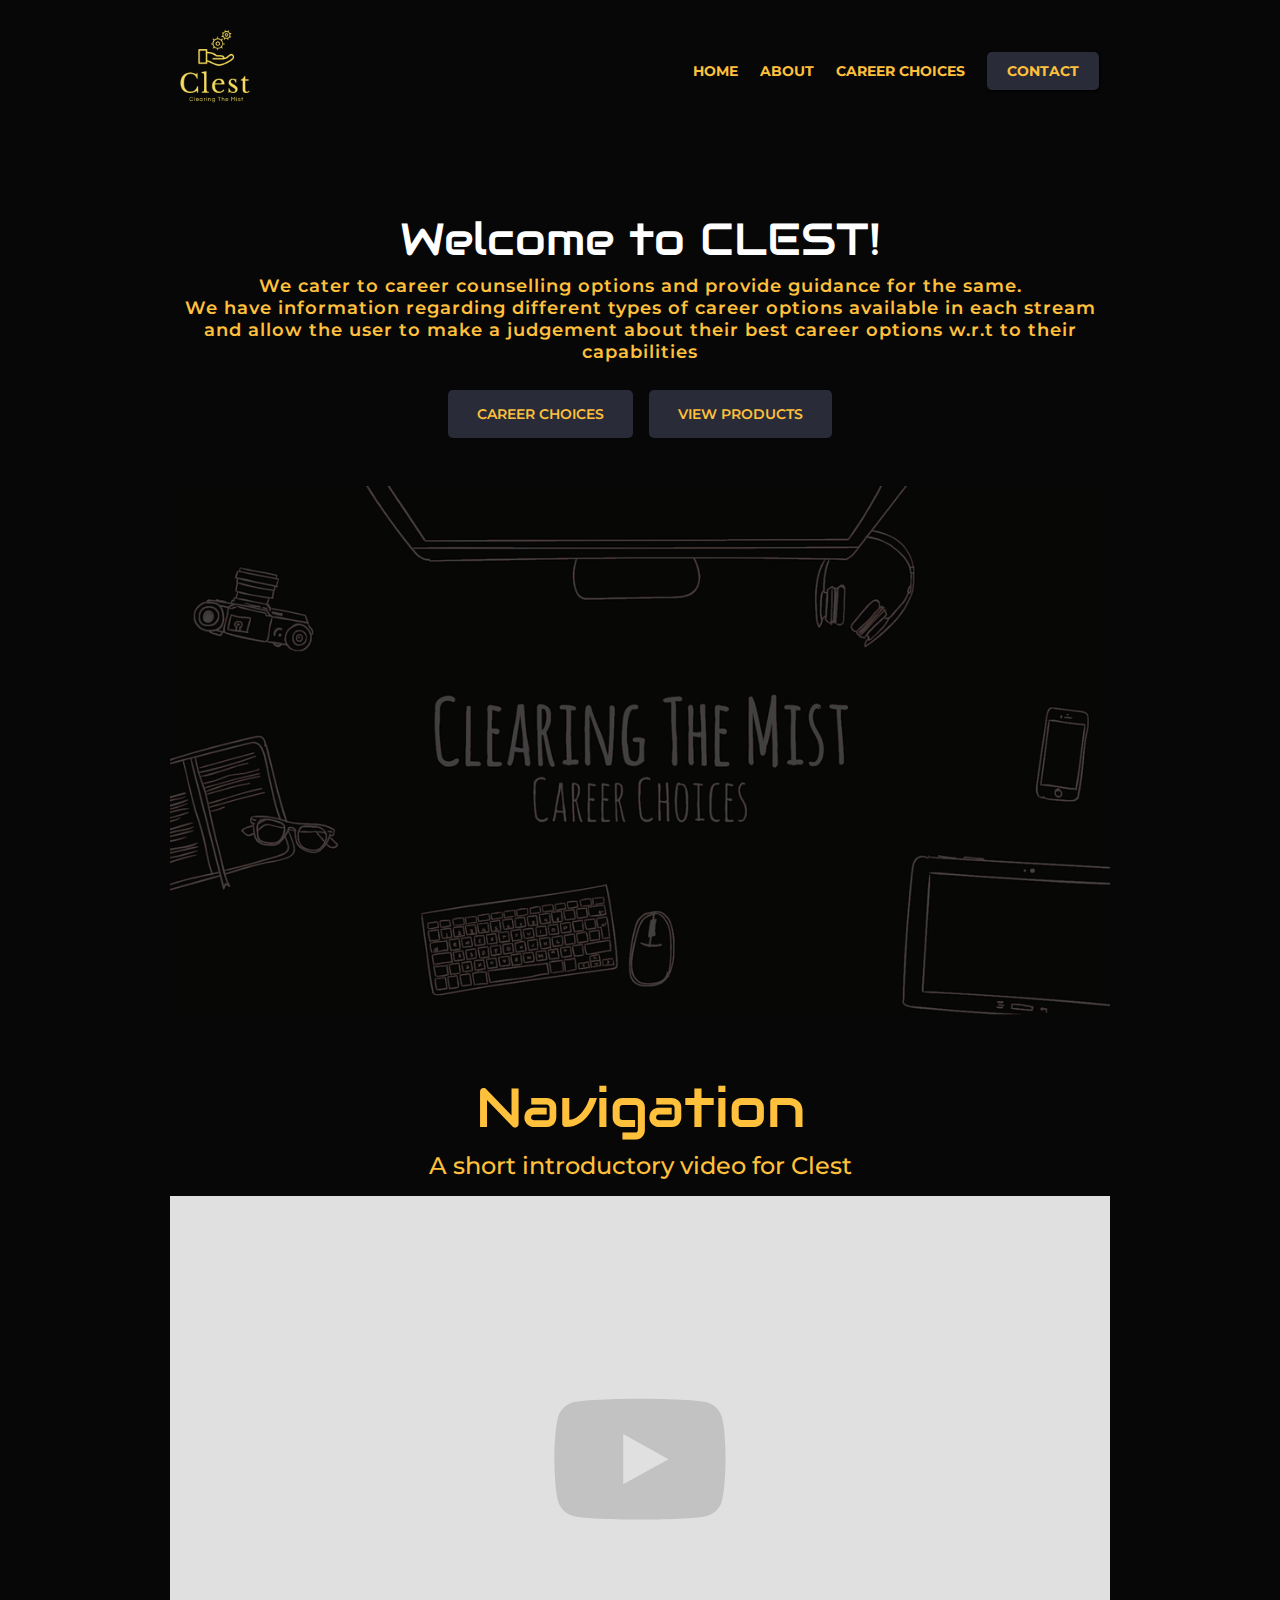
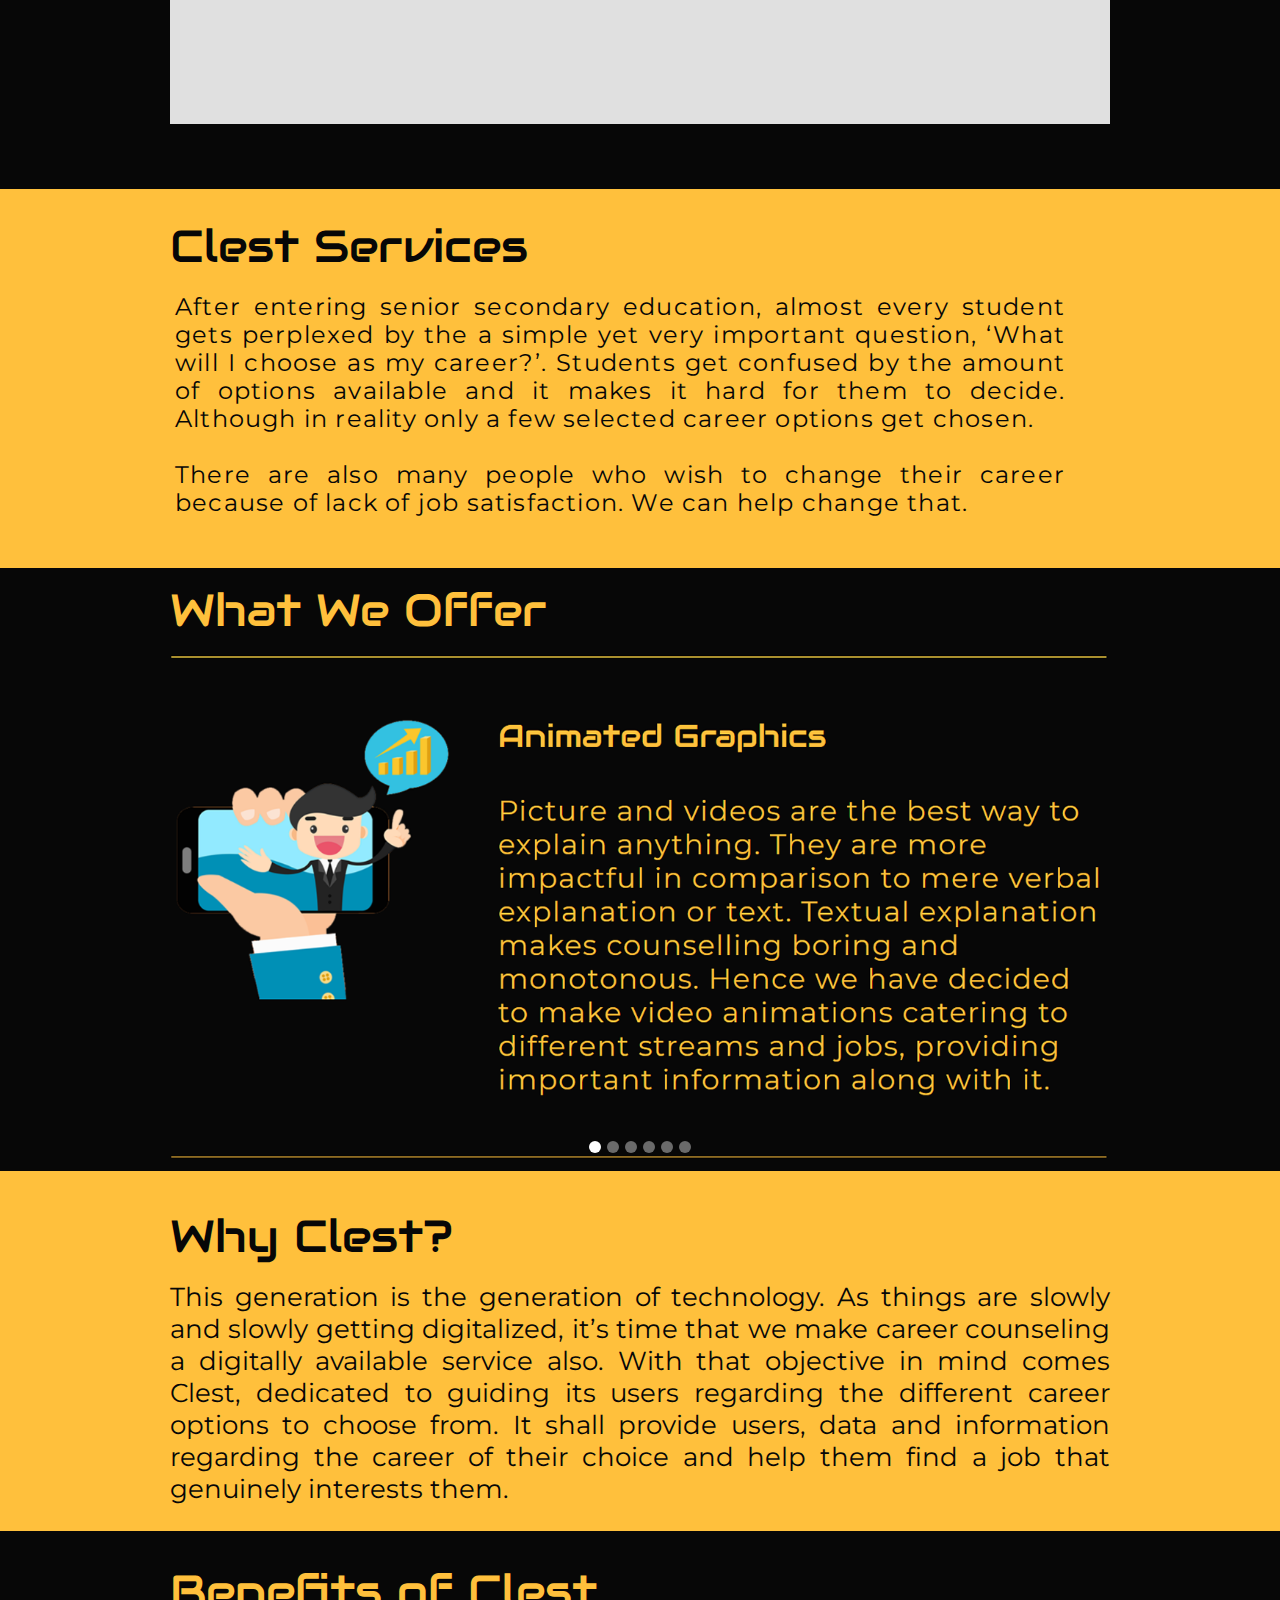
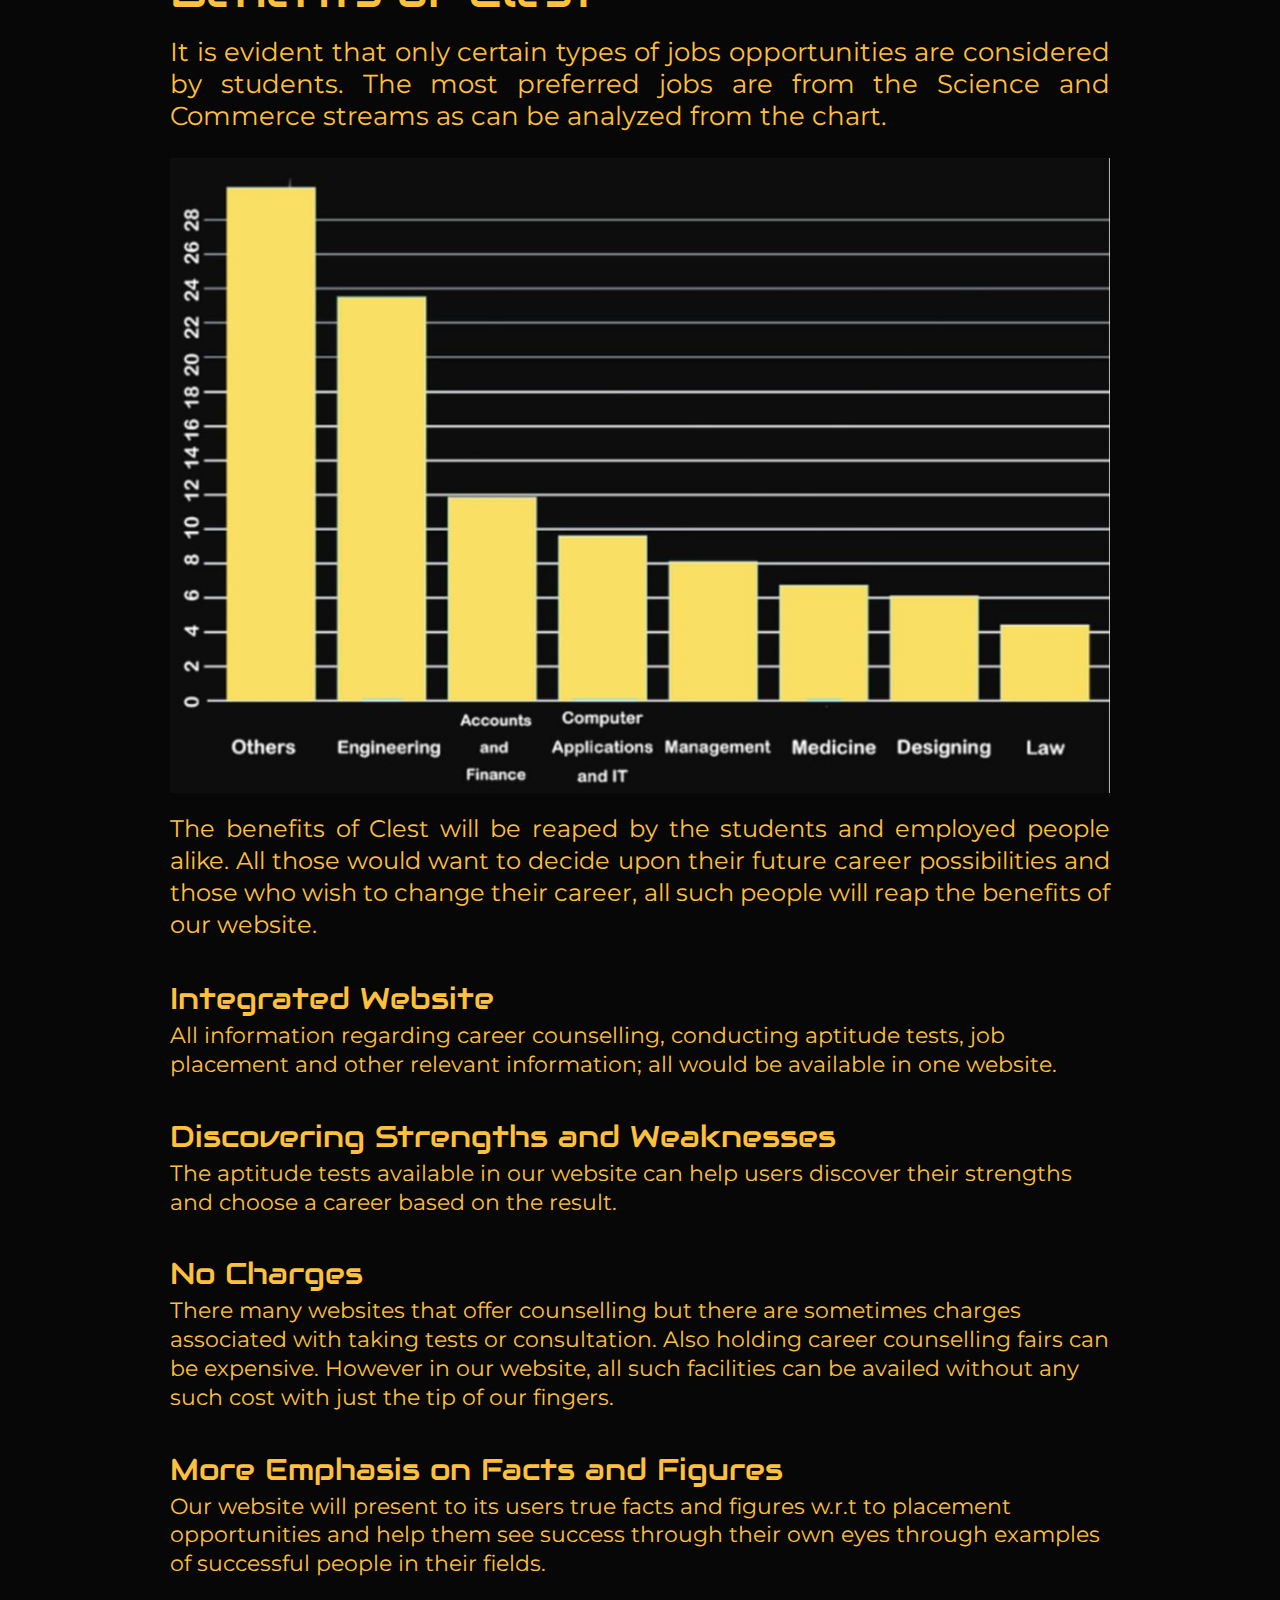
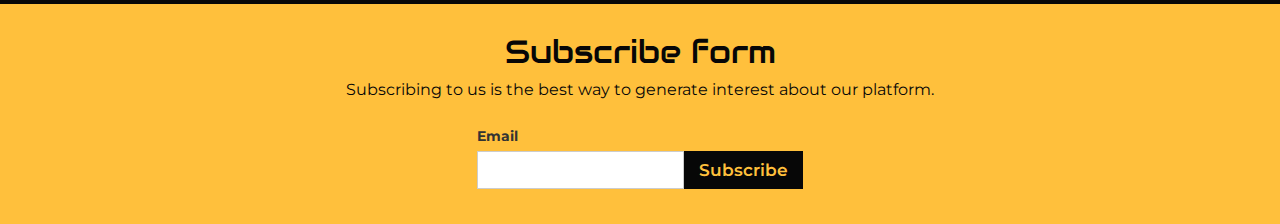
<file: index.html>
<!DOCTYPE html><!-- This site was created in Webflow. http://www.webflow.com --><!-- Last Published: Sun Jun 27 2021 14:19:44 GMT+0000 (Coordinated Universal Time) --><html data-wf-domain="clest.webflow.io" data-wf-page="60d77b2e18b647c6e3709d41" data-wf-site="60d77b2e18b647602a709d3c" data-wf-status="1"><head><meta charset="utf-8"/><title>clest</title><meta content="width=device-width, initial-scale=1" name="viewport"/><meta content="Webflow" name="generator"/><link href="60d77b2e18b647602a709d3c/css/clest.webflow.60a022ef6.css" rel="stylesheet" type="text/css"/><script src="ajax/libs/webfont/1.6.26/webfont.js" type="text/javascript"></script><script type="text/javascript">WebFont.load({  google: {    families: ["Montserrat:100,100italic,200,200italic,300,300italic,400,400italic,500,500italic,600,600italic,700,700italic,800,800italic,900,900italic","Varela Round:400","Varela:400","Audiowide:regular:latin,latin-ext"]  }});</script><!--[if lt IE 9]><script src="https://cdnjs.cloudflare.com/ajax/libs/html5shiv/3.7.3/html5shiv.min.js" type="text/javascript"></script><![endif]--><script type="text/javascript">!function(o,c){var n=c.documentElement,t=" w-mod-";n.className+=t+"js",("ontouchstart"in o||o.DocumentTouch&&c instanceof DocumentTouch)&&(n.className+=t+"touch")}(window,document);</script><link href="60d77b2e18b647602a709d3c/60d77b2e18b647b188709d4a_webclip-gallio.png" rel="shortcut icon" type="image/x-icon"/><link href="60d77b2e18b647602a709d3c/60d77b2e18b647b188709d4a_webclip-gallio.png" rel="apple-touch-icon"/></head><body class="body"><header class="nav-bar"><div class="w-container"><div class="w-row"><div class="brand-column w-clearfix w-col w-col-4"><img src="60d77b2e18b647602a709d3c/60d77c74f23901119fa32f39_clest_logo_v1.png" width="90" sizes="90px" srcset="60d77b2e18b647602a709d3c/60d77c74f23901119fa32f39_clest_logo_v1-p-500.png 500w, 60d77b2e18b647602a709d3c/60d77c74f23901119fa32f39_clest_logo_v1.png 674w" alt="" class="logo"/></div><nav class="nav-column w-col w-col-8"><a href="#mobile" class="nav-link">Home</a><a href="about.html" class="nav-link">About</a><a href="Career\career.html" class="nav-link">Career Choices</a><a href="cum\contact.html" class="nav-link sign-up">Contact</a></nav></div></div></header><div class="section hero"><div class="w-container"><h1 class="hero-heading"><strong class="bold-text">Welcome to CLEST!</strong></h1><p class="hero-subhead"><strong class="bold-text-2">We cater to career counselling options and provide guidance for the same. <br/>We have information regarding different types of career options available in each stream and allow the user to make a judgement about their best career options w.r.t to their capabilities</strong></p><div class="button-group"><a href="Career\career.html" class="button sign-up">Career Choices</a><a href="prod\produ.html" class="button">View Products</a></div><img src="60d77b2e18b647602a709d3c/60d77c746002267471619750_1.1.png" width="940" sizes="(max-width: 479px) 94vw, (max-width: 767px) 96vw, (max-width: 991px) 95vw, 940px" srcset="60d77b2e18b647602a709d3c/60d77c746002267471619750_1.1-p-500.png 500w, 60d77b2e18b647602a709d3c/60d77c746002267471619750_1.1-p-800.png 800w, 60d77b2e18b647602a709d3c/60d77c746002267471619750_1.1-p-1080.png 1080w, 60d77b2e18b647602a709d3c/60d77c746002267471619750_1.1-p-1600.png 1600w, 60d77b2e18b647602a709d3c/60d77c746002267471619750_1.1.png 1920w" alt=""/></div></div><div id="mobile" class="section"><div class="w-container"><h2 class="section-title">Navigation</h2><p class="section-subtitle">A short introductory video for Clest</p><div style="padding-top:56.17021276595745%" class="w-embed-youtubevideo"><iframe src="https://www.youtube.com/embed/UXQLF0rxeIM?rel=0&amp;controls=1&amp;autoplay=0&amp;mute=0&amp;start=0" frameBorder="0" style="position:absolute;left:0;top:0;width:100%;height:100%;pointer-events:auto" allow="autoplay; encrypted-media" allowfullscreen=""></iframe></div></div></div><div id="services" class="section-2"><div class="w-container"><div><h1 class="heading">Clest Services</h1><p class="paragraph-2">After entering senior secondary education, almost every student gets perplexed by the a simple yet very important question, ‘What will I choose as my career?’. Students get confused by the amount of options available and it makes it hard for them to decide. Although in reality only a few selected career options get chosen.<br/>‍<br/>There are also many people who wish to change their career because of lack of job satisfaction. We can help change that.</p></div></div></div><div><div id="offer"><div class="w-container"><h1 class="heading-3">What We Offer</h1></div><div class="div-block"><div class="w-container"><div data-animation="slide" data-duration="500" data-infinite="1" class="slider w-slider"><div class="w-slider-mask"><div class="slide w-slide"><img src="60d77b2e18b647602a709d3c/60d827d033840bd65280f206_animated_graphics.png" loading="lazy" sizes="(max-width: 479px) 189.1999969482422px, (max-width: 767px) 62vw, (max-width: 991px) 71vw, 73vw" srcset="60d77b2e18b647602a709d3c/60d827d033840bd65280f206_animated_graphics-p-500.png 500w, 60d77b2e18b647602a709d3c/60d827d033840bd65280f206_animated_graphics-p-800.png 800w, 60d77b2e18b647602a709d3c/60d827d033840bd65280f206_animated_graphics.png 1280w" alt="" class="image"/></div><div class="w-slide"><img src="60d77b2e18b647602a709d3c/60d827d023d85ba27d630e91_aptitude_tests.png" loading="lazy" sizes="(max-width: 479px) 189.1999969482422px, (max-width: 767px) 62vw, (max-width: 991px) 71vw, 73vw" srcset="60d77b2e18b647602a709d3c/60d827d023d85ba27d630e91_aptitude_tests-p-500.png 500w, 60d77b2e18b647602a709d3c/60d827d023d85ba27d630e91_aptitude_tests-p-800.png 800w, 60d77b2e18b647602a709d3c/60d827d023d85ba27d630e91_aptitude_tests.png 1280w" alt=""/></div><div class="w-slide"><img src="60d77b2e18b647602a709d3c/60d827d0b4377bd5426033d3_website_refferencing.png" loading="lazy" sizes="(max-width: 479px) 189.1999969482422px, (max-width: 767px) 62vw, (max-width: 991px) 71vw, 73vw" srcset="60d77b2e18b647602a709d3c/60d827d0b4377bd5426033d3_website_refferencing-p-500.png 500w, 60d77b2e18b647602a709d3c/60d827d0b4377bd5426033d3_website_refferencing-p-800.png 800w, 60d77b2e18b647602a709d3c/60d827d0b4377bd5426033d3_website_refferencing-p-1080.png 1080w, 60d77b2e18b647602a709d3c/60d827d0b4377bd5426033d3_website_refferencing.png 1280w" alt=""/></div><div class="w-slide"><img src="60d77b2e18b647602a709d3c/60d827d123d85b69a1630e92_caop.png" loading="lazy" sizes="(max-width: 479px) 189.1999969482422px, (max-width: 767px) 62vw, (max-width: 991px) 71vw, 73vw" srcset="60d77b2e18b647602a709d3c/60d827d123d85b69a1630e92_caop-p-500.png 500w, 60d77b2e18b647602a709d3c/60d827d123d85b69a1630e92_caop-p-800.png 800w, 60d77b2e18b647602a709d3c/60d827d123d85b69a1630e92_caop-p-1080.png 1080w, 60d77b2e18b647602a709d3c/60d827d123d85b69a1630e92_caop.png 1280w" alt=""/></div><div class="w-slide"><img src="60d77b2e18b647602a709d3c/60d827d0566f8324bc3bd164_confidence.png" loading="lazy" sizes="(max-width: 479px) 189.1999969482422px, (max-width: 767px) 62vw, (max-width: 991px) 71vw, 73vw" srcset="60d77b2e18b647602a709d3c/60d827d0566f8324bc3bd164_confidence-p-500.png 500w, 60d77b2e18b647602a709d3c/60d827d0566f8324bc3bd164_confidence-p-800.png 800w, 60d77b2e18b647602a709d3c/60d827d0566f8324bc3bd164_confidence.png 1280w" alt=""/></div><div class="w-slide"><img src="60d77b2e18b647602a709d3c/60d827d11f92e553467a6a58_planning.png" loading="lazy" sizes="(max-width: 479px) 189.1999969482422px, (max-width: 767px) 62vw, (max-width: 991px) 71vw, 73vw" srcset="60d77b2e18b647602a709d3c/60d827d11f92e553467a6a58_planning-p-500.png 500w, 60d77b2e18b647602a709d3c/60d827d11f92e553467a6a58_planning-p-800.png 800w, 60d77b2e18b647602a709d3c/60d827d11f92e553467a6a58_planning.png 1280w" alt=""/></div></div><div class="w-slider-arrow-left"></div><div class="right-arrow w-slider-arrow-right"></div><div class="w-slider-nav w-round"></div></div></div></div></div></div><div class="section-3"><div class="container w-container"><h1 class="heading-4">Why Clest?</h1><p class="paragraph-3">This generation is the generation of technology. As things are slowly and slowly getting digitalized, it’s time that we make career counseling a digitally available service also. With that objective in mind comes Clest, dedicated to guiding its users regarding the different career options to choose from. It shall provide users, data and information regarding the career of their choice and help them find a job that genuinely interests them.</p></div></div><div><div class="container-2 w-container"><h1 class="heading-5">Benefits of Clest</h1><p class="paragraph-4">It is evident that only certain types of jobs opportunities are considered by students. The most preferred jobs are from the Science and Commerce streams as can be analyzed from the chart.</p><div data-duration-in="300" data-duration-out="100" class="w-tabs"><div class="w-tab-content"><div data-w-tab="Tab 2" class="w-tab-pane"></div><div data-w-tab="Tab 3" class="w-tab-pane"></div></div></div><img src="60d77b2e18b647602a709d3c/60d82f73f09a512c7ab7172f_screenshot 2021-06-27 132040.jpg" loading="lazy" sizes="(max-width: 767px) 100vw, (max-width: 991px) 95vw, 940px" srcset="60d77b2e18b647602a709d3c/60d82f73f09a512c7ab7172f_screenshot 2021-06-27 132040-p-800.jpg 800w, 60d77b2e18b647602a709d3c/60d82f73f09a512c7ab7172f_screenshot 2021-06-27 132040.jpg 950w" alt=""/><p class="paragraph-5">The benefits of Clest will be reaped by the students and employed people alike. All those would want to decide upon their future career possibilities and those who wish to change their career, all such people will reap the benefits of our website.<br/></p><h1 class="heading-6">Integrated Website</h1><p class="paragraph-6">All information regarding career counselling, conducting aptitude tests, job placement and other relevant information; all would be available in one website.</p><h1 class="heading-6">Discovering Strengths and Weaknesses</h1><p class="paragraph-7">The aptitude tests available in our website can help users discover their strengths and choose a career based on the result.</p><h1 class="heading-6">No Charges</h1><p class="paragraph-8">There many websites that offer counselling but there are sometimes charges associated with taking tests or consultation. Also holding career counselling fairs can be expensive. However in our website, all such facilities can be availed without any such cost with just the tip of our fingers.<br/></p><h1 class="heading-6">More Emphasis on Facts and Figures</h1><p class="paragraph-9">Our website will present to its users true facts and figures w.r.t to placement opportunities and help them see success through their own eyes through examples of successful people in their fields.<br/></p></div></div><section id="subscribe-form" class="subscribe-form"><div class="centered-container w-container"><h2 class="heading-7">Subscribe form</h2><p class="paragraph-10">Subscribing to us is the best way to generate interest about our platform.</p><div class="w-form"><form id="email-form" name="email-form" data-name="Email Form" class="subscribe-form-flex"><div class="subscribe-form-input-wrapper"><label for="Subscriber-Email" id="subscribe-email" class="field-label">Email</label><input type="email" class="subscribe-form-input w-input" maxlength="256" name="Subscriber-Email" data-name="Subscriber Email" id="Subscriber-Email" required=""/></div><input type="submit" value="Subscribe" data-wait="Please wait..." class="submit-button w-button"/></form><div class="w-form-done"><div>Thank you! Your submission has been received!</div></div><div class="w-form-fail"><div>Oops! Something went wrong while submitting the form.</div></div></div></div></section><script src="js/jquery-3.5.1.min.dc5e7f18c8.js" type="text/javascript" ></script><script src="60d77b2e18b647602a709d3c/js/webflow.070129279.js" type="text/javascript"></script><!--[if lte IE 9]><script src="//cdnjs.cloudflare.com/ajax/libs/placeholders/3.0.2/placeholders.min.js"></script></body></html>
</file>
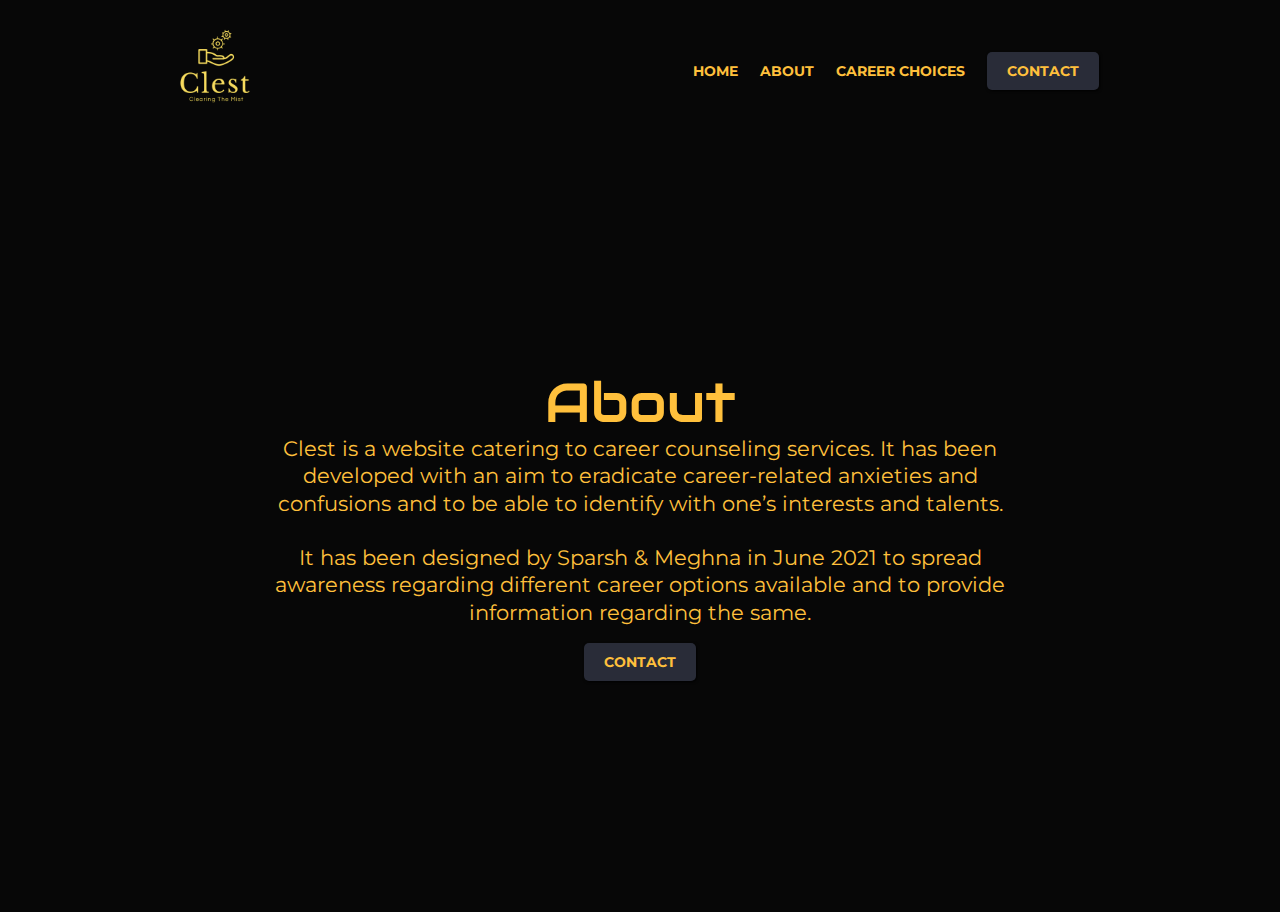
<file: about.html>
<!DOCTYPE html><!-- This site was created in Webflow. http://www.webflow.com --><!-- Last Published: Sun Jun 27 2021 14:19:44 GMT+0000 (Coordinated Universal Time) --><html data-wf-domain="clest.webflow.io" data-wf-page="60d84866c7f94f2897481999" data-wf-site="60d77b2e18b647602a709d3c" data-wf-status="1"><head><meta charset="utf-8"/><title>About</title><meta content="About" property="og:title"/><meta content="About" property="twitter:title"/><meta content="width=device-width, initial-scale=1" name="viewport"/><meta content="Webflow" name="generator"/><link href="60d77b2e18b647602a709d3c/css/clest.webflow.60a022ef6.css" rel="stylesheet" type="text/css"/><script src="ajax/libs/webfont/1.6.26/webfont.js" type="text/javascript"></script><script type="text/javascript">WebFont.load({  google: {    families: ["Montserrat:100,100italic,200,200italic,300,300italic,400,400italic,500,500italic,600,600italic,700,700italic,800,800italic,900,900italic","Varela Round:400","Varela:400","Audiowide:regular:latin,latin-ext"]  }});</script><!--[if lt IE 9]><script src="https://cdnjs.cloudflare.com/ajax/libs/html5shiv/3.7.3/html5shiv.min.js" type="text/javascript"></script><![endif]--><script type="text/javascript">!function(o,c){var n=c.documentElement,t=" w-mod-";n.className+=t+"js",("ontouchstart"in o||o.DocumentTouch&&c instanceof DocumentTouch)&&(n.className+=t+"touch")}(window,document);</script><link href="60d77b2e18b647602a709d3c/60d77b2e18b647b188709d4a_webclip-gallio.png" rel="shortcut icon" type="image/x-icon"/><link href="60d77b2e18b647602a709d3c/60d77b2e18b647b188709d4a_webclip-gallio.png" rel="apple-touch-icon"/></head><body><header class="nav-bar"><div class="w-container"><div class="w-row"><div class="brand-column w-clearfix w-col w-col-4"><img src="60d77b2e18b647602a709d3c/60d77c74f23901119fa32f39_clest_logo_v1.png" width="90" sizes="90px" srcset="60d77b2e18b647602a709d3c/60d77c74f23901119fa32f39_clest_logo_v1-p-500.png 500w, 60d77b2e18b647602a709d3c/60d77c74f23901119fa32f39_clest_logo_v1.png 674w" alt="" class="logo"/></div><nav class="nav-column w-col w-col-8"><a href="index.html" class="nav-link">Home</a><a href="about.html" class="nav-link">About</a><a href="Career\career.html" class="nav-link">Career Choices</a><a href="cum\contact.html" class="nav-link sign-up">Contact</a></nav></div></div></header><header id="hero-overlay" class="hero-overlay"><div class="centered-container w-container"><h1 class="heading-8">About</h1><p class="paragraph-11">Clest is a website catering to career counseling services. It has been developed with an aim to eradicate career-related anxieties and confusions and to be able to identify with one’s interests and talents. <br/><br/>It has been designed by Sparsh & Meghna in June 2021 to spread awareness regarding different career options available and to provide information regarding the same.</p><div><a href="cum\contact.html" class="nav-link sign-up">Contact</a></div></div></header><script src="js/jquery-3.5.1.min.dc5e7f18c8.js" type="text/javascript" ></script></body></html>
</file>
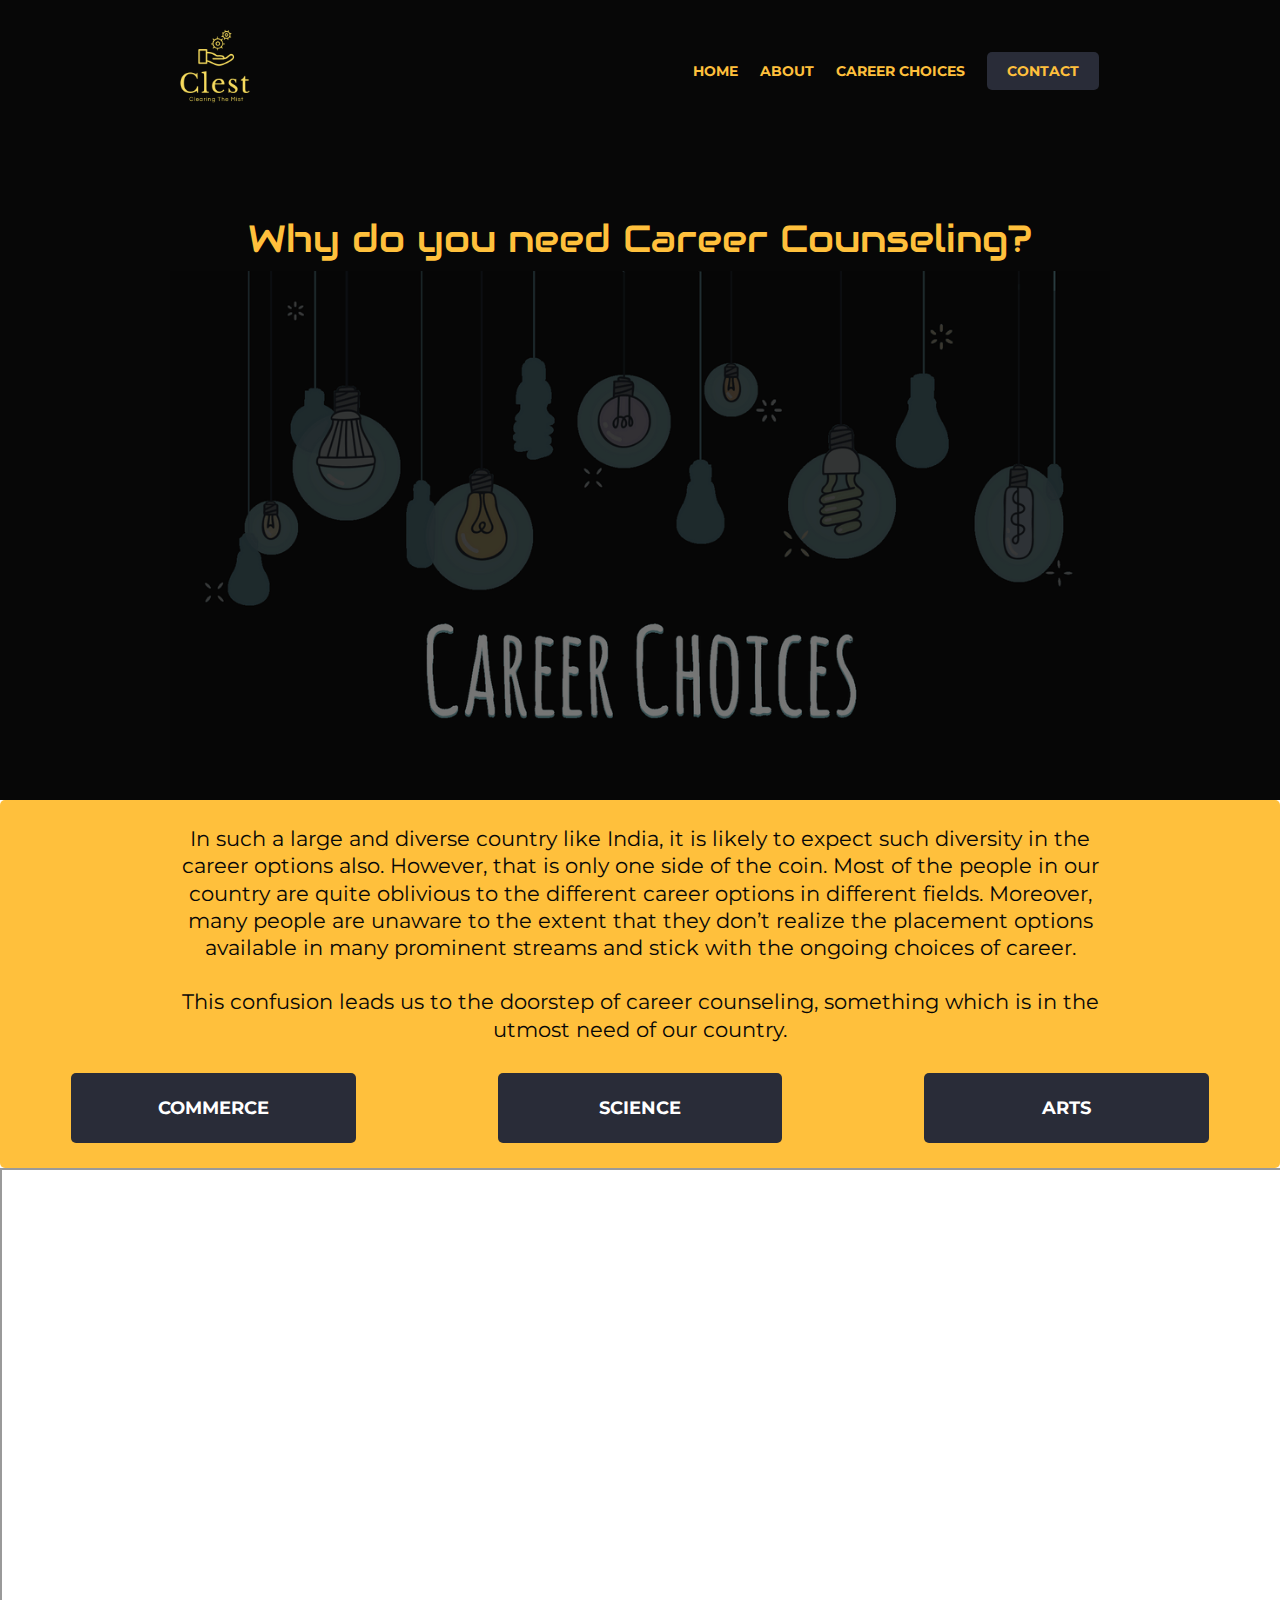
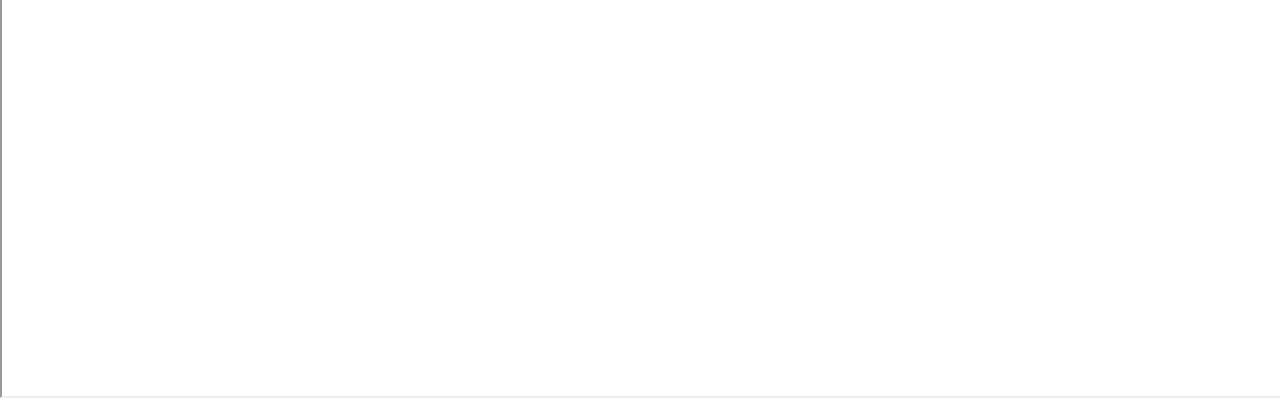
<file: Career/career.html>
<!DOCTYPE html><!-- This site was created in Webflow. http://www.webflow.com --><!-- Last Published: Sun Jun 27 2021 14:21:18 GMT+0000 (Coordinated Universal Time) --><html data-wf-domain="clest-2.webflow.io" data-wf-page="60d84ba4f09a513a1db76ca9" data-wf-site="60d84ba4f09a51f42fb76ca4" data-wf-status="1"><head><meta charset="utf-8"/><title>Clest_2</title><meta content="width=device-width, initial-scale=1" name="viewport"/><meta content="Webflow" name="generator"/><link href="60d84ba4f09a51f42fb76ca4/css/clest-2.webflow.35a6f36a0.css" rel="stylesheet" type="text/css"/><script src="ajax/libs/webfont/1.6.26/webfont.js" type="text/javascript"></script><script type="text/javascript">WebFont.load({  google: {    families: ["Montserrat:100,100italic,200,200italic,300,300italic,400,400italic,500,500italic,600,600italic,700,700italic,800,800italic,900,900italic","Varela Round:400","Varela:400","Audiowide:regular:latin,latin-ext"]  }});</script><!--[if lt IE 9]><script src="https://cdnjs.cloudflare.com/ajax/libs/html5shiv/3.7.3/html5shiv.min.js" type="text/javascript"></script><![endif]--><script type="text/javascript">!function(o,c){var n=c.documentElement,t=" w-mod-";n.className+=t+"js",("ontouchstart"in o||o.DocumentTouch&&c instanceof DocumentTouch)&&(n.className+=t+"touch")}(window,document);</script><link href="60d84ba4f09a51f42fb76ca4/60d84ba4f09a51e43db76cb2_webclip-gallio.png" rel="shortcut icon" type="image/x-icon"/><link href="60d84ba4f09a51f42fb76ca4/60d84bcf6002266575645be7_clest_logo_v1.png" rel="apple-touch-icon"/></head><body><header class="nav-bar"><div class="w-container"><div class="w-row"><div class="brand-column w-clearfix w-col w-col-4"><img src="60d84ba4f09a51f42fb76ca4/60d84bcf6002266575645be7_clest_logo_v1.png" width="90" sizes="90px" srcset="60d84ba4f09a51f42fb76ca4/60d84bcf6002266575645be7_clest_2blogo_2bv1-p-500.png 500w, 60d84ba4f09a51f42fb76ca4/60d84bcf6002266575645be7_clest_logo_v1.png 674w" alt="" class="logo"/></div><nav class="nav-column w-col w-col-8"><a href="../index.html" class="nav-link">Home</a><a href="../about.html" class="nav-link">About</a><a href="../Career/career.html" class="nav-link">Career Choices</a><a href="../cum/contact.html" class="nav-link sign-up">Contact</a></nav></div></div></header><div class="section hero"><div class="w-container"><h1 class="hero-heading">Why do you need Career Counseling?</h1><img src="60d84ba4f09a51f42fb76ca4/60d84c285cf05baba50fed0e_cc.png" width="940" sizes="(max-width: 479px) 94vw, (max-width: 767px) 96vw, (max-width: 991px) 95vw, 940px" srcset="60d84ba4f09a51f42fb76ca4/60d84c285cf05baba50fed0e_cc-p-500.png 500w, 60d84ba4f09a51f42fb76ca4/60d84c285cf05baba50fed0e_cc-p-800.png 800w, 60d84ba4f09a51f42fb76ca4/60d84c285cf05baba50fed0e_cc-p-1080.png 1080w, 60d84ba4f09a51f42fb76ca4/60d84c285cf05baba50fed0e_cc-p-1600.png 1600w, 60d84ba4f09a51f42fb76ca4/60d84c285cf05baba50fed0e_cc.png 1920w" alt=""/></div></div><div class="section-2"><div class="w-container"><p class="paragraph">In such a large and diverse country like India, it is likely to expect such diversity in the career options also. However, that is only one side of the coin. Most of the people in our country are quite oblivious to the different career options in different fields. Moreover, many people are unaware to the extent that they don’t realize the placement options available in many prominent streams and stick with the ongoing choices of career.<br/>‍<br/>This confusion leads us to the doorstep of career counseling, something which is in the utmost need of our country.</p></div><div class="columns w-row"><div class="column w-col w-col-4"><a href="../cum/cum.html" class="button-2 w-button">Commerce</a></div><div class="column-2 w-col w-col-4"><a href="scistr.html" class="button-3 w-button">SCIENCE</a></div><div class="column-3 w-col w-col-4"><a href="../cum/cum.html" class="button-4 w-button">ARTS</a></div></div></div><div><div class="div-block"></div></div><script src="js/jquery-3.5.1.min.dc5e7f18c8.js" type="text/javascript" ></script>
<section data-test="page-section" data-section-theme="" class="page-section
    
      layout-engine-section
    
    background-width--full-bleed
    
      section-height--small
    
    
      content-width--wide
    
    horizontal-alignment--center
    vertical-alignment--middle
    
    
    " data-section-id="60ccc198a850a767f7ab342e" data-controller="SectionWrapperController, MagicPaddingController" data-current-styles="{
&quot;imageOverlayOpacity&quot;: 0.15,
&quot;backgroundWidth&quot;: &quot;background-width--full-bleed&quot;,
&quot;sectionHeight&quot;: &quot;section-height--small&quot;,
&quot;customSectionHeight&quot;: 10,
&quot;horizontalAlignment&quot;: &quot;horizontal-alignment--center&quot;,
&quot;verticalAlignment&quot;: &quot;vertical-alignment--middle&quot;,
&quot;contentWidth&quot;: &quot;content-width--wide&quot;,
&quot;customContentWidth&quot;: 50,
&quot;sectionTheme&quot;: &quot;&quot;,
&quot;sectionAnimation&quot;: &quot;none&quot;,
&quot;backgroundMode&quot;: &quot;image&quot;
}" data-animation="none" data-controllers-bound="SectionWrapperController, MagicPaddingController" data-active="true">
  <div class="section-background">
  
    
  
  </div>
  <div class="content-wrapper" style="
      
        
      
    ">
    <div class="content">
      
      
      
      
      <div class="sqs-layout sqs-grid-12 columns-12" data-type="page-section" id="page-section-60ccc198a850a767f7ab342e"><div class="row sqs-row"><div class="col sqs-col-12 span-12"><div class="sqs-block code-block sqs-block-code" data-block-type="23" id="block-yui_3_17_2_1_1624031299761_23067"><div class="sqs-block-content"><iframe src="https://www.mynextmove.org/explore/ip" height="830" width="1400" title="Iframe Example"></iframe></div></div></div></div></div>
    </div>
  </div>
</section></body></html>
</file>
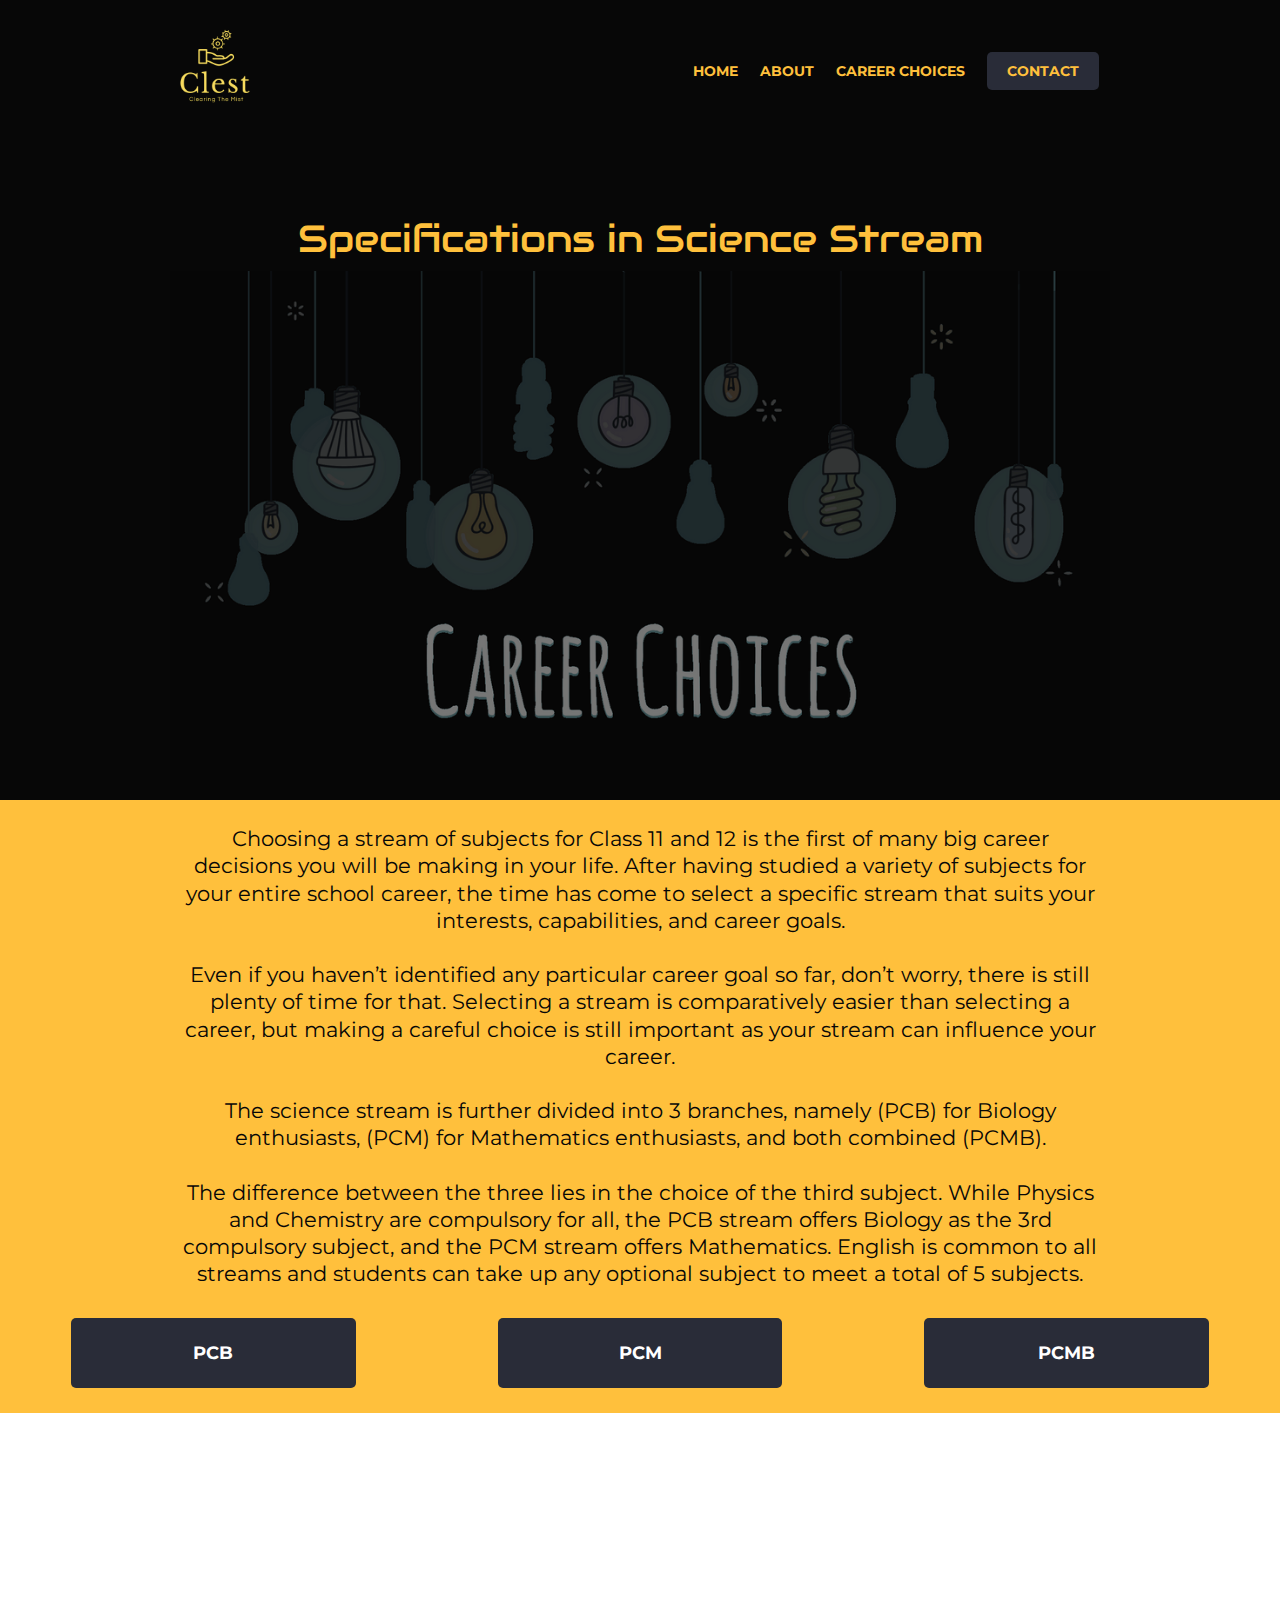
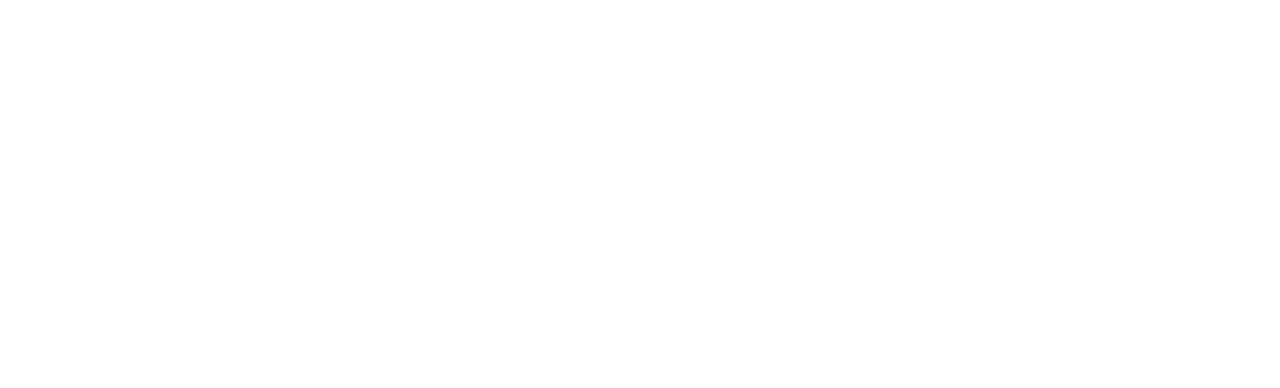
<file: Career/scistr.html>
<!DOCTYPE html><!-- This site was created in Webflow. http://www.webflow.com --><!-- Last Published: Sun Jun 27 2021 14:21:18 GMT+0000 (Coordinated Universal Time) --><html data-wf-domain="clest-2.webflow.io" data-wf-page="60d8560f6b838031b13c37e1" data-wf-site="60d84ba4f09a51f42fb76ca4" data-wf-status="1"><head><meta charset="utf-8"/><title>SciStr</title><meta content="SciStr" property="og:title"/><meta content="SciStr" property="twitter:title"/><meta content="width=device-width, initial-scale=1" name="viewport"/><meta content="Webflow" name="generator"/><link href="60d84ba4f09a51f42fb76ca4/css/clest-2.webflow.35a6f36a0.css" rel="stylesheet" type="text/css"/><script src="ajax/libs/webfont/1.6.26/webfont.js" type="text/javascript"></script><script type="text/javascript">WebFont.load({  google: {    families: ["Montserrat:100,100italic,200,200italic,300,300italic,400,400italic,500,500italic,600,600italic,700,700italic,800,800italic,900,900italic","Varela Round:400","Varela:400","Audiowide:regular:latin,latin-ext"]  }});</script><!--[if lt IE 9]><script src="https://cdnjs.cloudflare.com/ajax/libs/html5shiv/3.7.3/html5shiv.min.js" type="text/javascript"></script><![endif]--><script type="text/javascript">!function(o,c){var n=c.documentElement,t=" w-mod-";n.className+=t+"js",("ontouchstart"in o||o.DocumentTouch&&c instanceof DocumentTouch)&&(n.className+=t+"touch")}(window,document);</script><link href="60d84ba4f09a51f42fb76ca4/60d84ba4f09a51e43db76cb2_webclip-gallio.png" rel="shortcut icon" type="image/x-icon"/><link href="60d84ba4f09a51f42fb76ca4/60d84ba4f09a51e43db76cb2_webclip-gallio.png" rel="apple-touch-icon"/></head><body><header class="nav-bar"><div class="w-container"><div class="w-row"><div class="brand-column w-clearfix w-col w-col-4"><img src="60d84ba4f09a51f42fb76ca4/60d84bcf6002266575645be7_clest_logo_v1.png" width="90" sizes="90px" srcset="60d84ba4f09a51f42fb76ca4/60d84bcf6002266575645be7_clest_2blogo_2bv1-p-500.png 500w, 60d84ba4f09a51f42fb76ca4/60d84bcf6002266575645be7_clest_logo_v1.png 674w" alt="" class="logo"/></div><nav class="nav-column w-col w-col-8"><a href="../index.html" class="nav-link">Home</a><a href="../about.html" class="nav-link">About</a><a href="../Career/career.html" class="nav-link">Career Choices</a><a href="../cum/contact.html" class="nav-link sign-up">Contact</a></nav></div></div></header><div class="section hero"><div class="w-container"><h1 class="hero-heading">Specifications in Science Stream</h1><img src="60d84ba4f09a51f42fb76ca4/60d84c285cf05baba50fed0e_cc.png" width="940" sizes="(max-width: 479px) 94vw, (max-width: 767px) 96vw, (max-width: 991px) 95vw, 940px" srcset="60d84ba4f09a51f42fb76ca4/60d84c285cf05baba50fed0e_cc-p-500.png 500w, 60d84ba4f09a51f42fb76ca4/60d84c285cf05baba50fed0e_cc-p-800.png 800w, 60d84ba4f09a51f42fb76ca4/60d84c285cf05baba50fed0e_cc-p-1080.png 1080w, 60d84ba4f09a51f42fb76ca4/60d84c285cf05baba50fed0e_cc-p-1600.png 1600w, 60d84ba4f09a51f42fb76ca4/60d84c285cf05baba50fed0e_cc.png 1920w" alt=""/></div></div><div class="section-3"><div class="w-container"><p class="paragraph">Choosing a stream of subjects for Class 11 and 12 is the first of many big career decisions you will be making in your life. After having studied a variety of subjects for your entire school career, the time has come to select a specific stream that suits your interests, capabilities, and career goals.<br/><br/>Even if you haven’t identified any particular career goal so far, don’t worry, there is still plenty of time for that. Selecting a stream is comparatively easier than selecting a career, but making a careful choice is still important as your stream can influence your career.<br/><br/>The science stream is further divided into 3 branches, namely (PCB) for Biology enthusiasts, (PCM) for Mathematics enthusiasts, and both combined (PCMB).<br/><br/>The difference between the three lies in the choice of the third subject. While Physics and Chemistry are compulsory for all, the PCB stream offers Biology as the 3rd compulsory subject, and the PCM stream offers Mathematics. English is common to all streams and students can take up any optional subject to meet a total of 5 subjects.</p></div><div class="columns-2 w-row"><div class="column-5 w-col w-col-4"><a href="../careerop/bio.html" class="button-7 w-button">PCB</a></div><div class="column-4 w-col w-col-4"><a href="../careerop/careerop.html" class="button-6 w-button">PCM</a></div><div class="column-6 w-col w-col-4"><a href="../cum/cum.html" class="button-8 w-button">PCMB</a></div></div></div><div class="section-4"><div></div></div><section data-test="page-section" data-section-theme="" class="page-section
    
      layout-engine-section
    
    background-width--full-bleed
    
      section-height--small
    
    
      content-width--narrow
    
    horizontal-alignment--center
    vertical-alignment--middle
    
    
    " data-section-id="60ccbfcb0e03a71bd5575172" data-controller="SectionWrapperController, MagicPaddingController" data-current-styles="{
&quot;imageOverlayOpacity&quot;: 0.15,
&quot;backgroundWidth&quot;: &quot;background-width--full-bleed&quot;,
&quot;sectionHeight&quot;: &quot;section-height--small&quot;,
&quot;customSectionHeight&quot;: 10,
&quot;horizontalAlignment&quot;: &quot;horizontal-alignment--center&quot;,
&quot;verticalAlignment&quot;: &quot;vertical-alignment--middle&quot;,
&quot;contentWidth&quot;: &quot;content-width--narrow&quot;,
&quot;customContentWidth&quot;: 50,
&quot;sectionTheme&quot;: &quot;&quot;,
&quot;sectionAnimation&quot;: &quot;none&quot;,
&quot;backgroundMode&quot;: &quot;image&quot;
}" data-animation="none" data-controllers-bound="SectionWrapperController, MagicPaddingController" data-active="true">
  <div class="section-background">
  
    
  
  </div>
  <div class="content-wrapper" style="
      
        
      
    ">
    <div class="content">
      
      
      
      
      <div class="sqs-layout sqs-grid-12 columns-12" data-type="page-section" id="page-section-60ccbfcb0e03a71bd5575172"><div class="row sqs-row"><div class="col sqs-col-12 span-12"><div class="sqs-block code-block sqs-block-code" data-block-type="23" id="block-yui_3_17_2_1_1624031114685_7274"><div class="sqs-block-content"><iframe height="0" frameborder="0" scrolling="no" style="opacity: 1; border: none; margin: auto; height: 569px; width: 1px; min-width: 100%; max-width: 640px; max-height: 569px !important;" src="https://www.opinionstage.com/refraction/which-area-of-science-should-i-study?wid=%2Frefraction%2Fwhich-area-of-science-should-i-study-0&amp;em=1&amp;comments=0&amp;referring_widget=%2Frefraction%2Fwhich-area-of-science-should-i-study&amp;autoswitch=1&amp;of=&amp;os_utm_source=" name="opinionstage-widget" data-opinionstage-iframe="5a65d3d1-3bdc-4e55-b862-47e3f69d1d36" webkitallowfullscreen="" mozallowfullscreen="" allowfullscreen="" referrerpolicy="no-referrer-when-downgrade"></iframe></div></div></div></div></div>
    </div>
  </div>
</section><script src="js/jquery-3.5.1.min.dc5e7f18c8.js" type="text/javascript" ></script></body></html>
</file>
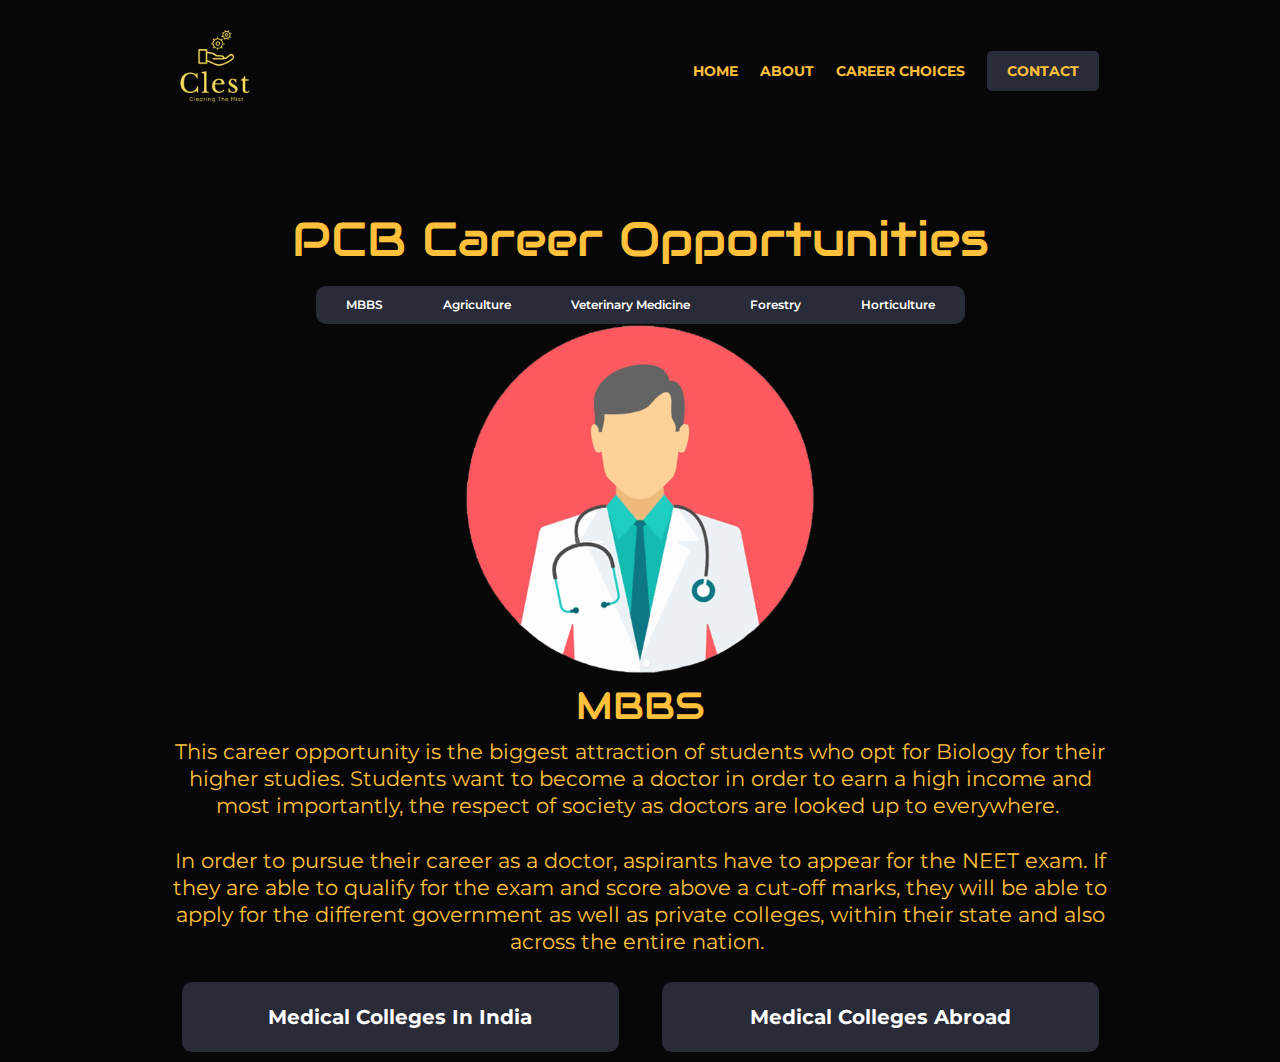
<file: careerop/bio.html>
<!DOCTYPE html><!-- This site was created in Webflow. http://www.webflow.com --><!-- Last Published: Wed Jun 30 2021 09:30:46 GMT+0000 (Coordinated Universal Time) --><html data-wf-domain="clest-5.webflow.io" data-wf-page="60dc25293d5471179cde8786" data-wf-site="60d864204f98f4b1265afe1e" data-wf-status="1"><head><meta charset="utf-8"/><title>bio</title><meta content="bio" property="og:title"/><meta content="bio" property="twitter:title"/><meta content="width=device-width, initial-scale=1" name="viewport"/><meta content="Webflow" name="generator"/><link href="60d864204f98f4b1265afe1e/css/clest-5.webflow.0059266a6.css" rel="stylesheet" type="text/css"/><script src="ajax/libs/webfont/1.6.26/webfont.js" type="text/javascript"></script><script type="text/javascript">WebFont.load({  google: {    families: ["Montserrat:100,100italic,200,200italic,300,300italic,400,400italic,500,500italic,600,600italic,700,700italic,800,800italic,900,900italic","Varela Round:400","Varela:400","Audiowide:regular:latin,latin-ext"]  }});</script><!--[if lt IE 9]><script src="https://cdnjs.cloudflare.com/ajax/libs/html5shiv/3.7.3/html5shiv.min.js" type="text/javascript"></script><![endif]--><script type="text/javascript">!function(o,c){var n=c.documentElement,t=" w-mod-";n.className+=t+"js",("ontouchstart"in o||o.DocumentTouch&&c instanceof DocumentTouch)&&(n.className+=t+"touch")}(window,document);</script><link href="60d864204f98f4b1265afe1e/60d864204f98f412145afe2c_webclip-gallio.png" rel="shortcut icon" type="image/x-icon"/><link href="60d864204f98f4b1265afe1e/60d864204f98f412145afe2c_webclip-gallio.png" rel="apple-touch-icon"/></head><body><header class="nav-bar"><div class="w-container"><div class="columns w-row"><div class="brand-column w-clearfix w-col w-col-4"><img src="60d864204f98f4b1265afe1e/60d8645f97abf33cb3ec6ffd_clest_logo_v1.png" width="90" sizes="(max-width: 479px) 13vw, (max-width: 767px) 18vw, 90px" srcset="60d864204f98f4b1265afe1e/60d8645f97abf33cb3ec6ffd_clest_logo_v1-p-500.png 500w, 60d864204f98f4b1265afe1e/60d8645f97abf33cb3ec6ffd_clest_logo_v1.png 674w" alt="" class="logo"/></div><nav class="nav-column w-col w-col-8"><a href="../index.html" class="nav-link">Home</a><a href="../about.html" class="nav-link">About</a><a href="../Career/career.html" class="nav-link">Career Choices</a><a href="../cum/contact.html" class="nav-link sign-up">Contact</a></nav></div></div></header><div class="section hero"><div class="w-container"><h1 class="hero-heading">PCB Career Opportunities</h1></div><div class="w-container"><div data-duration-in="300" data-duration-out="100" class="w-tabs"><div class="w-tab-menu"><a data-w-tab="Tab 1" class="tab-link-tab-1 w-inline-block w-tab-link w--current"><div>MBBS</div></a><a data-w-tab="Tab 2" class="tab-link-tab-2 w-inline-block w-tab-link"><div class="text-block">Agriculture</div></a><a data-w-tab="Tab 3" class="tab-link-tab-3 w-inline-block w-tab-link"><div class="text-block-2">Veterinary Medicine</div></a><a data-w-tab="Tab 6" class="tab-link-tab-6 w-inline-block w-tab-link"><div class="text-block-5">Forestry</div></a><a data-w-tab="Tab 7" class="tab-link-tab-7 w-inline-block w-tab-link"><div class="text-block-6">Horticulture</div></a></div><div class="w-tab-content"><div data-w-tab="Tab 1" class="w-tab-pane w--tab-active"><img src="60d864204f98f4b1265afe1e/60dc1ece77d91868cc9c5150_mbbs.png" loading="lazy" width="350" sizes="(max-width: 479px) 88vw, 350px" srcset="60d864204f98f4b1265afe1e/60dc1ece77d91868cc9c5150_mbbs-p-500.png 500w, 60d864204f98f4b1265afe1e/60dc1ece77d91868cc9c5150_mbbs.png 512w" alt=""/><h1 class="heading">MBBS</h1><p class="paragraph">This career opportunity is the biggest attraction of students who opt for Biology for their higher studies. Students want to become a doctor in order to earn a high income and most importantly, the respect of society as doctors are looked up to everywhere. <br/>‍<br/>In order to pursue their career as a doctor, aspirants have to appear for the NEET exam. If they are able to qualify for the exam and score above a cut-off marks, they will be able to apply for the different government as well as private colleges, within their state and also across the entire nation. </p><div class="columns-2 w-row"><div class="column w-col w-col-6"><a href="https://medicine.careers360.com/colleges/list-of-medical-colleges-in-india" target="_blank" class="button-2 w-button">Medical Colleges in India</a></div><div class="column-2 w-col w-col-6"><a href="https://www.stoodnt.com/blog/mbbs-abroad-for-indian-students-top-countries-cost-eligibility/" target="_blank" class="button-3 w-button">Medical Colleges Abroad</a></div></div></div><div data-w-tab="Tab 2" class="w-tab-pane"><img src="60d864204f98f4b1265afe1e/60dc1ecd483d754c0f1b4447_agricultural science.png" loading="lazy" width="350" sizes="(max-width: 479px) 88vw, 350px" srcset="60d864204f98f4b1265afe1e/60dc1ecd483d754c0f1b4447_agricultural science-p-500.png 500w, 60d864204f98f4b1265afe1e/60dc1ecd483d754c0f1b4447_agricultural science.png 512w" alt="" class="image"/><h1 class="heading-2">Agriculture</h1><p class="paragraph-2">Students often overlook career opportunities other than MBBS. However, there are many other career opportunities in biology such as agriculture.  <br/>It has many fields of study like horticulture, agronomy, agricultural biotechnology, dairy management, fisheries and a lot more. </p><div class="columns-4 w-row"><div class="column-3 w-col w-col-6"><a href="https://www.mindler.com/blog/agriculture-careers-in-india/" target="_blank" class="button-4 w-button">Job Opportunities In The Agriculture Sector</a></div><div class="column-4 w-col w-col-6"><a href="https://collegedunia.com/bsc-agriculture-colleges" target="_blank" class="button-5 w-button">Colleges To Pursue Agriculture</a></div></div></div><div data-w-tab="Tab 3" class="w-tab-pane"><img src="60d864204f98f4b1265afe1e/60dc1ecd799ccf73d2d29ea5_vetenary.png" loading="lazy" width="350" sizes="(max-width: 479px) 88vw, 350px" srcset="60d864204f98f4b1265afe1e/60dc1ecd799ccf73d2d29ea5_vetenary-p-500.png 500w, 60d864204f98f4b1265afe1e/60dc1ecd799ccf73d2d29ea5_vetenary.png 512w" alt="" class="image-2"/><h1 class="heading-3">Veterinary medicine</h1><p class="paragraph-3">Veterinarians are basically animal doctors. These people are responsible for treating sickness of animals just like doctors treat humans.  <br/>There are many career opportunities in veterinary medicine like animal physiotherapist, animal nutritionists, veterinary surgeons and many more.  </p><div class="w-row"><div class="w-col w-col-6"><a href="https://www.sarvgyan.com/courses/medical/veterinary" target="_blank" class="button-6 w-button">Courses To Study For Veterinary Sciences</a></div><div class="w-col w-col-6"><a href="https://www.shiksha.com/science/articles/top-veterinary-science-universities-institutes-in-india-blogId-14744" target="_blank" class="button-7 w-button">Colleges To Pursue For Veterinary Sciences</a></div></div></div><div data-w-tab="Tab 6" class="w-tab-pane"><img src="60d864204f98f4b1265afe1e/60dc1eced72dd4990b77e907_botany.png" loading="lazy" width="350" sizes="(max-width: 479px) 88vw, 350px" srcset="60d864204f98f4b1265afe1e/60dc1eced72dd4990b77e907_botany-p-500.png 500w, 60d864204f98f4b1265afe1e/60dc1eced72dd4990b77e907_botany.png 512w" alt=""/><h1 class="heading-6">Forestry</h1><p class="paragraph-6">Forestry can be pursued by students who aspire a career in botany. It offers you a job in wildlife sanctuaries, national parks, forest department and a lot more. <br/>The career opportunities in this sector includes Forester, Forest Range Officer, Field Investigator etc.</p><div class="w-row"><div class="w-col w-col-6"><a href="https://www.publicservicedegrees.org/what-can-you-do/forestry-degree/" target="_blank" class="button-12 w-button">Career Opportunities In Forestry</a></div><div class="w-col w-col-6"><a href="https://www.shiksha.com/science/forestry-chp" target="_blank" class="button-13 w-button">Courses To Pursue Forestry</a></div></div></div><div data-w-tab="Tab 7" class="w-tab-pane"><img src="60d864204f98f4b1265afe1e/60dc1ece84abdb285738ce4a_horticulture.png" loading="lazy" width="350" alt=""/><h1 class="heading-7">Horticulture</h1><p class="paragraph-7">A horticulturalist works for plant growth, quality, nutrition and much more. <br/>There are various career opportunities in this sector like floriculturist, pomologist, scientist, professor etc. <br/>This is a part of agriculture aiming specifically towards intensively cultivated food and ornamental plants.  </p><div class="columns-3 w-row"><div class="w-col w-col-6"><a href="https://www.sarvgyan.com/courses/science/hotriculture" target="_blank" class="button-14 w-button">Career Opportunities In Horticulture</a></div><div class="column-5 w-col w-col-6"><a href="https://collegedunia.com/agriculture/horticulture-colleges" target="_blank" class="button-15 w-button">Courses To Pursue For Horticulture</a></div></div></div></div></div></div></div><div class="section-2"><div><div class="w-container"><div class="w-row"><div class="w-col w-col-6"><h1> </h1></div><div class="w-col w-col-6"><h1> </h1></div></div></div></div></div><script src="js/jquery-3.5.1.min.dc5e7f18c8.js" type="text/javascript" ></script><script src="60d864204f98f4b1265afe1e/js/webflow.b659152e1.js" type="text/javascript"></script><!--[if lte IE 9]><script src="//cdnjs.cloudflare.com/ajax/libs/placeholders/3.0.2/placeholders.min.js"></script><![endif]--></body></html>
</file>
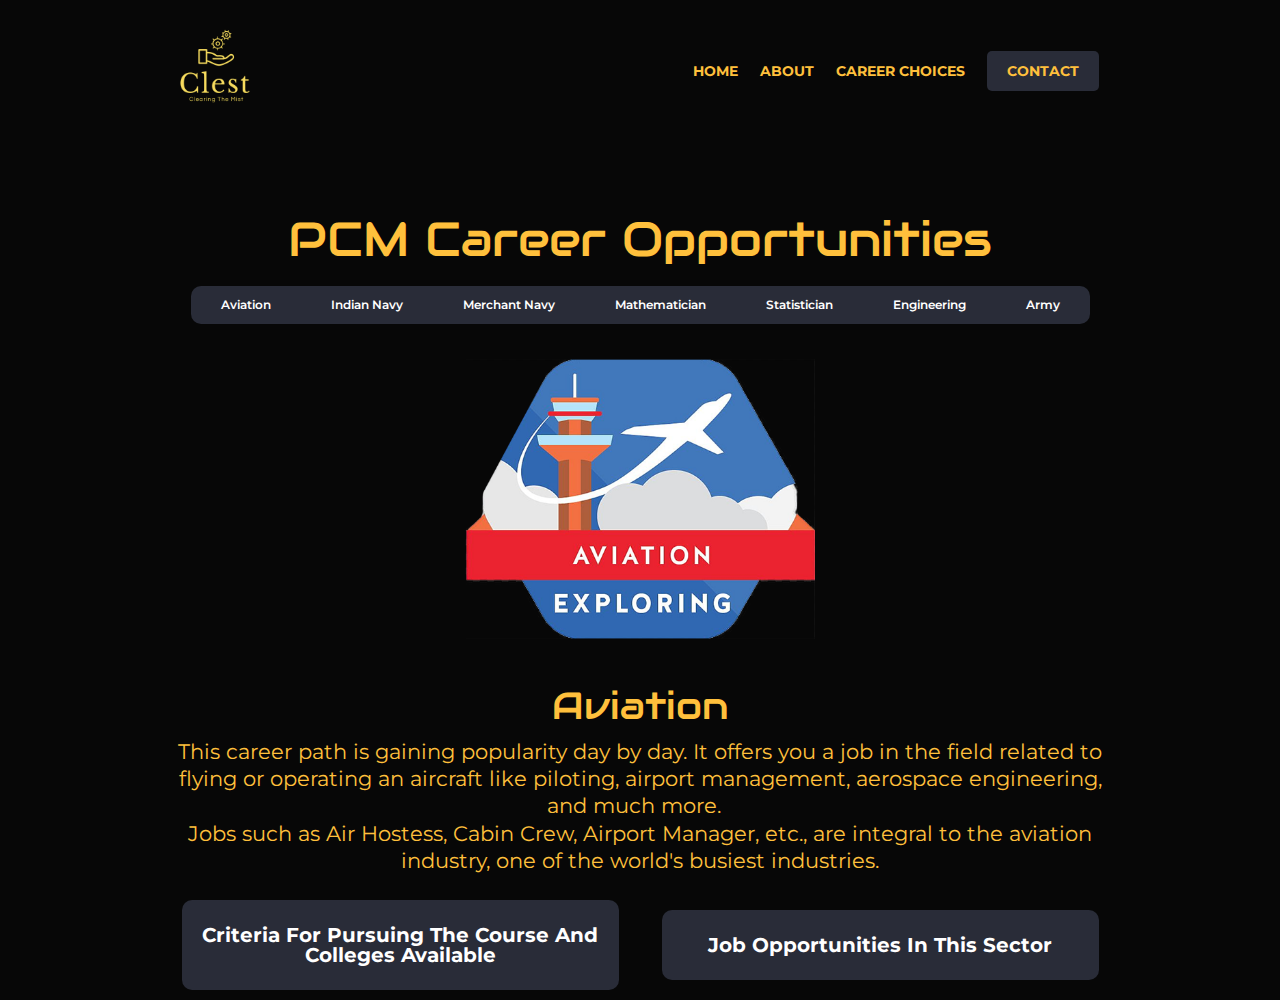
<file: careerop/careerop.html>
<!DOCTYPE html><!-- This site was created in Webflow. http://www.webflow.com --><!-- Last Published: Wed Jun 30 2021 09:30:46 GMT+0000 (Coordinated Universal Time) --><html data-wf-domain="clest-5.webflow.io" data-wf-page="60d864204f98f4cff15afe23" data-wf-site="60d864204f98f4b1265afe1e" data-wf-status="1"><head><meta charset="utf-8"/><title>clest_3</title><meta content="width=device-width, initial-scale=1" name="viewport"/><meta content="Webflow" name="generator"/><link href="60d864204f98f4b1265afe1e/css/clest-5.webflow.0059266a6.css" rel="stylesheet" type="text/css"/><script src="ajax/libs/webfont/1.6.26/webfont.js" type="text/javascript"></script><script type="text/javascript">WebFont.load({  google: {    families: ["Montserrat:100,100italic,200,200italic,300,300italic,400,400italic,500,500italic,600,600italic,700,700italic,800,800italic,900,900italic","Varela Round:400","Varela:400","Audiowide:regular:latin,latin-ext"]  }});</script><!--[if lt IE 9]><script src="https://cdnjs.cloudflare.com/ajax/libs/html5shiv/3.7.3/html5shiv.min.js" type="text/javascript"></script><![endif]--><script type="text/javascript">!function(o,c){var n=c.documentElement,t=" w-mod-";n.className+=t+"js",("ontouchstart"in o||o.DocumentTouch&&c instanceof DocumentTouch)&&(n.className+=t+"touch")}(window,document);</script><link href="60d864204f98f4b1265afe1e/60d864204f98f412145afe2c_webclip-gallio.png" rel="shortcut icon" type="image/x-icon"/><link href="60d864204f98f4b1265afe1e/60d864204f98f412145afe2c_webclip-gallio.png" rel="apple-touch-icon"/></head><body><header class="nav-bar"><div class="w-container"><div class="columns w-row"><div class="brand-column w-clearfix w-col w-col-4"><img src="60d864204f98f4b1265afe1e/60d8645f97abf33cb3ec6ffd_clest_logo_v1.png" width="90" sizes="(max-width: 479px) 13vw, (max-width: 767px) 18vw, 90px" srcset="60d864204f98f4b1265afe1e/60d8645f97abf33cb3ec6ffd_clest_logo_v1-p-500.png 500w, 60d864204f98f4b1265afe1e/60d8645f97abf33cb3ec6ffd_clest_logo_v1.png 674w" alt="" class="logo"/></div><nav class="nav-column w-col w-col-8"><a href="../index.html" class="nav-link">Home</a><a href="../about.html" class="nav-link">About</a><a href="../Career/career.html" class="nav-link">Career Choices</a><a href="../cum/contact.html" class="nav-link sign-up">Contact</a></nav></div></div></header><div class="section hero"><div class="w-container"><h1 class="hero-heading">PCM Career Opportunities</h1></div><div class="w-container"><div data-duration-in="300" data-duration-out="100" class="w-tabs"><div class="w-tab-menu"><a data-w-tab="Tab 1" class="tab-link-tab-1 w-inline-block w-tab-link w--current"><div>Aviation</div></a><a data-w-tab="Tab 2" class="tab-link-tab-2 w-inline-block w-tab-link"><div class="text-block">Indian Navy</div></a><a data-w-tab="Tab 3" class="tab-link-tab-3 w-inline-block w-tab-link"><div class="text-block-2">Merchant Navy</div></a><a data-w-tab="Tab 4" class="tab-link-tab-4 w-inline-block w-tab-link"><div class="text-block-3">Mathematician</div></a><a data-w-tab="Tab 5" class="tab-link-tab-5 w-inline-block w-tab-link"><div class="text-block-4">Statistician</div></a><a data-w-tab="Tab 6" class="tab-link-tab-6 w-inline-block w-tab-link"><div class="text-block-5">Engineering</div></a><a data-w-tab="Tab 7" class="tab-link-tab-7 w-inline-block w-tab-link"><div class="text-block-6">Army</div></a></div><div class="w-tab-content"><div data-w-tab="Tab 1" class="w-tab-pane w--tab-active"><img src="60d864204f98f4b1265afe1e/60d86efdc2f1e4f29015a2c4_avaitaion.png" loading="lazy" width="350" alt=""/><h1 class="heading">Aviation</h1><p class="paragraph">This career path is gaining popularity day by day. It offers you a job in the field related to flying or operating an aircraft like piloting, airport management, aerospace engineering, and much more.  <br/>Jobs such as Air Hostess, Cabin Crew, Airport Manager, etc., are integral to the aviation industry, one of the world&#x27;s busiest industries. </p><div class="columns-2 w-row"><div class="column w-col w-col-6"><a href="https://www.collegedekho.com/filter/bba-certificate-diploma-airline_management-fares_and_ticketing-ground_staff_services-colleges-in-india/" target="_blank" class="button-2 w-button">Criteria For Pursuing The Course And Colleges Available</a></div><div class="column-2 w-col w-col-6"><a href="https://thebestschools.org/careers/aviation-careers/" target="_blank" class="button-3 w-button">Job Opportunities In This Sector</a></div></div></div><div data-w-tab="Tab 2" class="w-tab-pane"><img src="60d864204f98f4b1265afe1e/60d86efd01771375b70e9ea5_indian navy.png" loading="lazy" width="350" sizes="(max-width: 479px) 88vw, 350px" srcset="60d864204f98f4b1265afe1e/60d86efd01771375b70e9ea5_indian navy-p-500.png 500w, 60d864204f98f4b1265afe1e/60d86efd01771375b70e9ea5_indian navy.png 512w" alt="" class="image"/><h1 class="heading-2">Indian Navy</h1><p class="paragraph-2">This career path is one of the most prestigious careers in our country. A job in the Indian Navy will provide a good source of income and make you a role model in society as people will look up to you with respect. <br/>It offers many job opportunities like an Officer, Logistics Officers, Hydrographics Officer, and much more. </p><div class="w-row"><div class="column-3 w-col w-col-6"><a href="https://www.rediff.com/getahead/2008/may/05navy.htm" target="_blank" class="button-4 w-button">Job Opportunities In The Indian Navy</a></div><div class="column-4 w-col w-col-6"><a href="https://www.joinindiannavy.gov.in/" target="_blank" class="button-5 w-button">Website Of The Indian Navy</a></div></div></div><div data-w-tab="Tab 3" class="w-tab-pane"><img src="60d864204f98f4b1265afe1e/60d86efdb4377b2586617a8d_merchant navy.png" loading="lazy" width="350" alt="" class="image-2"/><h1 class="heading-3">Merchant Navy</h1><p class="paragraph-3">This career opportunity offers high pay but is often missed by students because of its similarity to the Indian Navy. However, they are not the same. Indian Navy is involved with defense-related work for the country. Whereas the Merchant Navy is related to commercial and international trades. <br/>There are many job opportunities in the Merchant Navy like Captain, Chief Officer, Deck Cadet, and many more. </p><div class="w-row"><div class="w-col w-col-6"><a href="https://www.examsplanner.in/articles/joining-merchant-navy-in-india-after-class-12th/" target="_blank" class="button-6 w-button">Courses For Merchant Navy Aspirants</a></div><div class="w-col w-col-6"><a href="http://www.indianmerchantnavy.com/" target="_blank" class="button-7 w-button">Website For Merchant Navy</a></div></div></div><div data-w-tab="Tab 4" class="w-tab-pane"><img src="60d864204f98f4b1265afe1e/60d86efd87b38efde6274343_mathematician.png" loading="lazy" width="350" alt=""/><h1 class="heading-4">Mathematician</h1><p class="paragraph-4">This career opportunity favors maths lovers as mathematics is used in each field, i.e., universal.</p><div class="w-row"><div class="w-col w-col-6"><a href="https://www.owlguru.com/career/mathematicians/requirements/" target="_blank" class="button-8 w-button">Pursue Mathematics After Grade 12th</a></div><div class="w-col w-col-6"><a href="https://www.theindianwire.com/education/top-colleges-mathematics-india-95650/" target="_blank" class="button-9 w-button">Colleges For Pursuing Mathematics</a></div></div></div><div data-w-tab="Tab 5" class="w-tab-pane"><img src="60d864204f98f4b1265afe1e/60d86efd0743e23d6d715de8_staticsicanauyiuys.png" loading="lazy" width="350" alt=""/><h1 class="heading-5">Statistician</h1><p class="paragraph-5">This is another mathematics-oriented career where an aspirant needs a compulsory education in Mathematics or Statistics in grade 12th.  <br/>Here aspirants study logical and statistical reasoning and how to evaluate and analyze data. </p><div class="w-row"><div class="w-col w-col-6"><a href="https://www.sarvgyan.com/courses/statistics" target="_blank" class="button-10 w-button">Pursue Statistics After Grade 12th</a></div><div class="w-col w-col-6"><a href="https://www.shiksha.com/science/colleges/m-sc-statistics-colleges-india" target="_blank" class="button-11 w-button">Colleges For Pursuing Statistics</a></div></div></div><div data-w-tab="Tab 6" class="w-tab-pane"><img src="60d864204f98f4b1265afe1e/60d87cda79713a6a6a5c17f3_engineering11.1.png" loading="lazy" width="350" sizes="(max-width: 479px) 88vw, 350px" srcset="60d864204f98f4b1265afe1e/60d87cda79713a6a6a5c17f3_engineering11.1-p-500.png 500w, 60d864204f98f4b1265afe1e/60d87cda79713a6a6a5c17f3_engineering11.1.png 512w" alt=""/><h1 class="heading-6">Engineering</h1><p class="paragraph-6">This career opportunity is a choice of many who choose to pursue the PCM stream.<br/>The student has to appear for the JEE Mains exam carried out by the National testing agency. If they achieve a satisfactory score in the Mains exam, they will qualify for the JEE Advanced. There are also many exams conducted by private colleges for which aspirants can appear. <br/>Exams for which an applicant may appear: <br/>JEE Mains and JEE Advanced<br/>BITSAT<br/>UPSEE<br/>MH CET<br/>VITEEE<br/>SRMJEEE </p><div class="w-row"><div class="w-col w-col-6"><a href="https://engineering.careers360.com/colleges/list-of-engineering-colleges-in-india?fee=Less%20than%20100000&amp;ownership=Public%2FGovernment" target="_blank" class="button-12 w-button">List Of Engineering Colleges In India</a></div><div class="w-col w-col-6"><a href="https://engineering.careers360.com/colleges/list-of-engineering-colleges-in-india?fee=Less%20than%20100000&amp;ownership=Public%2FGovernment" target="_blank" class="button-13 w-button">List Of Streams That Can Be Opted For</a></div></div></div><div data-w-tab="Tab 7" class="w-tab-pane"><img src="60d864204f98f4b1265afe1e/60dbf3128cd2ca8e78781416_soldiers-311384__340.png" loading="lazy" width="350" sizes="(max-width: 479px) 88vw, 350px" srcset="60d864204f98f4b1265afe1e/60dbf3128cd2ca8e78781416_soldiers-311384__340-p-500.png 500w, 60d864204f98f4b1265afe1e/60dbf3128cd2ca8e78781416_soldiers-311384__340.png 510w" alt=""/><h1 class="heading-7">The Indian Army</h1><p class="paragraph-7">The Indian Army – A career in the Indian Army is offers you along a high pay, a job that is respected and looked up to by everybody. Students who have taken up PCM in class 12th can apply for the Technical Entry Scheme. <br/>Candidates who have cleared the written exam along with the physical and mental tests have to undergo three years of training at NDA, Khadakwasla, Pune and one year at Indian Military Academy, Dehradun. </p><div class="columns-5 w-row"><div class="w-col w-col-6"><a href="https://www.collegedekho.com/careers/army-officer" target="_blank" class="button-14 w-button">Career Opportunities In The Indian Army</a></div><div class="w-col w-col-6"><a href="https://joinindianarmy.nic.in/default.aspx" target="_blank" class="button-15 w-button">Website For The Indian Army</a></div></div></div></div></div></div></div><div class="section-2"><div><div class="w-container"><div class="w-row"><div class="w-col w-col-6"><h1> </h1></div><div class="w-col w-col-6"><h1> </h1></div></div></div></div></div><script src="js/jquery-3.5.1.min.dc5e7f18c8.js" type="text/javascript" ></script><script src="60d864204f98f4b1265afe1e/js/webflow.b659152e1.js" type="text/javascript"></script><!--[if lte IE 9]><script src="//cdnjs.cloudflare.com/ajax/libs/placeholders/3.0.2/placeholders.min.js"></script></body></html>
</file>
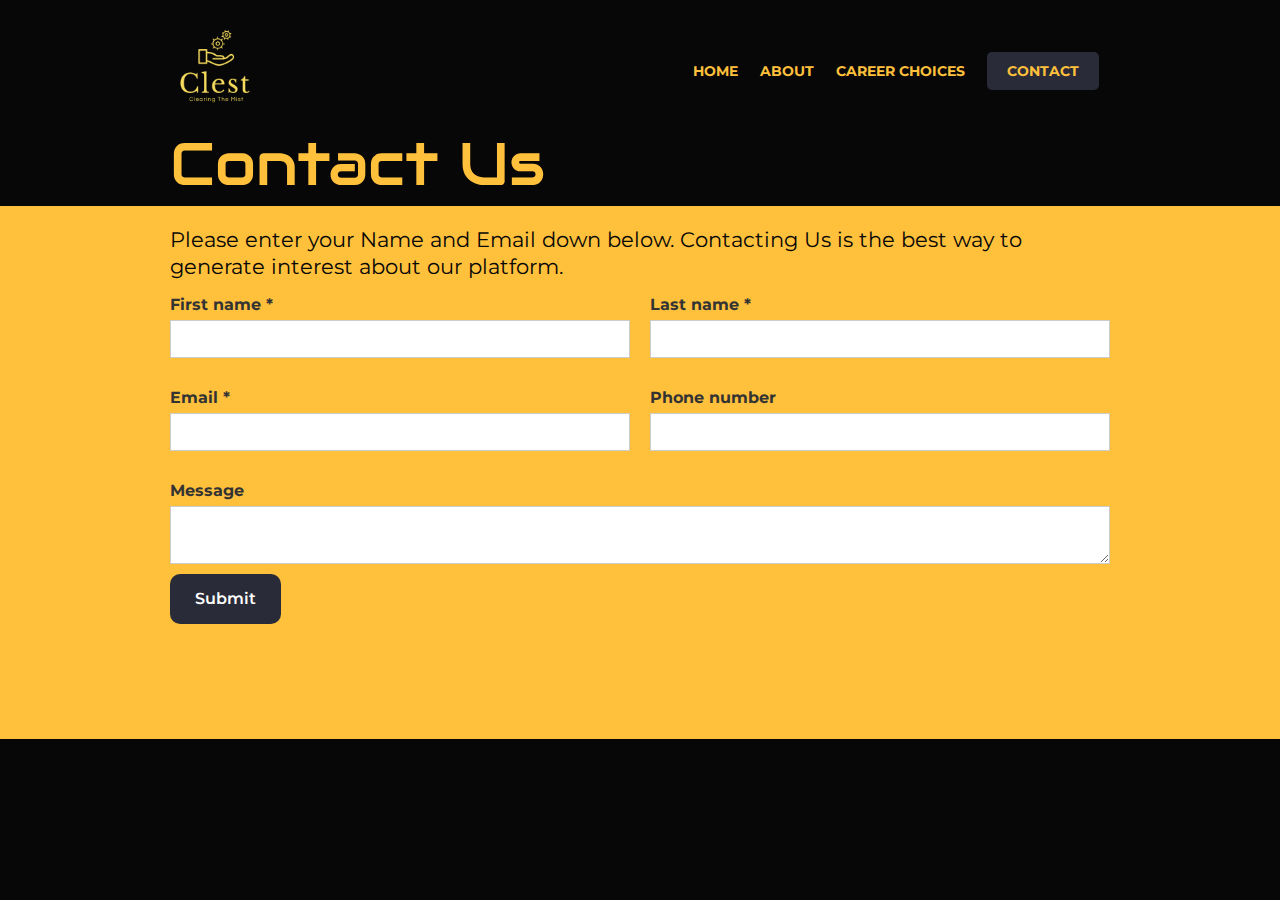
<file: cum/contact.html>
<!DOCTYPE html><!-- This site was created in Webflow. http://www.webflow.com --><!-- Last Published: Sun Jun 27 2021 14:24:25 GMT+0000 (Coordinated Universal Time) --><html data-wf-domain="clest-4.webflow.io" data-wf-page="60d8823f6fdf27397ee3735a" data-wf-site="60d8823e6fdf27824be37355" data-wf-status="1"><head><meta charset="utf-8"/><title>clest_4</title><meta content="width=device-width, initial-scale=1" name="viewport"/><meta content="Webflow" name="generator"/><link href="60d8823e6fdf27824be37355/css/clest-4.webflow.2430af1ce.css" rel="stylesheet" type="text/css"/><script src="ajax/libs/webfont/1.6.26/webfont.js" type="text/javascript"></script><script type="text/javascript">WebFont.load({  google: {    families: ["Montserrat:100,100italic,200,200italic,300,300italic,400,400italic,500,500italic,600,600italic,700,700italic,800,800italic,900,900italic","Varela Round:400","Varela:400","Audiowide:regular:latin,latin-ext"]  }});</script><!--[if lt IE 9]><script src="https://cdnjs.cloudflare.com/ajax/libs/html5shiv/3.7.3/html5shiv.min.js" type="text/javascript"></script><![endif]--><script type="text/javascript">!function(o,c){var n=c.documentElement,t=" w-mod-";n.className+=t+"js",("ontouchstart"in o||o.DocumentTouch&&c instanceof DocumentTouch)&&(n.className+=t+"touch")}(window,document);</script><link href="60d8823e6fdf27824be37355/60d8823f6fdf274a5ce37363_webclip-gallio.png" rel="shortcut icon" type="image/x-icon"/><link href="60d8823e6fdf27824be37355/60d8823f6fdf274a5ce37363_webclip-gallio.png" rel="apple-touch-icon"/></head><body class="body"><header class="nav-bar"><div class="w-container"><div class="columns w-row"><div class="brand-column w-clearfix w-col w-col-4"><img src="60d8823e6fdf27824be37355/60d8827600adb9dbfebf7006_clest_logo_v1.png" width="90" sizes="(max-width: 479px) 27vw, (max-width: 767px) 14vw, 90px" srcset="60d8823e6fdf27824be37355/60d8827600adb9dbfebf7006_clest_logo_v1-p-500.png 500w, 60d8823e6fdf27824be37355/60d8827600adb9dbfebf7006_clest_logo_v1.png 674w" alt="" class="logo"/></div><nav class="nav-column w-col w-col-8"><a href="../index.html" class="nav-link">Home</a><a href="../about.html" class="nav-link">About</a><a href="../Career/career.html" class="nav-link">Career Choices</a><a href="../cum/contact.html" class="nav-link sign-up">Contact</a></nav></div></div></header><div class="section-2"><div class="w-container"><h1 class="heading">Contact Us</h1></div></div><section id="contact-form" class="contact-form"><div class="w-container"><p class="paragraph">Please enter your Name and Email down below. Contacting Us is the best way to generate interest about our platform.</p><div class="w-form"><form id="wf-form-Contact-Form" name="wf-form-Contact-Form" data-name="Contact Form"><div class="contact-form-grid"><div id="w-node-_08c39c44-dc81-1dfd-8d14-e2d39088186f-7ee3735a"><label for="First-Name" id="contact-first-name" class="field-label">First name *</label><input type="text" class="w-input" maxlength="256" name="First-Name" data-name="First Name" id="First-Name" required=""/></div><div id="w-node-_08c39c44-dc81-1dfd-8d14-e2d390881873-7ee3735a"><label for="Last-Name" id="contact-last-name" class="field-label-2">Last name *</label><input type="text" class="w-input" maxlength="256" name="Last-Name" data-name="Last Name" id="Last-Name" required=""/></div><div id="w-node-_08c39c44-dc81-1dfd-8d14-e2d390881877-7ee3735a"><label for="Email" id="contact-email" class="field-label-3">Email *</label><input type="email" class="w-input" maxlength="256" name="Email" data-name="Email" id="Email" required=""/></div><div id="w-node-_08c39c44-dc81-1dfd-8d14-e2d39088187b-7ee3735a"><label for="Contact-Phone-Number" id="contact-phone" class="field-label-4">Phone number</label><input type="tel" class="w-input" maxlength="256" name="Contact-Phone-Number" data-name="Contact Phone Number" id="Contact-Phone-Number"/></div><div id="w-node-_08c39c44-dc81-1dfd-8d14-e2d39088187f-7ee3735a"><label for="Message" id="contact-message" class="field-label-5">Message</label><textarea data-name="Message" maxlength="5000" id="Message" name="Message" class="w-input"></textarea></div></div><input type="submit" value="Submit" data-wait="Please wait..." class="submit-button w-button"/></form><div class="w-form-done"><div>Thank you! Your submission has been received!</div></div><div class="w-form-fail"><div>Oops! Something went wrong while submitting the form.</div></div></div></div></section><script src="js/jquery-3.5.1.min.dc5e7f18c8.js" type="text/javascript" ></script></body></html>
</file>
<file: 60d77b2e18b647602a709d3c/css/clest.webflow.60a022ef6.css>
/* Generated on: Sun Jun 27 2021 14:19:43 GMT+0000 (Coordinated Universal Time) */
/* ==========================================================================
   normalize.css v3.0.3 | MIT License | github.com/necolas/normalize.css 
   ========================================================================== */
/*! normalize.css v3.0.3 | MIT License | github.com/necolas/normalize.css */html{font-family:sans-serif;-ms-text-size-adjust:100%;-webkit-text-size-adjust:100%}body{margin:0}article,aside,details,figcaption,figure,footer,header,hgroup,main,menu,nav,section,summary{display:block}audio,canvas,progress,video{display:inline-block;vertical-align:baseline}audio:not([controls]){display:none;height:0}[hidden],template{display:none}a{background-color:transparent}a:active,a:hover{outline:0}abbr[title]{border-bottom:1px dotted}b,strong{font-weight:bold}dfn{font-style:italic}h1{font-size:2em;margin:.67em 0}mark{background:#ff0;color:#000}small{font-size:80%}sub,sup{font-size:75%;line-height:0;position:relative;vertical-align:baseline}sup{top:-0.5em}sub{bottom:-0.25em}img{border:0}svg:not(:root){overflow:hidden}figure{margin:1em 40px}hr{box-sizing:content-box;height:0}pre{overflow:auto}code,kbd,pre,samp{font-family:monospace,monospace;font-size:1em}button,input,optgroup,select,textarea{color:inherit;font:inherit;margin:0}button{overflow:visible}button,select{text-transform:none}button,html input[type="button"],input[type="reset"]{-webkit-appearance:button;cursor:pointer}button[disabled],html input[disabled]{cursor:default}button::-moz-focus-inner,input::-moz-focus-inner{border:0;padding:0}input{line-height:normal}input[type="checkbox"],input[type="radio"]{box-sizing:border-box;padding:0}input[type="number"]::-webkit-inner-spin-button,input[type="number"]::-webkit-outer-spin-button{height:auto}input[type="search"]{-webkit-appearance:none}input[type="search"]::-webkit-search-cancel-button,input[type="search"]::-webkit-search-decoration{-webkit-appearance:none}fieldset{border:1px solid #c0c0c0;margin:0 2px;padding:.35em .625em .75em}legend{border:0;padding:0}textarea{overflow:auto}optgroup{font-weight:bold}table{border-collapse:collapse;border-spacing:0}td,th{padding:0}

/* ==========================================================================
   Start of base Webflow CSS - If you're looking for some ultra-clean CSS, skip the boilerplate and see the unminified code below.
   ========================================================================== */
@font-face{font-family:'webflow-icons';src:url("[data-uri]") format('truetype');font-weight:normal;font-style:normal}[class^="w-icon-"],[class*=" w-icon-"]{font-family:'webflow-icons' !important;speak:none;font-style:normal;font-weight:normal;font-variant:normal;text-transform:none;line-height:1;-webkit-font-smoothing:antialiased;-moz-osx-font-smoothing:grayscale}.w-icon-slider-right:before{content:"\e600"}.w-icon-slider-left:before{content:"\e601"}.w-icon-nav-menu:before{content:"\e602"}.w-icon-arrow-down:before,.w-icon-dropdown-toggle:before{content:"\e603"}.w-icon-file-upload-remove:before{content:"\e900"}.w-icon-file-upload-icon:before{content:"\e903"}*{-webkit-box-sizing:border-box;-moz-box-sizing:border-box;box-sizing:border-box}html{height:100%}body{margin:0;min-height:100%;background-color:#fff;font-family:Arial,sans-serif;font-size:14px;line-height:20px;color:#333}img{max-width:100%;vertical-align:middle;display:inline-block}html.w-mod-touch *{background-attachment:scroll !important}.w-block{display:block}.w-inline-block{max-width:100%;display:inline-block}.w-clearfix:before,.w-clearfix:after{content:" ";display:table;grid-column-start:1;grid-row-start:1;grid-column-end:2;grid-row-end:2}.w-clearfix:after{clear:both}.w-hidden{display:none}.w-button{display:inline-block;padding:9px 15px;background-color:#3898EC;color:white;border:0;line-height:inherit;text-decoration:none;cursor:pointer;border-radius:0}input.w-button{-webkit-appearance:button}html[data-w-dynpage] [data-w-cloak]{color:transparent !important}.w-webflow-badge,.w-webflow-badge *{position:static;left:auto;top:auto;right:auto;bottom:auto;z-index:auto;display:block;visibility:visible;overflow:visible;overflow-x:visible;overflow-y:visible;box-sizing:border-box;width:auto;height:auto;max-height:none;max-width:none;min-height:0;min-width:0;margin:0;padding:0;float:none;clear:none;border:0 none transparent;border-radius:0;background:none;background-image:none;background-position:0 0;background-size:auto auto;background-repeat:repeat;background-origin:padding-box;background-clip:border-box;background-attachment:scroll;background-color:transparent;box-shadow:none;opacity:1;transform:none;transition:none;direction:ltr;font-family:inherit;font-weight:inherit;color:inherit;font-size:inherit;line-height:inherit;font-style:inherit;font-variant:inherit;text-align:inherit;letter-spacing:inherit;text-decoration:inherit;text-indent:0;text-transform:inherit;list-style-type:disc;text-shadow:none;font-smoothing:auto;vertical-align:baseline;cursor:inherit;white-space:inherit;word-break:normal;word-spacing:normal;word-wrap:normal}.w-webflow-badge{position:fixed !important;display:inline-block !important;visibility:visible !important;z-index:2147483647 !important;top:auto !important;right:12px !important;bottom:12px !important;left:auto !important;color:#AAADB0 !important;background-color:#fff !important;border-radius:3px !important;padding:6px 8px 6px 6px !important;font-size:12px !important;opacity:1 !important;line-height:14px !important;text-decoration:none !important;transform:none !important;margin:0 !important;width:auto !important;height:auto !important;overflow:visible !important;white-space:nowrap;box-shadow:0 0 0 1px rgba(0,0,0,0.1),0 1px 3px rgba(0,0,0,0.1);cursor:pointer}.w-webflow-badge>img{display:inline-block !important;visibility:visible !important;opacity:1 !important;vertical-align:middle !important}h1,h2,h3,h4,h5,h6{font-weight:bold;margin-bottom:10px}h1{font-size:38px;line-height:44px;margin-top:20px}h2{font-size:32px;line-height:36px;margin-top:20px}h3{font-size:24px;line-height:30px;margin-top:20px}h4{font-size:18px;line-height:24px;margin-top:10px}h5{font-size:14px;line-height:20px;margin-top:10px}h6{font-size:12px;line-height:18px;margin-top:10px}p{margin-top:0;margin-bottom:10px}blockquote{margin:0 0 10px 0;padding:10px 20px;border-left:5px solid #E2E2E2;font-size:18px;line-height:22px}figure{margin:0;margin-bottom:10px}figcaption{margin-top:5px;text-align:center}ul,ol{margin-top:0;margin-bottom:10px;padding-left:40px}.w-list-unstyled{padding-left:0;list-style:none}.w-embed:before,.w-embed:after{content:" ";display:table;grid-column-start:1;grid-row-start:1;grid-column-end:2;grid-row-end:2}.w-embed:after{clear:both}.w-video{width:100%;position:relative;padding:0}.w-video iframe,.w-video object,.w-video embed{position:absolute;top:0;left:0;width:100%;height:100%}fieldset{padding:0;margin:0;border:0}button,html input[type="button"],input[type="reset"]{border:0;cursor:pointer;-webkit-appearance:button}.w-form{margin:0 0 15px}.w-form-done{display:none;padding:20px;text-align:center;background-color:#dddddd}.w-form-fail{display:none;margin-top:10px;padding:10px;background-color:#ffdede}label{display:block;margin-bottom:5px;font-weight:bold}.w-input,.w-select{display:block;width:100%;height:38px;padding:8px 12px;margin-bottom:10px;font-size:14px;line-height:1.42857143;color:#333333;vertical-align:middle;background-color:#ffffff;border:1px solid #cccccc}.w-input:-moz-placeholder,.w-select:-moz-placeholder{color:#999}.w-input::-moz-placeholder,.w-select::-moz-placeholder{color:#999;opacity:1}.w-input:-ms-input-placeholder,.w-select:-ms-input-placeholder{color:#999}.w-input::-webkit-input-placeholder,.w-select::-webkit-input-placeholder{color:#999}.w-input:focus,.w-select:focus{border-color:#3898EC;outline:0}.w-input[disabled],.w-select[disabled],.w-input[readonly],.w-select[readonly],fieldset[disabled] .w-input,fieldset[disabled] .w-select{cursor:not-allowed;background-color:#eeeeee}textarea.w-input,textarea.w-select{height:auto}.w-select{background-color:#f3f3f3}.w-select[multiple]{height:auto}.w-form-label{display:inline-block;cursor:pointer;font-weight:normal;margin-bottom:0}.w-radio{display:block;margin-bottom:5px;padding-left:20px}.w-radio:before,.w-radio:after{content:" ";display:table;grid-column-start:1;grid-row-start:1;grid-column-end:2;grid-row-end:2}.w-radio:after{clear:both}.w-radio-input{margin:4px 0 0;margin-top:1px \9;line-height:normal;float:left;margin-left:-20px}.w-radio-input{margin-top:3px}.w-file-upload{display:block;margin-bottom:10px}.w-file-upload-input{width:.1px;height:.1px;opacity:0;overflow:hidden;position:absolute;z-index:-100}.w-file-upload-default,.w-file-upload-uploading,.w-file-upload-success{display:inline-block;color:#333333}.w-file-upload-error{display:block;margin-top:10px}.w-file-upload-default.w-hidden,.w-file-upload-uploading.w-hidden,.w-file-upload-error.w-hidden,.w-file-upload-success.w-hidden{display:none}.w-file-upload-uploading-btn{display:flex;font-size:14px;font-weight:normal;cursor:pointer;margin:0;padding:8px 12px;border:1px solid #cccccc;background-color:#fafafa}.w-file-upload-file{display:flex;flex-grow:1;justify-content:space-between;margin:0;padding:8px 9px 8px 11px;border:1px solid #cccccc;background-color:#fafafa}.w-file-upload-file-name{font-size:14px;font-weight:normal;display:block}.w-file-remove-link{margin-top:3px;margin-left:10px;width:auto;height:auto;padding:3px;display:block;cursor:pointer}.w-icon-file-upload-remove{margin:auto;font-size:10px}.w-file-upload-error-msg{display:inline-block;color:#ea384c;padding:2px 0}.w-file-upload-info{display:inline-block;line-height:38px;padding:0 12px}.w-file-upload-label{display:inline-block;font-size:14px;font-weight:normal;cursor:pointer;margin:0;padding:8px 12px;border:1px solid #cccccc;background-color:#fafafa}.w-icon-file-upload-icon,.w-icon-file-upload-uploading{display:inline-block;margin-right:8px;width:20px}.w-icon-file-upload-uploading{height:20px}.w-container{margin-left:auto;margin-right:auto;max-width:940px}.w-container:before,.w-container:after{content:" ";display:table;grid-column-start:1;grid-row-start:1;grid-column-end:2;grid-row-end:2}.w-container:after{clear:both}.w-container .w-row{margin-left:-10px;margin-right:-10px}.w-row:before,.w-row:after{content:" ";display:table;grid-column-start:1;grid-row-start:1;grid-column-end:2;grid-row-end:2}.w-row:after{clear:both}.w-row .w-row{margin-left:0;margin-right:0}.w-col{position:relative;float:left;width:100%;min-height:1px;padding-left:10px;padding-right:10px}.w-col .w-col{padding-left:0;padding-right:0}.w-col-1{width:8.33333333%}.w-col-2{width:16.66666667%}.w-col-3{width:25%}.w-col-4{width:33.33333333%}.w-col-5{width:41.66666667%}.w-col-6{width:50%}.w-col-7{width:58.33333333%}.w-col-8{width:66.66666667%}.w-col-9{width:75%}.w-col-10{width:83.33333333%}.w-col-11{width:91.66666667%}.w-col-12{width:100%}.w-hidden-main{display:none !important}@media screen and (max-width:991px){.w-container{max-width:728px}.w-hidden-main{display:inherit !important}.w-hidden-medium{display:none !important}.w-col-medium-1{width:8.33333333%}.w-col-medium-2{width:16.66666667%}.w-col-medium-3{width:25%}.w-col-medium-4{width:33.33333333%}.w-col-medium-5{width:41.66666667%}.w-col-medium-6{width:50%}.w-col-medium-7{width:58.33333333%}.w-col-medium-8{width:66.66666667%}.w-col-medium-9{width:75%}.w-col-medium-10{width:83.33333333%}.w-col-medium-11{width:91.66666667%}.w-col-medium-12{width:100%}.w-col-stack{width:100%;left:auto;right:auto}}@media screen and (max-width:767px){.w-hidden-main{display:inherit !important}.w-hidden-medium{display:inherit !important}.w-hidden-small{display:none !important}.w-row,.w-container .w-row{margin-left:0;margin-right:0}.w-col{width:100%;left:auto;right:auto}.w-col-small-1{width:8.33333333%}.w-col-small-2{width:16.66666667%}.w-col-small-3{width:25%}.w-col-small-4{width:33.33333333%}.w-col-small-5{width:41.66666667%}.w-col-small-6{width:50%}.w-col-small-7{width:58.33333333%}.w-col-small-8{width:66.66666667%}.w-col-small-9{width:75%}.w-col-small-10{width:83.33333333%}.w-col-small-11{width:91.66666667%}.w-col-small-12{width:100%}}@media screen and (max-width:479px){.w-container{max-width:none}.w-hidden-main{display:inherit !important}.w-hidden-medium{display:inherit !important}.w-hidden-small{display:inherit !important}.w-hidden-tiny{display:none !important}.w-col{width:100%}.w-col-tiny-1{width:8.33333333%}.w-col-tiny-2{width:16.66666667%}.w-col-tiny-3{width:25%}.w-col-tiny-4{width:33.33333333%}.w-col-tiny-5{width:41.66666667%}.w-col-tiny-6{width:50%}.w-col-tiny-7{width:58.33333333%}.w-col-tiny-8{width:66.66666667%}.w-col-tiny-9{width:75%}.w-col-tiny-10{width:83.33333333%}.w-col-tiny-11{width:91.66666667%}.w-col-tiny-12{width:100%}}.w-widget{position:relative}.w-widget-map{width:100%;height:400px}.w-widget-map label{width:auto;display:inline}.w-widget-map img{max-width:inherit}.w-widget-map .gm-style-iw{text-align:center}.w-widget-map .gm-style-iw>button{display:none !important}.w-widget-twitter{overflow:hidden}.w-widget-twitter-count-shim{display:inline-block;vertical-align:top;position:relative;width:28px;height:20px;text-align:center;background:white;border:#758696 solid 1px;border-radius:3px}.w-widget-twitter-count-shim *{pointer-events:none;-webkit-user-select:none;-moz-user-select:none;-ms-user-select:none;user-select:none}.w-widget-twitter-count-shim .w-widget-twitter-count-inner{position:relative;font-size:15px;line-height:12px;text-align:center;color:#999;font-family:serif}.w-widget-twitter-count-shim .w-widget-twitter-count-clear{position:relative;display:block}.w-widget-twitter-count-shim.w--large{width:36px;height:28px}.w-widget-twitter-count-shim.w--large .w-widget-twitter-count-inner{font-size:18px;line-height:18px}.w-widget-twitter-count-shim:not(.w--vertical){margin-left:5px;margin-right:8px}.w-widget-twitter-count-shim:not(.w--vertical).w--large{margin-left:6px}.w-widget-twitter-count-shim:not(.w--vertical):before,.w-widget-twitter-count-shim:not(.w--vertical):after{top:50%;left:0;border:solid transparent;content:" ";height:0;width:0;position:absolute;pointer-events:none}.w-widget-twitter-count-shim:not(.w--vertical):before{border-color:rgba(117,134,150,0);border-right-color:#5d6c7b;border-width:4px;margin-left:-9px;margin-top:-4px}.w-widget-twitter-count-shim:not(.w--vertical).w--large:before{border-width:5px;margin-left:-10px;margin-top:-5px}.w-widget-twitter-count-shim:not(.w--vertical):after{border-color:rgba(255,255,255,0);border-right-color:white;border-width:4px;margin-left:-8px;margin-top:-4px}.w-widget-twitter-count-shim:not(.w--vertical).w--large:after{border-width:5px;margin-left:-9px;margin-top:-5px}.w-widget-twitter-count-shim.w--vertical{width:61px;height:33px;margin-bottom:8px}.w-widget-twitter-count-shim.w--vertical:before,.w-widget-twitter-count-shim.w--vertical:after{top:100%;left:50%;border:solid transparent;content:" ";height:0;width:0;position:absolute;pointer-events:none}.w-widget-twitter-count-shim.w--vertical:before{border-color:rgba(117,134,150,0);border-top-color:#5d6c7b;border-width:5px;margin-left:-5px}.w-widget-twitter-count-shim.w--vertical:after{border-color:rgba(255,255,255,0);border-top-color:white;border-width:4px;margin-left:-4px}.w-widget-twitter-count-shim.w--vertical .w-widget-twitter-count-inner{font-size:18px;line-height:22px}.w-widget-twitter-count-shim.w--vertical.w--large{width:76px}.w-widget-gplus{overflow:hidden}.w-background-video{position:relative;overflow:hidden;height:500px;color:white}.w-background-video>video{background-size:cover;background-position:50% 50%;position:absolute;margin:auto;width:100%;height:100%;right:-100%;bottom:-100%;top:-100%;left:-100%;object-fit:cover;z-index:-100}.w-background-video>video::-webkit-media-controls-start-playback-button{display:none !important;-webkit-appearance:none}.w-slider{position:relative;height:300px;text-align:center;background:#dddddd;clear:both;-webkit-tap-highlight-color:rgba(0,0,0,0);tap-highlight-color:rgba(0,0,0,0)}.w-slider-mask{position:relative;display:block;overflow:hidden;z-index:1;left:0;right:0;height:100%;white-space:nowrap}.w-slide{position:relative;display:inline-block;vertical-align:top;width:100%;height:100%;white-space:normal;text-align:left}.w-slider-nav{position:absolute;z-index:2;top:auto;right:0;bottom:0;left:0;margin:auto;padding-top:10px;height:40px;text-align:center;-webkit-tap-highlight-color:rgba(0,0,0,0);tap-highlight-color:rgba(0,0,0,0)}.w-slider-nav.w-round>div{border-radius:100%}.w-slider-nav.w-num>div{width:auto;height:auto;padding:.2em .5em;font-size:inherit;line-height:inherit}.w-slider-nav.w-shadow>div{box-shadow:0 0 3px rgba(51,51,51,0.4)}.w-slider-nav-invert{color:#fff}.w-slider-nav-invert>div{background-color:rgba(34,34,34,0.4)}.w-slider-nav-invert>div.w-active{background-color:#222}.w-slider-dot{position:relative;display:inline-block;width:1em;height:1em;background-color:rgba(255,255,255,0.4);cursor:pointer;margin:0 3px .5em;transition:background-color 100ms,color 100ms}.w-slider-dot.w-active{background-color:#fff}.w-slider-dot:focus{outline:none;box-shadow:0 0 0 2px #fff}.w-slider-dot:focus.w-active{box-shadow:none}.w-slider-arrow-left,.w-slider-arrow-right{position:absolute;width:80px;top:0;right:0;bottom:0;left:0;margin:auto;cursor:pointer;overflow:hidden;color:white;font-size:40px;-webkit-tap-highlight-color:rgba(0,0,0,0);tap-highlight-color:rgba(0,0,0,0);-webkit-user-select:none;-moz-user-select:none;-ms-user-select:none;user-select:none}.w-slider-arrow-left [class^='w-icon-'],.w-slider-arrow-right [class^='w-icon-'],.w-slider-arrow-left [class*=' w-icon-'],.w-slider-arrow-right [class*=' w-icon-']{position:absolute}.w-slider-arrow-left:focus,.w-slider-arrow-right:focus{outline:0}.w-slider-arrow-left{z-index:3;right:auto}.w-slider-arrow-right{z-index:4;left:auto}.w-icon-slider-left,.w-icon-slider-right{top:0;right:0;bottom:0;left:0;margin:auto;width:1em;height:1em}.w-slider-aria-label{border:0;clip:rect(0 0 0 0);height:1px;margin:-1px;overflow:hidden;padding:0;position:absolute;width:1px}.w-slider-force-show{display:block !important}.w-dropdown{display:inline-block;position:relative;text-align:left;margin-left:auto;margin-right:auto;z-index:900}.w-dropdown-btn,.w-dropdown-toggle,.w-dropdown-link{position:relative;vertical-align:top;text-decoration:none;color:#222222;padding:20px;text-align:left;margin-left:auto;margin-right:auto;white-space:nowrap}.w-dropdown-toggle{-webkit-user-select:none;-moz-user-select:none;-ms-user-select:none;user-select:none;display:inline-block;cursor:pointer;padding-right:40px}.w-dropdown-toggle:focus{outline:0}.w-icon-dropdown-toggle{position:absolute;top:0;right:0;bottom:0;margin:auto;margin-right:20px;width:1em;height:1em}.w-dropdown-list{position:absolute;background:#dddddd;display:none;min-width:100%}.w-dropdown-list.w--open{display:block}.w-dropdown-link{padding:10px 20px;display:block;color:#222222}.w-dropdown-link.w--current{color:#0082f3}.w-dropdown-link:focus{outline:0}@media screen and (max-width:767px){.w-nav-brand{padding-left:10px}}.w-lightbox-backdrop{color:#000;cursor:auto;font-family:serif;font-size:medium;font-style:normal;font-variant:normal;font-weight:normal;letter-spacing:normal;line-height:normal;list-style:disc;text-align:start;text-indent:0;text-shadow:none;text-transform:none;visibility:visible;white-space:normal;word-break:normal;word-spacing:normal;word-wrap:normal;position:fixed;top:0;right:0;bottom:0;left:0;color:#fff;font-family:"Helvetica Neue",Helvetica,Ubuntu,"Segoe UI",Verdana,sans-serif;font-size:17px;line-height:1.2;font-weight:300;text-align:center;background:rgba(0,0,0,0.9);z-index:2000;outline:0;opacity:0;-webkit-user-select:none;-moz-user-select:none;-ms-user-select:none;-webkit-tap-highlight-color:transparent;-webkit-transform:translate(0, 0)}.w-lightbox-backdrop,.w-lightbox-container{height:100%;overflow:auto;-webkit-overflow-scrolling:touch}.w-lightbox-content{position:relative;height:100vh;overflow:hidden}.w-lightbox-view{position:absolute;width:100vw;height:100vh;opacity:0}.w-lightbox-view:before{content:"";height:100vh}.w-lightbox-group,.w-lightbox-group .w-lightbox-view,.w-lightbox-group .w-lightbox-view:before{height:86vh}.w-lightbox-frame,.w-lightbox-view:before{display:inline-block;vertical-align:middle}.w-lightbox-figure{position:relative;margin:0}.w-lightbox-group .w-lightbox-figure{cursor:pointer}.w-lightbox-img{width:auto;height:auto;max-width:none}.w-lightbox-image{display:block;float:none;max-width:100vw;max-height:100vh}.w-lightbox-group .w-lightbox-image{max-height:86vh}.w-lightbox-caption{position:absolute;right:0;bottom:0;left:0;padding:.5em 1em;background:rgba(0,0,0,0.4);text-align:left;text-overflow:ellipsis;white-space:nowrap;overflow:hidden}.w-lightbox-embed{position:absolute;top:0;right:0;bottom:0;left:0;width:100%;height:100%}.w-lightbox-control{position:absolute;top:0;width:4em;background-size:24px;background-repeat:no-repeat;background-position:center;cursor:pointer;-webkit-transition:all .3s;transition:all .3s}.w-lightbox-left{display:none;bottom:0;left:0;background-image:url("[data-uri]")}.w-lightbox-right{display:none;right:0;bottom:0;background-image:url("[data-uri]")}.w-lightbox-close{right:0;height:2.6em;background-image:url("[data-uri]");background-size:18px}.w-lightbox-strip{position:absolute;bottom:0;left:0;right:0;padding:0 1vh;line-height:0;white-space:nowrap;overflow-x:auto;overflow-y:hidden}.w-lightbox-item{display:inline-block;width:10vh;padding:2vh 1vh;box-sizing:content-box;cursor:pointer;-webkit-transform:translate3d(0, 0, 0)}.w-lightbox-active{opacity:.3}.w-lightbox-thumbnail{position:relative;height:10vh;background:#222;overflow:hidden}.w-lightbox-thumbnail-image{position:absolute;top:0;left:0}.w-lightbox-thumbnail .w-lightbox-tall{top:50%;width:100%;-webkit-transform:translate(0, -50%);-ms-transform:translate(0, -50%);transform:translate(0, -50%)}.w-lightbox-thumbnail .w-lightbox-wide{left:50%;height:100%;-webkit-transform:translate(-50%, 0);-ms-transform:translate(-50%, 0);transform:translate(-50%, 0)}.w-lightbox-spinner{position:absolute;top:50%;left:50%;box-sizing:border-box;width:40px;height:40px;margin-top:-20px;margin-left:-20px;border:5px solid rgba(0,0,0,0.4);border-radius:50%;-webkit-animation:spin .8s infinite linear;animation:spin .8s infinite linear}.w-lightbox-spinner:after{content:"";position:absolute;top:-4px;right:-4px;bottom:-4px;left:-4px;border:3px solid transparent;border-bottom-color:#fff;border-radius:50%}.w-lightbox-hide{display:none}.w-lightbox-noscroll{overflow:hidden}@media (min-width:768px){.w-lightbox-content{height:96vh;margin-top:2vh}.w-lightbox-view,.w-lightbox-view:before{height:96vh}.w-lightbox-group,.w-lightbox-group .w-lightbox-view,.w-lightbox-group .w-lightbox-view:before{height:84vh}.w-lightbox-image{max-width:96vw;max-height:96vh}.w-lightbox-group .w-lightbox-image{max-width:82.3vw;max-height:84vh}.w-lightbox-left,.w-lightbox-right{display:block;opacity:.5}.w-lightbox-close{opacity:.8}.w-lightbox-control:hover{opacity:1}}.w-lightbox-inactive,.w-lightbox-inactive:hover{opacity:0}.w-richtext:before,.w-richtext:after{content:" ";display:table;grid-column-start:1;grid-row-start:1;grid-column-end:2;grid-row-end:2}.w-richtext:after{clear:both}.w-richtext[contenteditable="true"]:before,.w-richtext[contenteditable="true"]:after{white-space:initial}.w-richtext ol,.w-richtext ul{overflow:hidden}.w-richtext .w-richtext-figure-selected.w-richtext-figure-type-video div:after,.w-richtext .w-richtext-figure-selected[data-rt-type="video"] div:after{outline:2px solid #2895f7}.w-richtext .w-richtext-figure-selected.w-richtext-figure-type-image div,.w-richtext .w-richtext-figure-selected[data-rt-type="image"] div{outline:2px solid #2895f7}.w-richtext figure.w-richtext-figure-type-video>div:after,.w-richtext figure[data-rt-type="video"]>div:after{content:'';position:absolute;display:none;left:0;top:0;right:0;bottom:0}.w-richtext figure{position:relative;max-width:60%}.w-richtext figure>div:before{cursor:default !important}.w-richtext figure img{width:100%}.w-richtext figure figcaption.w-richtext-figcaption-placeholder{opacity:.6}.w-richtext figure div{font-size:0;color:transparent}.w-richtext figure.w-richtext-figure-type-image,.w-richtext figure[data-rt-type="image"]{display:table}.w-richtext figure.w-richtext-figure-type-image>div,.w-richtext figure[data-rt-type="image"]>div{display:inline-block}.w-richtext figure.w-richtext-figure-type-image>figcaption,.w-richtext figure[data-rt-type="image"]>figcaption{display:table-caption;caption-side:bottom}.w-richtext figure.w-richtext-figure-type-video,.w-richtext figure[data-rt-type="video"]{width:60%;height:0}.w-richtext figure.w-richtext-figure-type-video iframe,.w-richtext figure[data-rt-type="video"] iframe{position:absolute;top:0;left:0;width:100%;height:100%}.w-richtext figure.w-richtext-figure-type-video>div,.w-richtext figure[data-rt-type="video"]>div{width:100%}.w-richtext figure.w-richtext-align-center{margin-right:auto;margin-left:auto;clear:both}.w-richtext figure.w-richtext-align-center.w-richtext-figure-type-image>div,.w-richtext figure.w-richtext-align-center[data-rt-type="image"]>div{max-width:100%}.w-richtext figure.w-richtext-align-normal{clear:both}.w-richtext figure.w-richtext-align-fullwidth{width:100%;max-width:100%;text-align:center;clear:both;display:block;margin-right:auto;margin-left:auto}.w-richtext figure.w-richtext-align-fullwidth>div{display:inline-block;padding-bottom:inherit}.w-richtext figure.w-richtext-align-fullwidth>figcaption{display:block}.w-richtext figure.w-richtext-align-floatleft{float:left;margin-right:15px;clear:none}.w-richtext figure.w-richtext-align-floatright{float:right;margin-left:15px;clear:none}.w-nav{position:relative;background:#dddddd;z-index:1000}.w-nav:before,.w-nav:after{content:" ";display:table;grid-column-start:1;grid-row-start:1;grid-column-end:2;grid-row-end:2}.w-nav:after{clear:both}.w-nav-brand{position:relative;float:left;text-decoration:none;color:#333333}.w-nav-link{position:relative;display:inline-block;vertical-align:top;text-decoration:none;color:#222222;padding:20px;text-align:left;margin-left:auto;margin-right:auto}.w-nav-link.w--current{color:#0082f3}.w-nav-menu{position:relative;float:right}[data-nav-menu-open]{display:block !important;position:absolute;top:100%;left:0;right:0;background:#C8C8C8;text-align:center;overflow:visible;min-width:200px}.w--nav-link-open{display:block;position:relative}.w-nav-overlay{position:absolute;overflow:hidden;display:none;top:100%;left:0;right:0;width:100%}.w-nav-overlay [data-nav-menu-open]{top:0}.w-nav[data-animation="over-left"] .w-nav-overlay{width:auto}.w-nav[data-animation="over-left"] .w-nav-overlay,.w-nav[data-animation="over-left"] [data-nav-menu-open]{right:auto;z-index:1;top:0}.w-nav[data-animation="over-right"] .w-nav-overlay{width:auto}.w-nav[data-animation="over-right"] .w-nav-overlay,.w-nav[data-animation="over-right"] [data-nav-menu-open]{left:auto;z-index:1;top:0}.w-nav-button{position:relative;float:right;padding:18px;font-size:24px;display:none;cursor:pointer;-webkit-tap-highlight-color:rgba(0,0,0,0);tap-highlight-color:rgba(0,0,0,0);-webkit-user-select:none;-moz-user-select:none;-ms-user-select:none;user-select:none}.w-nav-button:focus{outline:0}.w-nav-button.w--open{background-color:#C8C8C8;color:white}.w-nav[data-collapse="all"] .w-nav-menu{display:none}.w-nav[data-collapse="all"] .w-nav-button{display:block}.w--nav-dropdown-open{display:block}.w--nav-dropdown-toggle-open{display:block}.w--nav-dropdown-list-open{position:static}@media screen and (max-width:991px){.w-nav[data-collapse="medium"] .w-nav-menu{display:none}.w-nav[data-collapse="medium"] .w-nav-button{display:block}}@media screen and (max-width:767px){.w-nav[data-collapse="small"] .w-nav-menu{display:none}.w-nav[data-collapse="small"] .w-nav-button{display:block}.w-nav-brand{padding-left:10px}}@media screen and (max-width:479px){.w-nav[data-collapse="tiny"] .w-nav-menu{display:none}.w-nav[data-collapse="tiny"] .w-nav-button{display:block}}.w-tabs{position:relative}.w-tabs:before,.w-tabs:after{content:" ";display:table;grid-column-start:1;grid-row-start:1;grid-column-end:2;grid-row-end:2}.w-tabs:after{clear:both}.w-tab-menu{position:relative}.w-tab-link{position:relative;display:inline-block;vertical-align:top;text-decoration:none;padding:9px 30px;text-align:left;cursor:pointer;color:#222222;background-color:#dddddd}.w-tab-link.w--current{background-color:#C8C8C8}.w-tab-link:focus{outline:0}.w-tab-content{position:relative;display:block;overflow:hidden}.w-tab-pane{position:relative;display:none}.w--tab-active{display:block}@media screen and (max-width:479px){.w-tab-link{display:block}}.w-ix-emptyfix:after{content:""}@keyframes spin{0%{transform:rotate(0deg)}100%{transform:rotate(360deg)}}.w-dyn-empty{padding:10px;background-color:#dddddd}.w-dyn-hide{display:none !important}.w-dyn-bind-empty{display:none !important}.w-condition-invisible{display:none !important}

/* ==========================================================================
   Start of custom Webflow CSS
   ========================================================================== */
.w-embed-youtubevideo {
  width: 100%;
  position: relative;
  padding-bottom: 0px;
  padding-left: 0px;
  padding-right: 0px;
  background-image: url(../../static/youtube-placeholder.2b05e7d68d.svg);
  background-size: cover;
  background-position: 50% 50%;
}

.w-embed-youtubevideo:empty {
  min-height: 75px;
  padding-bottom: 56.25%;
}

body {
  font-family: Arial, 'Helvetica Neue', Helvetica, sans-serif;
  color: #333;
  font-size: 12px;
  line-height: 20px;
}

h1 {
  margin: 10px 0px;
  font-size: 38px;
  line-height: 44px;
  font-weight: 700;
}

h2 {
  margin: 10px 0px;
  font-size: 32px;
  line-height: 36px;
  font-weight: 700;
}

h3 {
  margin: 10px 0px 1px;
  font-family: Montserrat, sans-serif;
  font-size: 21px;
  line-height: 30px;
  font-weight: 400;
}

h4 {
  margin: 10px 0px;
  font-size: 18px;
  line-height: 24px;
  font-weight: 700;
}

h5 {
  margin: 10px 0px;
  font-size: 14px;
  line-height: 20px;
  font-weight: 700;
}

h6 {
  margin: 10px 0px;
  font-size: 12px;
  line-height: 18px;
  font-weight: 700;
}

p {
  margin-top: 0px;
  margin-bottom: 26px;
  font-family: 'Varela Round', sans-serif;
  color: #848999;
  font-size: 14px;
}

.button {
  display: inline-block;
  margin-right: 8px;
  margin-left: 8px;
  padding: 14px 29px;
  border-radius: 5px;
  background-color: #292c38;
  -webkit-transition: background-color 300ms ease;
  transition: background-color 300ms ease;
  font-family: Montserrat, sans-serif;
  color: #ffc03c;
  font-size: 14px;
  font-weight: 600;
  text-align: center;
  text-decoration: none;
  text-transform: uppercase;
}

.button:hover {
  background-color: #848a9c;
}

.button.nav {
  margin-left: 18px;
  -webkit-transition: all 200ms ease;
  transition: all 200ms ease;
}

.button.nav:hover {
  background-color: #9299ad;
}

.button.big-green {
  margin-top: 191px;
  padding: 25px 22px;
  background-color: #32ac97;
  -webkit-transition: all 200ms ease;
  transition: all 200ms ease;
  font-size: 29px;
  text-transform: capitalize;
}

.button.big-green:hover {
  background-color: #258575;
}

.button.sign-up {
  background-color: #292c38;
  font-family: Montserrat, sans-serif;
  color: #ffc03c;
  font-weight: 600;
}

.button.sign-up:hover {
  background-color: #33b59f;
}

.section {
  padding-top: 65px;
  padding-bottom: 65px;
  background-color: #070707;
}

.section.header {
  padding-top: 22px;
  padding-bottom: 22px;
  background-color: #262933;
}

.section.hero {
  padding-top: 75px;
  padding-bottom: 0px;
  background-color: #070707;
  text-align: center;
}

.section.grey {
  background-color: #eff1f4;
  text-align: center;
}

.section.centered {
  text-align: center;
}

.section.footer {
  background-color: #363b48;
  text-align: left;
}

.company {
  margin-top: 11px;
  padding-top: 20px;
  float: left;
  font-family: Montserrat, sans-serif;
  color: #fff;
  font-size: 28px;
  font-weight: 400;
}

.nav-link {
  margin-right: 11px;
  margin-left: 11px;
  -webkit-transition: color 300ms ease, background-color 300ms ease;
  transition: color 300ms ease, background-color 300ms ease;
  font-family: Montserrat, sans-serif;
  color: #ffc03c;
  font-size: 14px;
  font-weight: 700;
  text-decoration: none;
  text-transform: uppercase;
}

.nav-link:hover {
  color: #fff;
}

.nav-link.sign-up {
  padding: 10px 20px;
  border-radius: 5px;
  background-color: #292c38;
  box-shadow: 1px 1px 3px 0 #000;
  -webkit-transform: translate(0px, 0px);
  -ms-transform: translate(0px, 0px);
  transform: translate(0px, 0px);
}

.nav-link.sign-up:hover {
  background-color: #3ac2ab;
}

.nav-column {
  position: relative;
  padding-top: 40px;
  text-align: right;
}

.logo {
  margin-right: 11px;
  float: left;
}

.hero-heading {
  font-family: Montserrat, sans-serif;
  color: #fff;
  font-size: 45px;
  font-weight: 400;
}

.hero-subhead {
  padding-top: 5px;
  color: #a3a8b6;
  font-size: 14px;
}

.section-title {
  font-family: Audiowide, sans-serif;
  color: #ffc03c;
  font-size: 55px;
  font-weight: 400;
  text-align: center;
}

.section-subtitle {
  margin-bottom: 20px;
  padding-top: 20px;
  font-family: Montserrat, sans-serif;
  color: #ffc03c;
  font-size: 1.5rem;
  font-weight: 500;
  text-align: center;
}

.responsive-img {
  display: block;
  margin-right: auto;
  margin-left: auto;
}

.grey-icon {
  margin-right: 9px;
}

.content-column {
  padding-top: 79px;
  text-align: left;
}

.circle {
  height: 303px;
  margin-bottom: 25px;
  padding-top: 21px;
  border-radius: 190px;
  background-color: #f7f8fa;
}

.number {
  display: block;
  width: 40px;
  height: 40px;
  margin-right: auto;
  margin-bottom: 17px;
  margin-left: auto;
  padding-top: 10px;
  border-radius: 50px;
  background-color: #363b48;
  font-family: Montserrat, sans-serif;
  color: #fff;
  font-size: 20px;
}

.icons {
  display: inline-block;
  width: 50px;
  height: 50px;
  margin-top: 30px;
  padding-top: 12px;
  border-radius: 40px;
  background-color: #eff1f4;
}

.quote-box {
  padding: 34px 40px 34px 98px;
  border-radius: 8px;
  background-color: #fff;
  background-image: url("../60d77b2e18b64785a4709d5e_12-quotes.png");
  background-position: 8% 22%;
  background-size: 50px;
  background-repeat: no-repeat;
  text-align: left;
}

.quote {
  color: #2d303b;
  font-size: 15px;
  line-height: 24px;
}

.quote-thingy {
  display: block;
  margin-top: -2px;
  margin-right: auto;
  margin-left: 45px;
}

.by-section {
  text-align: left;
}

.person-icon {
  margin-right: 15px;
  float: left;
}

.location {
  font-family: Varela, sans-serif;
  color: #848999;
  font-size: 15px;
}

.logo-bottom {
  margin-right: 14px;
  float: left;
}

.footer-text {
  display: inline-block;
  margin-top: 11px;
  font-family: Montserrat, sans-serif;
  color: #7d8391;
  font-size: 15px;
}

.social-icon {
  width: 40px;
  height: 40px;
  margin-right: 7px;
  margin-left: 7px;
  padding-top: 9px;
  border-radius: 40px;
  background-color: #596073;
  -webkit-transition: all 200ms ease;
  transition: all 200ms ease;
  text-align: center;
}

.social-icon:hover {
  background-color: #7f89a3;
}

.right-footer-col {
  text-align: right;
}

.nav-bar {
  padding-top: 21px;
  padding-bottom: 21px;
  background-color: #070707;
}

.image-crop {
  overflow: hidden;
  height: 302px;
  box-shadow: inset 0 -11px 0 0 red;
  -webkit-transition: height 300ms ease;
  transition: height 300ms ease;
}

.image-crop:hover {
  height: 372px;
}

.button-group {
  margin-top: 25px;
  margin-bottom: 48px;
}

.center {
  text-align: center;
}

.bold-text {
  font-family: Audiowide, sans-serif;
  font-size: 45px;
  font-weight: 400;
}

.bold-text-2 {
  font-family: Montserrat, sans-serif;
  color: #ffc03c;
  font-size: 18px;
  font-weight: 600;
  letter-spacing: 1px;
  text-transform: none;
}

.heading {
  padding-top: 25px;
  padding-bottom: 15px;
  font-family: Audiowide, sans-serif;
  color: #070707;
  font-size: 45px;
  font-weight: 400;
}

.paragraph {
  text-indent: 2px;
}

.paragraph-2 {
  margin-right: 45px;
  padding-top: 0px;
  padding-bottom: 25px;
  padding-left: 5px;
  font-family: Montserrat, sans-serif;
  color: #070707;
  font-size: 1.5rem;
  line-height: 28px;
  font-weight: 400;
  text-align: justify;
  letter-spacing: 1.2px;
  -webkit-column-count: 1;
  column-count: 1;
}

.section-2 {
  background-color: #ffc03c;
}

.heading-2 {
  margin-bottom: 10px;
  padding-top: 15px;
  padding-bottom: 10px;
  font-family: Audiowide, sans-serif;
  color: #ffc03c;
  font-size: 3.2rem;
  font-weight: 400;
}

.columns {
  background-color: #070707;
}

.heading-3 {
  margin-top: 10px;
  margin-right: 145px;
  margin-left: 0px;
  padding-top: 10px;
  padding-left: 0px;
  font-family: Audiowide, sans-serif;
  color: #ffc03c;
  font-size: 45px;
  font-weight: 400;
}

.body {
  background-color: #070707;
}

.div-block {
  margin-right: 145px;
  margin-left: 145px;
}

.image {
  width: 100%;
}

.slide {
  height: 100%;
}

.slider {
  height: 100%;
}

.right-arrow {
  margin-left: 0px;
}

.heading-4 {
  padding-top: 15px;
  font-family: Audiowide, sans-serif;
  color: #070707;
  font-size: 45px;
  line-height: 50px;
  font-weight: 400;
}

.section-3 {
  background-color: #ffc03c;
  color: #070707;
}

.paragraph-3 {
  padding-top: 10px;
  font-family: Montserrat, sans-serif;
  color: #070707;
  font-size: 1.6rem;
  line-height: 2rem;
  font-weight: 400;
  text-align: justify;
}

.container {
  padding-top: 15px;
}

.heading-5 {
  padding-top: 10px;
  font-family: Audiowide, sans-serif;
  color: #ffc03c;
  font-size: 45px;
  line-height: 50px;
  font-weight: 400;
}

.container-2 {
  padding-top: 15px;
}

.paragraph-4 {
  padding-top: 10px;
  font-family: Montserrat, sans-serif;
  color: #ffc03c;
  font-size: 1.6rem;
  line-height: 2rem;
  text-align: justify;
}

.image-2 {
  position: absolute;
  margin-right: 0px;
  margin-left: 140px;
  padding-left: 0px;
  float: none;
  text-align: left;
}

.paragraph-5 {
  padding-top: 20px;
  font-family: Montserrat, sans-serif;
  color: #ffc03c;
  font-size: 1.5rem;
  line-height: 2rem;
  text-align: justify;
}

.heading-6 {
  margin-bottom: 0px;
  padding-top: 10px;
  font-family: Audiowide, sans-serif;
  color: #ffc03c;
  font-size: 30px;
  font-weight: 400;
}

.paragraph-6 {
  font-family: Montserrat, sans-serif;
  color: #ffc03c;
  font-size: 1.4rem;
  line-height: 1.8rem;
}

.paragraph-7 {
  font-family: Montserrat, sans-serif;
  color: #ffc03c;
  font-size: 1.4rem;
  line-height: 1.8rem;
}

.paragraph-8 {
  font-family: Montserrat, sans-serif;
  color: #ffc03c;
  font-size: 1.4rem;
  line-height: 1.8rem;
}

.paragraph-9 {
  font-family: Montserrat, sans-serif;
  color: #ffc03c;
  font-size: 1.4rem;
  line-height: 1.8rem;
  font-weight: 400;
}

.subscribe-form {
  padding-top: 20px;
  padding-bottom: 20px;
  background-color: #ffc03c;
}

.centered-container {
  -webkit-box-flex: 1;
  -webkit-flex: 1;
  -ms-flex: 1;
  flex: 1;
  text-align: center;
}

.subscribe-form-flex {
  display: -webkit-box;
  display: -webkit-flex;
  display: -ms-flexbox;
  display: flex;
  -webkit-box-orient: horizontal;
  -webkit-box-direction: normal;
  -webkit-flex-direction: row;
  -ms-flex-direction: row;
  flex-direction: row;
  -webkit-box-pack: center;
  -webkit-justify-content: center;
  -ms-flex-pack: center;
  justify-content: center;
  -webkit-box-align: end;
  -webkit-align-items: flex-end;
  -ms-flex-align: end;
  align-items: flex-end;
  -webkit-box-flex: 1;
  -webkit-flex: 1;
  -ms-flex: 1;
  flex: 1;
}

.subscribe-form-input-wrapper {
  text-align: left;
}

.subscribe-form-input {
  margin-bottom: 0px;
}

.heading-7 {
  font-family: Audiowide, sans-serif;
  color: #070707;
  font-weight: 400;
}

.paragraph-10 {
  font-family: Montserrat, sans-serif;
  color: #070707;
  font-size: 16px;
  font-weight: 400;
}

.field-label {
  font-family: Montserrat, sans-serif;
  font-size: 14px;
  font-weight: 700;
}

.submit-button {
  background-color: #070707;
  font-family: Montserrat, sans-serif;
  color: #ffc03c;
  font-size: 17px;
  font-weight: 600;
}

.sticky-nav {
  position: -webkit-sticky;
  position: sticky;
  top: 0px;
  z-index: 1;
  padding: 20px;
  background-color: #f4f4f4;
}

.nav-grid {
  display: -ms-grid;
  display: grid;
  width: 100%;
  margin: 0px;
  padding: 0px;
  -webkit-box-pack: start;
  -webkit-justify-content: flex-start;
  -ms-flex-pack: start;
  justify-content: flex-start;
  -webkit-box-align: center;
  -webkit-align-items: center;
  -ms-flex-align: center;
  align-items: center;
  grid-auto-flow: column;
  grid-auto-columns: -webkit-max-content;
  grid-auto-columns: max-content;
  grid-column-gap: 20px;
  grid-row-gap: 20px;
  -ms-grid-columns: 1fr -webkit-max-content -webkit-max-content -webkit-max-content;
  -ms-grid-columns: 1fr max-content max-content max-content;
  grid-template-columns: 1fr -webkit-max-content -webkit-max-content -webkit-max-content;
  grid-template-columns: 1fr max-content max-content max-content;
  -ms-grid-rows: auto;
  grid-template-rows: auto;
}

.nav-logo-link {
  display: block;
  height: 60px;
  margin-right: 0px;
  margin-left: 0px;
  padding: 0px;
}

.nav-logo {
  width: auto;
  height: 100%;
  -o-object-fit: contain;
  object-fit: contain;
  -o-object-position: 0% 50%;
  object-position: 0% 50%;
}

.nav-link-2 {
  display: block;
  margin-right: 0px;
  margin-left: 0px;
  padding: 10px 0px;
  color: #444;
  text-decoration: none;
}

.nav-link-2:hover {
  text-decoration: underline;
}

.hero-overlay {
  display: -webkit-box;
  display: -webkit-flex;
  display: -ms-flexbox;
  display: flex;
  height: 90vh;
  max-height: 780px;
  padding-top: 100px;
  padding-bottom: 100px;
  -webkit-box-pack: center;
  -webkit-justify-content: center;
  -ms-flex-pack: center;
  justify-content: center;
  -webkit-box-align: center;
  -webkit-align-items: center;
  -ms-flex-align: center;
  align-items: center;
  background-color: #070707;
  color: #fff;
}

.paragraph-11 {
  padding-right: 90px;
  padding-left: 90px;
  background-color: transparent;
  font-family: Montserrat, sans-serif;
  color: #ffc03c;
  font-size: 1.3rem;
  line-height: 1.7rem;
}

.heading-8 {
  font-family: Audiowide, sans-serif;
  color: #ffc03c;
  font-size: 55px;
  font-weight: 400;
}

.utility-page-wrap {
  display: -webkit-box;
  display: -webkit-flex;
  display: -ms-flexbox;
  display: flex;
  width: 100vw;
  height: 100vh;
  max-height: 100%;
  max-width: 100%;
  -webkit-box-pack: center;
  -webkit-justify-content: center;
  -ms-flex-pack: center;
  justify-content: center;
  -webkit-box-align: center;
  -webkit-align-items: center;
  -ms-flex-align: center;
  align-items: center;
}

.utility-page-content {
  display: -webkit-box;
  display: -webkit-flex;
  display: -ms-flexbox;
  display: flex;
  width: 260px;
  -webkit-box-orient: vertical;
  -webkit-box-direction: normal;
  -webkit-flex-direction: column;
  -ms-flex-direction: column;
  flex-direction: column;
  text-align: center;
}

.utility-page-form {
  display: -webkit-box;
  display: -webkit-flex;
  display: -ms-flexbox;
  display: flex;
  -webkit-box-orient: vertical;
  -webkit-box-direction: normal;
  -webkit-flex-direction: column;
  -ms-flex-direction: column;
  flex-direction: column;
  -webkit-box-align: stretch;
  -webkit-align-items: stretch;
  -ms-flex-align: stretch;
  align-items: stretch;
}

@media screen and (max-width: 991px) {
  .button.nav {
    margin-left: 11px;
    padding-right: 10px;
    padding-left: 10px;
  }

  .button.big-green {
    margin-top: 148px;
  }

  .nav-link {
    margin-right: 7px;
    margin-left: 7px;
    font-size: 13px;
  }

  .grey-icon {
    margin-top: 19px;
  }

  .content-column {
    padding-top: 0px;
  }

  .circle {
    height: 226px;
  }

  .frames {
    width: 75%;
  }

  .number {
    width: 30px;
    height: 30px;
    margin-bottom: 10px;
    padding-top: 4px;
    font-size: 15px;
  }
}

@media screen and (max-width: 767px) {
  .button {
    margin-bottom: 10px;
  }

  .button.nav {
    display: block;
    width: 60%;
    margin: 23px auto 17px;
  }

  .button.big-green {
    margin-top: 86px;
    margin-bottom: 62px;
  }

  .section {
    padding: 32px 15px;
  }

  .section.hero {
    padding-top: 42px;
  }

  .section.footer {
    text-align: center;
  }

  .company {
    display: inline-block;
    float: none;
  }

  .nav-column {
    padding-top: 19px;
    text-align: center;
  }

  .logo {
    margin-top: -14px;
    float: none;
  }

  .company-column {
    margin-top: 35px;
    margin-bottom: 23px;
    text-align: center;
  }

  .hero-heading {
    font-size: 28px;
    line-height: 34px;
  }

  .grey-icon {
    margin-top: 28px;
  }

  .content-column {
    padding-left: 0px;
  }

  .circle {
    display: inline-block;
    height: auto;
    border-radius: 10px;
  }

  .frames {
    width: 55%;
    margin-bottom: 19px;
  }

  .number {
    margin-bottom: 20px;
  }

  .quote-box {
    background-image: url("../60d77b2e18b64785a4709d5e_12-quotes.png");
  }

  .by-section.first {
    margin-bottom: 35px;
  }

  .logo-bottom {
    margin-right: -1px;
    margin-bottom: 37px;
    float: none;
  }

  .footer-text {
    margin-bottom: 22px;
  }

  .social-icon.first {
    margin-left: 1px;
  }

  .right-footer-col {
    text-align: center;
  }

  .nav-bar {
    padding-top: 26px;
    padding-bottom: 26px;
  }

  .brand-column {
    text-align: center;
  }

  .subscribe-form {
    padding: 40px 20px;
  }

  .sticky-nav {
    position: relative;
  }

  .nav-grid {
    text-align: center;
  }

  .hero-overlay {
    padding: 40px 20px;
  }
}

@media screen and (max-width: 479px) {
  .button {
    display: block;
  }

  .button.nav {
    width: 80%;
  }

  .button.big-green {
    margin-top: 0px;
    margin-right: 16px;
    margin-left: 16px;
  }

  .section {
    padding-right: 11px;
  }

  .section.hero {
    padding-right: 15px;
    padding-left: 15px;
  }

  .nav-link {
    display: block;
    padding-top: 8px;
    padding-bottom: 8px;
  }

  .hero-subhead {
    margin-bottom: 34px;
  }

  .grey-icon {
    margin-top: 34px;
  }

  .content-column {
    text-align: center;
  }

  .frames {
    width: 75%;
  }

  .quote-box {
    padding-left: 75px;
    background-image: url("../60d77b2e18b64785a4709d5e_12-quotes.png");
    background-position: 8% 17%;
  }

  .centered-container {
    text-align: left;
  }

  .subscribe-form-input-wrapper {
    -webkit-align-self: stretch;
    -ms-flex-item-align: stretch;
    -ms-grid-row-align: stretch;
    align-self: stretch;
    -webkit-box-flex: 1;
    -webkit-flex: 1;
    -ms-flex: 1;
    flex: 1;
  }

  .subscribe-form-input {
    width: 100%;
  }

  .sticky-nav {
    padding: 0px;
  }

  .nav-grid {
    grid-auto-flow: row;
    grid-column-gap: 0px;
    grid-row-gap: 0px;
    -ms-grid-columns: 1fr;
    grid-template-columns: 1fr;
    -ms-grid-rows: 100px;
    grid-template-rows: 100px;
  }

  .nav-logo-link {
    border-top: 1px solid #c4c4c4;
  }

  .nav-link-2 {
    padding-top: 10px;
    padding-bottom: 10px;
    border-top: 1px solid #c4c4c4;
  }
}
</file>
<file: Career/60d84ba4f09a51f42fb76ca4/css/clest-2.webflow.35a6f36a0.css>
/* Generated on: Sun Jun 27 2021 14:21:18 GMT+0000 (Coordinated Universal Time) */
/* ==========================================================================
   normalize.css v3.0.3 | MIT License | github.com/necolas/normalize.css 
   ========================================================================== */
/*! normalize.css v3.0.3 | MIT License | github.com/necolas/normalize.css */html{font-family:sans-serif;-ms-text-size-adjust:100%;-webkit-text-size-adjust:100%}body{margin:0}article,aside,details,figcaption,figure,footer,header,hgroup,main,menu,nav,section,summary{display:block}audio,canvas,progress,video{display:inline-block;vertical-align:baseline}audio:not([controls]){display:none;height:0}[hidden],template{display:none}a{background-color:transparent}a:active,a:hover{outline:0}abbr[title]{border-bottom:1px dotted}b,strong{font-weight:bold}dfn{font-style:italic}h1{font-size:2em;margin:.67em 0}mark{background:#ff0;color:#000}small{font-size:80%}sub,sup{font-size:75%;line-height:0;position:relative;vertical-align:baseline}sup{top:-0.5em}sub{bottom:-0.25em}img{border:0}svg:not(:root){overflow:hidden}figure{margin:1em 40px}hr{box-sizing:content-box;height:0}pre{overflow:auto}code,kbd,pre,samp{font-family:monospace,monospace;font-size:1em}button,input,optgroup,select,textarea{color:inherit;font:inherit;margin:0}button{overflow:visible}button,select{text-transform:none}button,html input[type="button"],input[type="reset"]{-webkit-appearance:button;cursor:pointer}button[disabled],html input[disabled]{cursor:default}button::-moz-focus-inner,input::-moz-focus-inner{border:0;padding:0}input{line-height:normal}input[type="checkbox"],input[type="radio"]{box-sizing:border-box;padding:0}input[type="number"]::-webkit-inner-spin-button,input[type="number"]::-webkit-outer-spin-button{height:auto}input[type="search"]{-webkit-appearance:none}input[type="search"]::-webkit-search-cancel-button,input[type="search"]::-webkit-search-decoration{-webkit-appearance:none}fieldset{border:1px solid #c0c0c0;margin:0 2px;padding:.35em .625em .75em}legend{border:0;padding:0}textarea{overflow:auto}optgroup{font-weight:bold}table{border-collapse:collapse;border-spacing:0}td,th{padding:0}

/* ==========================================================================
   Start of base Webflow CSS - If you're looking for some ultra-clean CSS, skip the boilerplate and see the unminified code below.
   ========================================================================== */
@font-face{font-family:'webflow-icons';src:url("[data-uri]") format('truetype');font-weight:normal;font-style:normal}[class^="w-icon-"],[class*=" w-icon-"]{font-family:'webflow-icons' !important;speak:none;font-style:normal;font-weight:normal;font-variant:normal;text-transform:none;line-height:1;-webkit-font-smoothing:antialiased;-moz-osx-font-smoothing:grayscale}.w-icon-slider-right:before{content:"\e600"}.w-icon-slider-left:before{content:"\e601"}.w-icon-nav-menu:before{content:"\e602"}.w-icon-arrow-down:before,.w-icon-dropdown-toggle:before{content:"\e603"}.w-icon-file-upload-remove:before{content:"\e900"}.w-icon-file-upload-icon:before{content:"\e903"}*{-webkit-box-sizing:border-box;-moz-box-sizing:border-box;box-sizing:border-box}html{height:100%}body{margin:0;min-height:100%;background-color:#fff;font-family:Arial,sans-serif;font-size:14px;line-height:20px;color:#333}img{max-width:100%;vertical-align:middle;display:inline-block}html.w-mod-touch *{background-attachment:scroll !important}.w-block{display:block}.w-inline-block{max-width:100%;display:inline-block}.w-clearfix:before,.w-clearfix:after{content:" ";display:table;grid-column-start:1;grid-row-start:1;grid-column-end:2;grid-row-end:2}.w-clearfix:after{clear:both}.w-hidden{display:none}.w-button{display:inline-block;padding:9px 15px;background-color:#3898EC;color:white;border:0;line-height:inherit;text-decoration:none;cursor:pointer;border-radius:0}input.w-button{-webkit-appearance:button}html[data-w-dynpage] [data-w-cloak]{color:transparent !important}.w-webflow-badge,.w-webflow-badge *{position:static;left:auto;top:auto;right:auto;bottom:auto;z-index:auto;display:block;visibility:visible;overflow:visible;overflow-x:visible;overflow-y:visible;box-sizing:border-box;width:auto;height:auto;max-height:none;max-width:none;min-height:0;min-width:0;margin:0;padding:0;float:none;clear:none;border:0 none transparent;border-radius:0;background:none;background-image:none;background-position:0 0;background-size:auto auto;background-repeat:repeat;background-origin:padding-box;background-clip:border-box;background-attachment:scroll;background-color:transparent;box-shadow:none;opacity:1;transform:none;transition:none;direction:ltr;font-family:inherit;font-weight:inherit;color:inherit;font-size:inherit;line-height:inherit;font-style:inherit;font-variant:inherit;text-align:inherit;letter-spacing:inherit;text-decoration:inherit;text-indent:0;text-transform:inherit;list-style-type:disc;text-shadow:none;font-smoothing:auto;vertical-align:baseline;cursor:inherit;white-space:inherit;word-break:normal;word-spacing:normal;word-wrap:normal}.w-webflow-badge{position:fixed !important;display:inline-block !important;visibility:visible !important;z-index:2147483647 !important;top:auto !important;right:12px !important;bottom:12px !important;left:auto !important;color:#AAADB0 !important;background-color:#fff !important;border-radius:3px !important;padding:6px 8px 6px 6px !important;font-size:12px !important;opacity:1 !important;line-height:14px !important;text-decoration:none !important;transform:none !important;margin:0 !important;width:auto !important;height:auto !important;overflow:visible !important;white-space:nowrap;box-shadow:0 0 0 1px rgba(0,0,0,0.1),0 1px 3px rgba(0,0,0,0.1);cursor:pointer}.w-webflow-badge>img{display:inline-block !important;visibility:visible !important;opacity:1 !important;vertical-align:middle !important}h1,h2,h3,h4,h5,h6{font-weight:bold;margin-bottom:10px}h1{font-size:38px;line-height:44px;margin-top:20px}h2{font-size:32px;line-height:36px;margin-top:20px}h3{font-size:24px;line-height:30px;margin-top:20px}h4{font-size:18px;line-height:24px;margin-top:10px}h5{font-size:14px;line-height:20px;margin-top:10px}h6{font-size:12px;line-height:18px;margin-top:10px}p{margin-top:0;margin-bottom:10px}blockquote{margin:0 0 10px 0;padding:10px 20px;border-left:5px solid #E2E2E2;font-size:18px;line-height:22px}figure{margin:0;margin-bottom:10px}figcaption{margin-top:5px;text-align:center}ul,ol{margin-top:0;margin-bottom:10px;padding-left:40px}.w-list-unstyled{padding-left:0;list-style:none}.w-embed:before,.w-embed:after{content:" ";display:table;grid-column-start:1;grid-row-start:1;grid-column-end:2;grid-row-end:2}.w-embed:after{clear:both}.w-video{width:100%;position:relative;padding:0}.w-video iframe,.w-video object,.w-video embed{position:absolute;top:0;left:0;width:100%;height:100%}fieldset{padding:0;margin:0;border:0}button,html input[type="button"],input[type="reset"]{border:0;cursor:pointer;-webkit-appearance:button}.w-form{margin:0 0 15px}.w-form-done{display:none;padding:20px;text-align:center;background-color:#dddddd}.w-form-fail{display:none;margin-top:10px;padding:10px;background-color:#ffdede}label{display:block;margin-bottom:5px;font-weight:bold}.w-input,.w-select{display:block;width:100%;height:38px;padding:8px 12px;margin-bottom:10px;font-size:14px;line-height:1.42857143;color:#333333;vertical-align:middle;background-color:#ffffff;border:1px solid #cccccc}.w-input:-moz-placeholder,.w-select:-moz-placeholder{color:#999}.w-input::-moz-placeholder,.w-select::-moz-placeholder{color:#999;opacity:1}.w-input:-ms-input-placeholder,.w-select:-ms-input-placeholder{color:#999}.w-input::-webkit-input-placeholder,.w-select::-webkit-input-placeholder{color:#999}.w-input:focus,.w-select:focus{border-color:#3898EC;outline:0}.w-input[disabled],.w-select[disabled],.w-input[readonly],.w-select[readonly],fieldset[disabled] .w-input,fieldset[disabled] .w-select{cursor:not-allowed;background-color:#eeeeee}textarea.w-input,textarea.w-select{height:auto}.w-select{background-color:#f3f3f3}.w-select[multiple]{height:auto}.w-form-label{display:inline-block;cursor:pointer;font-weight:normal;margin-bottom:0}.w-radio{display:block;margin-bottom:5px;padding-left:20px}.w-radio:before,.w-radio:after{content:" ";display:table;grid-column-start:1;grid-row-start:1;grid-column-end:2;grid-row-end:2}.w-radio:after{clear:both}.w-radio-input{margin:4px 0 0;margin-top:1px \9;line-height:normal;float:left;margin-left:-20px}.w-radio-input{margin-top:3px}.w-file-upload{display:block;margin-bottom:10px}.w-file-upload-input{width:.1px;height:.1px;opacity:0;overflow:hidden;position:absolute;z-index:-100}.w-file-upload-default,.w-file-upload-uploading,.w-file-upload-success{display:inline-block;color:#333333}.w-file-upload-error{display:block;margin-top:10px}.w-file-upload-default.w-hidden,.w-file-upload-uploading.w-hidden,.w-file-upload-error.w-hidden,.w-file-upload-success.w-hidden{display:none}.w-file-upload-uploading-btn{display:flex;font-size:14px;font-weight:normal;cursor:pointer;margin:0;padding:8px 12px;border:1px solid #cccccc;background-color:#fafafa}.w-file-upload-file{display:flex;flex-grow:1;justify-content:space-between;margin:0;padding:8px 9px 8px 11px;border:1px solid #cccccc;background-color:#fafafa}.w-file-upload-file-name{font-size:14px;font-weight:normal;display:block}.w-file-remove-link{margin-top:3px;margin-left:10px;width:auto;height:auto;padding:3px;display:block;cursor:pointer}.w-icon-file-upload-remove{margin:auto;font-size:10px}.w-file-upload-error-msg{display:inline-block;color:#ea384c;padding:2px 0}.w-file-upload-info{display:inline-block;line-height:38px;padding:0 12px}.w-file-upload-label{display:inline-block;font-size:14px;font-weight:normal;cursor:pointer;margin:0;padding:8px 12px;border:1px solid #cccccc;background-color:#fafafa}.w-icon-file-upload-icon,.w-icon-file-upload-uploading{display:inline-block;margin-right:8px;width:20px}.w-icon-file-upload-uploading{height:20px}.w-container{margin-left:auto;margin-right:auto;max-width:940px}.w-container:before,.w-container:after{content:" ";display:table;grid-column-start:1;grid-row-start:1;grid-column-end:2;grid-row-end:2}.w-container:after{clear:both}.w-container .w-row{margin-left:-10px;margin-right:-10px}.w-row:before,.w-row:after{content:" ";display:table;grid-column-start:1;grid-row-start:1;grid-column-end:2;grid-row-end:2}.w-row:after{clear:both}.w-row .w-row{margin-left:0;margin-right:0}.w-col{position:relative;float:left;width:100%;min-height:1px;padding-left:10px;padding-right:10px}.w-col .w-col{padding-left:0;padding-right:0}.w-col-1{width:8.33333333%}.w-col-2{width:16.66666667%}.w-col-3{width:25%}.w-col-4{width:33.33333333%}.w-col-5{width:41.66666667%}.w-col-6{width:50%}.w-col-7{width:58.33333333%}.w-col-8{width:66.66666667%}.w-col-9{width:75%}.w-col-10{width:83.33333333%}.w-col-11{width:91.66666667%}.w-col-12{width:100%}.w-hidden-main{display:none !important}@media screen and (max-width:991px){.w-container{max-width:728px}.w-hidden-main{display:inherit !important}.w-hidden-medium{display:none !important}.w-col-medium-1{width:8.33333333%}.w-col-medium-2{width:16.66666667%}.w-col-medium-3{width:25%}.w-col-medium-4{width:33.33333333%}.w-col-medium-5{width:41.66666667%}.w-col-medium-6{width:50%}.w-col-medium-7{width:58.33333333%}.w-col-medium-8{width:66.66666667%}.w-col-medium-9{width:75%}.w-col-medium-10{width:83.33333333%}.w-col-medium-11{width:91.66666667%}.w-col-medium-12{width:100%}.w-col-stack{width:100%;left:auto;right:auto}}@media screen and (max-width:767px){.w-hidden-main{display:inherit !important}.w-hidden-medium{display:inherit !important}.w-hidden-small{display:none !important}.w-row,.w-container .w-row{margin-left:0;margin-right:0}.w-col{width:100%;left:auto;right:auto}.w-col-small-1{width:8.33333333%}.w-col-small-2{width:16.66666667%}.w-col-small-3{width:25%}.w-col-small-4{width:33.33333333%}.w-col-small-5{width:41.66666667%}.w-col-small-6{width:50%}.w-col-small-7{width:58.33333333%}.w-col-small-8{width:66.66666667%}.w-col-small-9{width:75%}.w-col-small-10{width:83.33333333%}.w-col-small-11{width:91.66666667%}.w-col-small-12{width:100%}}@media screen and (max-width:479px){.w-container{max-width:none}.w-hidden-main{display:inherit !important}.w-hidden-medium{display:inherit !important}.w-hidden-small{display:inherit !important}.w-hidden-tiny{display:none !important}.w-col{width:100%}.w-col-tiny-1{width:8.33333333%}.w-col-tiny-2{width:16.66666667%}.w-col-tiny-3{width:25%}.w-col-tiny-4{width:33.33333333%}.w-col-tiny-5{width:41.66666667%}.w-col-tiny-6{width:50%}.w-col-tiny-7{width:58.33333333%}.w-col-tiny-8{width:66.66666667%}.w-col-tiny-9{width:75%}.w-col-tiny-10{width:83.33333333%}.w-col-tiny-11{width:91.66666667%}.w-col-tiny-12{width:100%}}.w-widget{position:relative}.w-widget-map{width:100%;height:400px}.w-widget-map label{width:auto;display:inline}.w-widget-map img{max-width:inherit}.w-widget-map .gm-style-iw{text-align:center}.w-widget-map .gm-style-iw>button{display:none !important}.w-widget-twitter{overflow:hidden}.w-widget-twitter-count-shim{display:inline-block;vertical-align:top;position:relative;width:28px;height:20px;text-align:center;background:white;border:#758696 solid 1px;border-radius:3px}.w-widget-twitter-count-shim *{pointer-events:none;-webkit-user-select:none;-moz-user-select:none;-ms-user-select:none;user-select:none}.w-widget-twitter-count-shim .w-widget-twitter-count-inner{position:relative;font-size:15px;line-height:12px;text-align:center;color:#999;font-family:serif}.w-widget-twitter-count-shim .w-widget-twitter-count-clear{position:relative;display:block}.w-widget-twitter-count-shim.w--large{width:36px;height:28px}.w-widget-twitter-count-shim.w--large .w-widget-twitter-count-inner{font-size:18px;line-height:18px}.w-widget-twitter-count-shim:not(.w--vertical){margin-left:5px;margin-right:8px}.w-widget-twitter-count-shim:not(.w--vertical).w--large{margin-left:6px}.w-widget-twitter-count-shim:not(.w--vertical):before,.w-widget-twitter-count-shim:not(.w--vertical):after{top:50%;left:0;border:solid transparent;content:" ";height:0;width:0;position:absolute;pointer-events:none}.w-widget-twitter-count-shim:not(.w--vertical):before{border-color:rgba(117,134,150,0);border-right-color:#5d6c7b;border-width:4px;margin-left:-9px;margin-top:-4px}.w-widget-twitter-count-shim:not(.w--vertical).w--large:before{border-width:5px;margin-left:-10px;margin-top:-5px}.w-widget-twitter-count-shim:not(.w--vertical):after{border-color:rgba(255,255,255,0);border-right-color:white;border-width:4px;margin-left:-8px;margin-top:-4px}.w-widget-twitter-count-shim:not(.w--vertical).w--large:after{border-width:5px;margin-left:-9px;margin-top:-5px}.w-widget-twitter-count-shim.w--vertical{width:61px;height:33px;margin-bottom:8px}.w-widget-twitter-count-shim.w--vertical:before,.w-widget-twitter-count-shim.w--vertical:after{top:100%;left:50%;border:solid transparent;content:" ";height:0;width:0;position:absolute;pointer-events:none}.w-widget-twitter-count-shim.w--vertical:before{border-color:rgba(117,134,150,0);border-top-color:#5d6c7b;border-width:5px;margin-left:-5px}.w-widget-twitter-count-shim.w--vertical:after{border-color:rgba(255,255,255,0);border-top-color:white;border-width:4px;margin-left:-4px}.w-widget-twitter-count-shim.w--vertical .w-widget-twitter-count-inner{font-size:18px;line-height:22px}.w-widget-twitter-count-shim.w--vertical.w--large{width:76px}.w-widget-gplus{overflow:hidden}.w-background-video{position:relative;overflow:hidden;height:500px;color:white}.w-background-video>video{background-size:cover;background-position:50% 50%;position:absolute;margin:auto;width:100%;height:100%;right:-100%;bottom:-100%;top:-100%;left:-100%;object-fit:cover;z-index:-100}.w-background-video>video::-webkit-media-controls-start-playback-button{display:none !important;-webkit-appearance:none}.w-slider{position:relative;height:300px;text-align:center;background:#dddddd;clear:both;-webkit-tap-highlight-color:rgba(0,0,0,0);tap-highlight-color:rgba(0,0,0,0)}.w-slider-mask{position:relative;display:block;overflow:hidden;z-index:1;left:0;right:0;height:100%;white-space:nowrap}.w-slide{position:relative;display:inline-block;vertical-align:top;width:100%;height:100%;white-space:normal;text-align:left}.w-slider-nav{position:absolute;z-index:2;top:auto;right:0;bottom:0;left:0;margin:auto;padding-top:10px;height:40px;text-align:center;-webkit-tap-highlight-color:rgba(0,0,0,0);tap-highlight-color:rgba(0,0,0,0)}.w-slider-nav.w-round>div{border-radius:100%}.w-slider-nav.w-num>div{width:auto;height:auto;padding:.2em .5em;font-size:inherit;line-height:inherit}.w-slider-nav.w-shadow>div{box-shadow:0 0 3px rgba(51,51,51,0.4)}.w-slider-nav-invert{color:#fff}.w-slider-nav-invert>div{background-color:rgba(34,34,34,0.4)}.w-slider-nav-invert>div.w-active{background-color:#222}.w-slider-dot{position:relative;display:inline-block;width:1em;height:1em;background-color:rgba(255,255,255,0.4);cursor:pointer;margin:0 3px .5em;transition:background-color 100ms,color 100ms}.w-slider-dot.w-active{background-color:#fff}.w-slider-dot:focus{outline:none;box-shadow:0 0 0 2px #fff}.w-slider-dot:focus.w-active{box-shadow:none}.w-slider-arrow-left,.w-slider-arrow-right{position:absolute;width:80px;top:0;right:0;bottom:0;left:0;margin:auto;cursor:pointer;overflow:hidden;color:white;font-size:40px;-webkit-tap-highlight-color:rgba(0,0,0,0);tap-highlight-color:rgba(0,0,0,0);-webkit-user-select:none;-moz-user-select:none;-ms-user-select:none;user-select:none}.w-slider-arrow-left [class^='w-icon-'],.w-slider-arrow-right [class^='w-icon-'],.w-slider-arrow-left [class*=' w-icon-'],.w-slider-arrow-right [class*=' w-icon-']{position:absolute}.w-slider-arrow-left:focus,.w-slider-arrow-right:focus{outline:0}.w-slider-arrow-left{z-index:3;right:auto}.w-slider-arrow-right{z-index:4;left:auto}.w-icon-slider-left,.w-icon-slider-right{top:0;right:0;bottom:0;left:0;margin:auto;width:1em;height:1em}.w-slider-aria-label{border:0;clip:rect(0 0 0 0);height:1px;margin:-1px;overflow:hidden;padding:0;position:absolute;width:1px}.w-slider-force-show{display:block !important}.w-dropdown{display:inline-block;position:relative;text-align:left;margin-left:auto;margin-right:auto;z-index:900}.w-dropdown-btn,.w-dropdown-toggle,.w-dropdown-link{position:relative;vertical-align:top;text-decoration:none;color:#222222;padding:20px;text-align:left;margin-left:auto;margin-right:auto;white-space:nowrap}.w-dropdown-toggle{-webkit-user-select:none;-moz-user-select:none;-ms-user-select:none;user-select:none;display:inline-block;cursor:pointer;padding-right:40px}.w-dropdown-toggle:focus{outline:0}.w-icon-dropdown-toggle{position:absolute;top:0;right:0;bottom:0;margin:auto;margin-right:20px;width:1em;height:1em}.w-dropdown-list{position:absolute;background:#dddddd;display:none;min-width:100%}.w-dropdown-list.w--open{display:block}.w-dropdown-link{padding:10px 20px;display:block;color:#222222}.w-dropdown-link.w--current{color:#0082f3}.w-dropdown-link:focus{outline:0}@media screen and (max-width:767px){.w-nav-brand{padding-left:10px}}.w-lightbox-backdrop{color:#000;cursor:auto;font-family:serif;font-size:medium;font-style:normal;font-variant:normal;font-weight:normal;letter-spacing:normal;line-height:normal;list-style:disc;text-align:start;text-indent:0;text-shadow:none;text-transform:none;visibility:visible;white-space:normal;word-break:normal;word-spacing:normal;word-wrap:normal;position:fixed;top:0;right:0;bottom:0;left:0;color:#fff;font-family:"Helvetica Neue",Helvetica,Ubuntu,"Segoe UI",Verdana,sans-serif;font-size:17px;line-height:1.2;font-weight:300;text-align:center;background:rgba(0,0,0,0.9);z-index:2000;outline:0;opacity:0;-webkit-user-select:none;-moz-user-select:none;-ms-user-select:none;-webkit-tap-highlight-color:transparent;-webkit-transform:translate(0, 0)}.w-lightbox-backdrop,.w-lightbox-container{height:100%;overflow:auto;-webkit-overflow-scrolling:touch}.w-lightbox-content{position:relative;height:100vh;overflow:hidden}.w-lightbox-view{position:absolute;width:100vw;height:100vh;opacity:0}.w-lightbox-view:before{content:"";height:100vh}.w-lightbox-group,.w-lightbox-group .w-lightbox-view,.w-lightbox-group .w-lightbox-view:before{height:86vh}.w-lightbox-frame,.w-lightbox-view:before{display:inline-block;vertical-align:middle}.w-lightbox-figure{position:relative;margin:0}.w-lightbox-group .w-lightbox-figure{cursor:pointer}.w-lightbox-img{width:auto;height:auto;max-width:none}.w-lightbox-image{display:block;float:none;max-width:100vw;max-height:100vh}.w-lightbox-group .w-lightbox-image{max-height:86vh}.w-lightbox-caption{position:absolute;right:0;bottom:0;left:0;padding:.5em 1em;background:rgba(0,0,0,0.4);text-align:left;text-overflow:ellipsis;white-space:nowrap;overflow:hidden}.w-lightbox-embed{position:absolute;top:0;right:0;bottom:0;left:0;width:100%;height:100%}.w-lightbox-control{position:absolute;top:0;width:4em;background-size:24px;background-repeat:no-repeat;background-position:center;cursor:pointer;-webkit-transition:all .3s;transition:all .3s}.w-lightbox-left{display:none;bottom:0;left:0;background-image:url("[data-uri]")}.w-lightbox-right{display:none;right:0;bottom:0;background-image:url("[data-uri]")}.w-lightbox-close{right:0;height:2.6em;background-image:url("[data-uri]");background-size:18px}.w-lightbox-strip{position:absolute;bottom:0;left:0;right:0;padding:0 1vh;line-height:0;white-space:nowrap;overflow-x:auto;overflow-y:hidden}.w-lightbox-item{display:inline-block;width:10vh;padding:2vh 1vh;box-sizing:content-box;cursor:pointer;-webkit-transform:translate3d(0, 0, 0)}.w-lightbox-active{opacity:.3}.w-lightbox-thumbnail{position:relative;height:10vh;background:#222;overflow:hidden}.w-lightbox-thumbnail-image{position:absolute;top:0;left:0}.w-lightbox-thumbnail .w-lightbox-tall{top:50%;width:100%;-webkit-transform:translate(0, -50%);-ms-transform:translate(0, -50%);transform:translate(0, -50%)}.w-lightbox-thumbnail .w-lightbox-wide{left:50%;height:100%;-webkit-transform:translate(-50%, 0);-ms-transform:translate(-50%, 0);transform:translate(-50%, 0)}.w-lightbox-spinner{position:absolute;top:50%;left:50%;box-sizing:border-box;width:40px;height:40px;margin-top:-20px;margin-left:-20px;border:5px solid rgba(0,0,0,0.4);border-radius:50%;-webkit-animation:spin .8s infinite linear;animation:spin .8s infinite linear}.w-lightbox-spinner:after{content:"";position:absolute;top:-4px;right:-4px;bottom:-4px;left:-4px;border:3px solid transparent;border-bottom-color:#fff;border-radius:50%}.w-lightbox-hide{display:none}.w-lightbox-noscroll{overflow:hidden}@media (min-width:768px){.w-lightbox-content{height:96vh;margin-top:2vh}.w-lightbox-view,.w-lightbox-view:before{height:96vh}.w-lightbox-group,.w-lightbox-group .w-lightbox-view,.w-lightbox-group .w-lightbox-view:before{height:84vh}.w-lightbox-image{max-width:96vw;max-height:96vh}.w-lightbox-group .w-lightbox-image{max-width:82.3vw;max-height:84vh}.w-lightbox-left,.w-lightbox-right{display:block;opacity:.5}.w-lightbox-close{opacity:.8}.w-lightbox-control:hover{opacity:1}}.w-lightbox-inactive,.w-lightbox-inactive:hover{opacity:0}.w-richtext:before,.w-richtext:after{content:" ";display:table;grid-column-start:1;grid-row-start:1;grid-column-end:2;grid-row-end:2}.w-richtext:after{clear:both}.w-richtext[contenteditable="true"]:before,.w-richtext[contenteditable="true"]:after{white-space:initial}.w-richtext ol,.w-richtext ul{overflow:hidden}.w-richtext .w-richtext-figure-selected.w-richtext-figure-type-video div:after,.w-richtext .w-richtext-figure-selected[data-rt-type="video"] div:after{outline:2px solid #2895f7}.w-richtext .w-richtext-figure-selected.w-richtext-figure-type-image div,.w-richtext .w-richtext-figure-selected[data-rt-type="image"] div{outline:2px solid #2895f7}.w-richtext figure.w-richtext-figure-type-video>div:after,.w-richtext figure[data-rt-type="video"]>div:after{content:'';position:absolute;display:none;left:0;top:0;right:0;bottom:0}.w-richtext figure{position:relative;max-width:60%}.w-richtext figure>div:before{cursor:default !important}.w-richtext figure img{width:100%}.w-richtext figure figcaption.w-richtext-figcaption-placeholder{opacity:.6}.w-richtext figure div{font-size:0;color:transparent}.w-richtext figure.w-richtext-figure-type-image,.w-richtext figure[data-rt-type="image"]{display:table}.w-richtext figure.w-richtext-figure-type-image>div,.w-richtext figure[data-rt-type="image"]>div{display:inline-block}.w-richtext figure.w-richtext-figure-type-image>figcaption,.w-richtext figure[data-rt-type="image"]>figcaption{display:table-caption;caption-side:bottom}.w-richtext figure.w-richtext-figure-type-video,.w-richtext figure[data-rt-type="video"]{width:60%;height:0}.w-richtext figure.w-richtext-figure-type-video iframe,.w-richtext figure[data-rt-type="video"] iframe{position:absolute;top:0;left:0;width:100%;height:100%}.w-richtext figure.w-richtext-figure-type-video>div,.w-richtext figure[data-rt-type="video"]>div{width:100%}.w-richtext figure.w-richtext-align-center{margin-right:auto;margin-left:auto;clear:both}.w-richtext figure.w-richtext-align-center.w-richtext-figure-type-image>div,.w-richtext figure.w-richtext-align-center[data-rt-type="image"]>div{max-width:100%}.w-richtext figure.w-richtext-align-normal{clear:both}.w-richtext figure.w-richtext-align-fullwidth{width:100%;max-width:100%;text-align:center;clear:both;display:block;margin-right:auto;margin-left:auto}.w-richtext figure.w-richtext-align-fullwidth>div{display:inline-block;padding-bottom:inherit}.w-richtext figure.w-richtext-align-fullwidth>figcaption{display:block}.w-richtext figure.w-richtext-align-floatleft{float:left;margin-right:15px;clear:none}.w-richtext figure.w-richtext-align-floatright{float:right;margin-left:15px;clear:none}.w-nav{position:relative;background:#dddddd;z-index:1000}.w-nav:before,.w-nav:after{content:" ";display:table;grid-column-start:1;grid-row-start:1;grid-column-end:2;grid-row-end:2}.w-nav:after{clear:both}.w-nav-brand{position:relative;float:left;text-decoration:none;color:#333333}.w-nav-link{position:relative;display:inline-block;vertical-align:top;text-decoration:none;color:#222222;padding:20px;text-align:left;margin-left:auto;margin-right:auto}.w-nav-link.w--current{color:#0082f3}.w-nav-menu{position:relative;float:right}[data-nav-menu-open]{display:block !important;position:absolute;top:100%;left:0;right:0;background:#C8C8C8;text-align:center;overflow:visible;min-width:200px}.w--nav-link-open{display:block;position:relative}.w-nav-overlay{position:absolute;overflow:hidden;display:none;top:100%;left:0;right:0;width:100%}.w-nav-overlay [data-nav-menu-open]{top:0}.w-nav[data-animation="over-left"] .w-nav-overlay{width:auto}.w-nav[data-animation="over-left"] .w-nav-overlay,.w-nav[data-animation="over-left"] [data-nav-menu-open]{right:auto;z-index:1;top:0}.w-nav[data-animation="over-right"] .w-nav-overlay{width:auto}.w-nav[data-animation="over-right"] .w-nav-overlay,.w-nav[data-animation="over-right"] [data-nav-menu-open]{left:auto;z-index:1;top:0}.w-nav-button{position:relative;float:right;padding:18px;font-size:24px;display:none;cursor:pointer;-webkit-tap-highlight-color:rgba(0,0,0,0);tap-highlight-color:rgba(0,0,0,0);-webkit-user-select:none;-moz-user-select:none;-ms-user-select:none;user-select:none}.w-nav-button:focus{outline:0}.w-nav-button.w--open{background-color:#C8C8C8;color:white}.w-nav[data-collapse="all"] .w-nav-menu{display:none}.w-nav[data-collapse="all"] .w-nav-button{display:block}.w--nav-dropdown-open{display:block}.w--nav-dropdown-toggle-open{display:block}.w--nav-dropdown-list-open{position:static}@media screen and (max-width:991px){.w-nav[data-collapse="medium"] .w-nav-menu{display:none}.w-nav[data-collapse="medium"] .w-nav-button{display:block}}@media screen and (max-width:767px){.w-nav[data-collapse="small"] .w-nav-menu{display:none}.w-nav[data-collapse="small"] .w-nav-button{display:block}.w-nav-brand{padding-left:10px}}@media screen and (max-width:479px){.w-nav[data-collapse="tiny"] .w-nav-menu{display:none}.w-nav[data-collapse="tiny"] .w-nav-button{display:block}}.w-tabs{position:relative}.w-tabs:before,.w-tabs:after{content:" ";display:table;grid-column-start:1;grid-row-start:1;grid-column-end:2;grid-row-end:2}.w-tabs:after{clear:both}.w-tab-menu{position:relative}.w-tab-link{position:relative;display:inline-block;vertical-align:top;text-decoration:none;padding:9px 30px;text-align:left;cursor:pointer;color:#222222;background-color:#dddddd}.w-tab-link.w--current{background-color:#C8C8C8}.w-tab-link:focus{outline:0}.w-tab-content{position:relative;display:block;overflow:hidden}.w-tab-pane{position:relative;display:none}.w--tab-active{display:block}@media screen and (max-width:479px){.w-tab-link{display:block}}.w-ix-emptyfix:after{content:""}@keyframes spin{0%{transform:rotate(0deg)}100%{transform:rotate(360deg)}}.w-dyn-empty{padding:10px;background-color:#dddddd}.w-dyn-hide{display:none !important}.w-dyn-bind-empty{display:none !important}.w-condition-invisible{display:none !important}

/* ==========================================================================
   Start of custom Webflow CSS
   ========================================================================== */
body {
  font-family: Arial, 'Helvetica Neue', Helvetica, sans-serif;
  color: #333;
  font-size: 12px;
  line-height: 20px;
}

h1 {
  margin: 10px 0px;
  font-size: 38px;
  line-height: 44px;
  font-weight: 700;
}

h2 {
  margin: 10px 0px;
  font-size: 32px;
  line-height: 36px;
  font-weight: 700;
}

h3 {
  margin: 10px 0px 1px;
  font-family: Montserrat, sans-serif;
  font-size: 21px;
  line-height: 30px;
  font-weight: 400;
}

h4 {
  margin: 10px 0px;
  font-size: 18px;
  line-height: 24px;
  font-weight: 700;
}

h5 {
  margin: 10px 0px;
  font-size: 14px;
  line-height: 20px;
  font-weight: 700;
}

h6 {
  margin: 10px 0px;
  font-size: 12px;
  line-height: 18px;
  font-weight: 700;
}

p {
  margin-top: 0px;
  margin-bottom: 26px;
  font-family: 'Varela Round', sans-serif;
  color: #848999;
  font-size: 14px;
}

.button {
  display: inline-block;
  margin-right: 8px;
  margin-left: 8px;
  padding: 14px 29px;
  border-radius: 5px;
  background-color: #6d7280;
  -webkit-transition: background-color 300ms ease;
  transition: background-color 300ms ease;
  font-family: Montserrat, sans-serif;
  color: #fff;
  font-size: 14px;
  text-align: center;
  text-decoration: none;
  text-transform: uppercase;
}

.button:hover {
  background-color: #848a9c;
}

.button.nav {
  margin-left: 18px;
  -webkit-transition: all 200ms ease;
  transition: all 200ms ease;
}

.button.nav:hover {
  background-color: #9299ad;
}

.button.big-green {
  margin-top: 191px;
  padding: 25px 22px;
  background-color: #32ac97;
  -webkit-transition: all 200ms ease;
  transition: all 200ms ease;
  font-size: 29px;
  text-transform: capitalize;
}

.button.big-green:hover {
  background-color: #258575;
}

.button.sign-up {
  background-color: #2c9986;
}

.button.sign-up:hover {
  background-color: #33b59f;
}

.section {
  padding-top: 65px;
  padding-bottom: 65px;
}

.section.header {
  padding-top: 22px;
  padding-bottom: 22px;
  background-color: #262933;
}

.section.hero {
  padding-top: 75px;
  padding-bottom: 0px;
  background-color: #070707;
  text-align: center;
}

.section.grey {
  background-color: #eff1f4;
  text-align: center;
}

.section.centered {
  text-align: center;
}

.section.footer {
  background-color: #ffc03c;
  text-align: left;
}

.company {
  margin-top: 11px;
  float: left;
  font-family: Montserrat, sans-serif;
  color: #fff;
  font-size: 28px;
  font-weight: 400;
}

.nav-link {
  margin-right: 11px;
  margin-left: 11px;
  -webkit-transition: color 300ms ease, background-color 300ms ease;
  transition: color 300ms ease, background-color 300ms ease;
  font-family: Montserrat, sans-serif;
  color: #ffc03c;
  font-size: 14px;
  font-weight: 700;
  text-decoration: none;
  text-transform: uppercase;
}

.nav-link:hover {
  color: #fff;
}

.nav-link.sign-up {
  padding: 10px 20px;
  border-radius: 5px;
  background-color: #292c38;
}

.nav-link.sign-up:hover {
  background-color: #3ac2ab;
}

.nav-column {
  padding-top: 40px;
  text-align: right;
}

.logo {
  margin-right: 11px;
  float: left;
}

.hero-heading {
  font-family: Audiowide, sans-serif;
  color: #ffc03c;
  font-size: 38px;
  font-weight: 400;
}

.hero-subhead {
  color: #a3a8b6;
  font-size: 14px;
}

.section-title {
  font-family: Montserrat, sans-serif;
  font-size: 31px;
  font-weight: 400;
  text-align: center;
}

.section-subtitle {
  margin-bottom: 43px;
  color: #848999;
  text-align: center;
}

.responsive-img {
  display: block;
  margin-right: auto;
  margin-left: auto;
}

.grey-icon {
  margin-right: 9px;
}

.content-column {
  padding-top: 79px;
  text-align: left;
}

.circle {
  height: 303px;
  margin-bottom: 25px;
  padding-top: 21px;
  border-radius: 190px;
  background-color: #f7f8fa;
}

.number {
  display: block;
  width: 40px;
  height: 40px;
  margin-right: auto;
  margin-bottom: 17px;
  margin-left: auto;
  padding-top: 10px;
  border-radius: 50px;
  background-color: #363b48;
  font-family: Montserrat, sans-serif;
  color: #fff;
  font-size: 20px;
}

.icons {
  display: inline-block;
  width: 50px;
  height: 50px;
  margin-top: 30px;
  padding-top: 12px;
  border-radius: 40px;
  background-color: #eff1f4;
}

.quote-box {
  padding: 34px 40px 34px 98px;
  border-radius: 8px;
  background-color: #fff;
  background-image: url("../60d84ba4f09a51b396b76cc6_12-quotes.png");
  background-position: 8% 22%;
  background-size: 50px;
  background-repeat: no-repeat;
  text-align: left;
}

.quote {
  color: #2d303b;
  font-size: 15px;
  line-height: 24px;
}

.quote-thingy {
  display: block;
  margin-top: -2px;
  margin-right: auto;
  margin-left: 45px;
}

.by-section {
  text-align: left;
}

.person-icon {
  margin-right: 15px;
  float: left;
}

.location {
  font-family: Varela, sans-serif;
  color: #848999;
  font-size: 15px;
}

.logo-bottom {
  margin-right: 14px;
  float: left;
}

.footer-text {
  display: inline-block;
  margin-top: 11px;
  font-family: Montserrat, sans-serif;
  color: #7d8391;
  font-size: 15px;
}

.social-icon {
  width: 40px;
  height: 40px;
  margin-right: 7px;
  margin-left: 7px;
  padding-top: 9px;
  border-radius: 40px;
  background-color: #596073;
  -webkit-transition: all 200ms ease;
  transition: all 200ms ease;
  text-align: center;
}

.social-icon:hover {
  background-color: #7f89a3;
}

.right-footer-col {
  text-align: right;
}

.nav-bar {
  padding-top: 21px;
  padding-bottom: 21px;
  background-color: #070707;
}

.image-crop {
  overflow: hidden;
  height: 302px;
  box-shadow: inset 0 -11px 0 0 red;
  -webkit-transition: height 300ms ease;
  transition: height 300ms ease;
}

.image-crop:hover {
  height: 372px;
}

.button-group {
  margin-top: 25px;
  margin-bottom: 48px;
}

.center {
  text-align: center;
}

.section-2 {
  width: 100%;
  border-radius: 5px;
  background-color: #ffc03c;
  color: #ffc03c;
}

.paragraph {
  margin-bottom: 30px;
  padding-top: 25px;
  padding-right: 10px;
  padding-left: 10px;
  font-family: Montserrat, sans-serif;
  color: #070707;
  font-size: 1.3rem;
  line-height: 1.7rem;
  font-weight: 400;
  text-align: center;
}

.button-2 {
  display: inline-block;
  width: 70%;
  margin-left: 0px;
  padding: 25px 0px;
  border-radius: 5px;
  background-color: #292c38;
  -webkit-transition: color 300ms ease, background-color 300ms ease;
  transition: color 300ms ease, background-color 300ms ease;
  font-family: Montserrat, sans-serif;
  font-size: 18px;
  font-weight: 700;
  text-align: center;
  text-transform: uppercase;
}

.button-3 {
  width: 70%;
  padding: 25px 0px;
  border-radius: 5px;
  background-color: #292c38;
  -webkit-transition: color 300ms ease, background-color 300ms ease;
  transition: color 300ms ease, background-color 300ms ease;
  font-family: Montserrat, sans-serif;
  font-size: 18px;
  font-weight: 700;
  text-align: center;
}

.columns {
  padding-bottom: 25px;
}

.button-4 {
  width: 70%;
  padding: 25px 0px;
  border-radius: 5px;
  background-color: #292c38;
  -webkit-transition: color 300ms ease, background-color 300ms ease;
  transition: color 300ms ease, background-color 300ms ease;
  font-family: Montserrat, sans-serif;
  font-size: 18px;
  font-weight: 700;
  text-align: center;
}

.column {
  display: -webkit-box;
  display: -webkit-flex;
  display: -ms-flexbox;
  display: flex;
  -webkit-box-pack: center;
  -webkit-justify-content: center;
  -ms-flex-pack: center;
  justify-content: center;
}

.column-2 {
  display: -webkit-box;
  display: -webkit-flex;
  display: -ms-flexbox;
  display: flex;
  -webkit-box-pack: center;
  -webkit-justify-content: center;
  -ms-flex-pack: center;
  justify-content: center;
}

.column-3 {
  display: -webkit-box;
  display: -webkit-flex;
  display: -ms-flexbox;
  display: flex;
  -webkit-box-pack: center;
  -webkit-justify-content: center;
  -ms-flex-pack: center;
  justify-content: center;
}

.div-block {
  background-color: #070707;
}

.section-3 {
  background-color: #ffc03c;
  font-family: Montserrat, sans-serif;
  font-size: 18px;
}

.button-5 {
  display: -webkit-box;
  display: -webkit-flex;
  display: -ms-flexbox;
  display: flex;
  width: 70%;
  margin-top: 25px;
  padding-bottom: 25px;
  -webkit-box-orient: horizontal;
  -webkit-box-direction: normal;
  -webkit-flex-direction: row;
  -ms-flex-direction: row;
  flex-direction: row;
  -webkit-box-pack: center;
  -webkit-justify-content: center;
  -ms-flex-pack: center;
  justify-content: center;
  -webkit-box-align: center;
  -webkit-align-items: center;
  -ms-flex-align: center;
  align-items: center;
  background-color: #292c38;
  font-weight: 700;
}

.button-6 {
  display: -webkit-box;
  display: -webkit-flex;
  display: -ms-flexbox;
  display: flex;
  width: 70%;
  padding: 25px 0px;
  -webkit-box-pack: center;
  -webkit-justify-content: center;
  -ms-flex-pack: center;
  justify-content: center;
  border-radius: 5px;
  background-color: #292c38;
  -webkit-transition: background-color 300ms ease, color 300ms ease;
  transition: background-color 300ms ease, color 300ms ease;
  font-weight: 700;
}

.columns-2 {
  display: -webkit-box;
  display: -webkit-flex;
  display: -ms-flexbox;
  display: flex;
  padding-bottom: 25px;
  -webkit-box-pack: center;
  -webkit-justify-content: center;
  -ms-flex-pack: center;
  justify-content: center;
}

.button-7 {
  display: -webkit-box;
  display: -webkit-flex;
  display: -ms-flexbox;
  display: flex;
  width: 70%;
  padding: 25px 0px;
  -webkit-box-pack: center;
  -webkit-justify-content: center;
  -ms-flex-pack: center;
  justify-content: center;
  border-radius: 5px;
  background-color: #292c38;
  -webkit-transition: color 300ms ease, background-color 300ms ease;
  transition: color 300ms ease, background-color 300ms ease;
  font-weight: 700;
}

.column-4 {
  display: -webkit-box;
  display: -webkit-flex;
  display: -ms-flexbox;
  display: flex;
  -webkit-box-pack: center;
  -webkit-justify-content: center;
  -ms-flex-pack: center;
  justify-content: center;
}

.column-5 {
  display: -webkit-box;
  display: -webkit-flex;
  display: -ms-flexbox;
  display: flex;
  -webkit-box-pack: center;
  -webkit-justify-content: center;
  -ms-flex-pack: center;
  justify-content: center;
}

.button-8 {
  display: -webkit-box;
  display: -webkit-flex;
  display: -ms-flexbox;
  display: flex;
  width: 70%;
  padding: 25px 0px;
  -webkit-box-pack: center;
  -webkit-justify-content: center;
  -ms-flex-pack: center;
  justify-content: center;
  border-radius: 5px;
  background-color: #292c38;
  -webkit-transition: color 300ms ease, background-color 300ms ease;
  transition: color 300ms ease, background-color 300ms ease;
  font-weight: 700;
  text-align: center;
}

.column-6 {
  display: -webkit-box;
  display: -webkit-flex;
  display: -ms-flexbox;
  display: flex;
  -webkit-box-pack: center;
  -webkit-justify-content: center;
  -ms-flex-pack: center;
  justify-content: center;
}

.section-4 {
  background-color: #070707;
}

@media screen and (max-width: 991px) {
  .button.nav {
    margin-left: 11px;
    padding-right: 10px;
    padding-left: 10px;
  }

  .button.big-green {
    margin-top: 148px;
  }

  .nav-link {
    margin-right: 7px;
    margin-left: 7px;
    font-size: 13px;
  }

  .grey-icon {
    margin-top: 19px;
  }

  .content-column {
    padding-top: 0px;
  }

  .circle {
    height: 226px;
  }

  .frames {
    width: 75%;
  }

  .number {
    width: 30px;
    height: 30px;
    margin-bottom: 10px;
    padding-top: 4px;
    font-size: 15px;
  }
}

@media screen and (max-width: 767px) {
  .button {
    margin-bottom: 10px;
  }

  .button.nav {
    display: block;
    width: 60%;
    margin: 23px auto 17px;
  }

  .button.big-green {
    margin-top: 86px;
    margin-bottom: 62px;
  }

  .section {
    padding: 32px 15px;
  }

  .section.hero {
    padding-top: 42px;
  }

  .section.footer {
    text-align: center;
  }

  .company {
    display: inline-block;
    float: none;
  }

  .nav-column {
    padding-top: 19px;
    text-align: center;
  }

  .logo {
    margin-top: -14px;
    float: none;
  }

  .company-column {
    margin-top: 35px;
    margin-bottom: 23px;
    text-align: center;
  }

  .hero-heading {
    font-size: 28px;
    line-height: 34px;
  }

  .grey-icon {
    margin-top: 28px;
  }

  .content-column {
    padding-left: 0px;
  }

  .circle {
    display: inline-block;
    height: auto;
    border-radius: 10px;
  }

  .frames {
    width: 55%;
    margin-bottom: 19px;
  }

  .number {
    margin-bottom: 20px;
  }

  .quote-box {
    background-image: url("../60d84ba4f09a51b396b76cc6_12-quotes.png");
  }

  .by-section.first {
    margin-bottom: 35px;
  }

  .logo-bottom {
    margin-right: -1px;
    margin-bottom: 37px;
    float: none;
  }

  .footer-text {
    margin-bottom: 22px;
  }

  .social-icon.first {
    margin-left: 1px;
  }

  .right-footer-col {
    text-align: center;
  }

  .nav-bar {
    padding-top: 26px;
    padding-bottom: 26px;
  }

  .brand-column {
    text-align: center;
  }
}

@media screen and (max-width: 479px) {
  .button {
    display: block;
  }

  .button.nav {
    width: 80%;
  }

  .button.big-green {
    margin-top: 0px;
    margin-right: 16px;
    margin-left: 16px;
  }

  .section {
    padding-right: 11px;
  }

  .section.hero {
    padding-right: 15px;
    padding-left: 15px;
  }

  .nav-link {
    display: block;
    padding-top: 8px;
    padding-bottom: 8px;
  }

  .hero-subhead {
    margin-bottom: 34px;
  }

  .grey-icon {
    margin-top: 34px;
  }

  .content-column {
    text-align: center;
  }

  .frames {
    width: 75%;
  }

  .quote-box {
    padding-left: 75px;
    background-image: url("../60d84ba4f09a51b396b76cc6_12-quotes.png");
    background-position: 8% 17%;
  }
}
</file>
<file: careerop/60d864204f98f4b1265afe1e/css/clest-5.webflow.0059266a6.css>
/* Generated on: Wed Jun 30 2021 09:30:46 GMT+0000 (Coordinated Universal Time) */
/* ==========================================================================
   normalize.css v3.0.3 | MIT License | github.com/necolas/normalize.css 
   ========================================================================== */
/*! normalize.css v3.0.3 | MIT License | github.com/necolas/normalize.css */html{font-family:sans-serif;-ms-text-size-adjust:100%;-webkit-text-size-adjust:100%}body{margin:0}article,aside,details,figcaption,figure,footer,header,hgroup,main,menu,nav,section,summary{display:block}audio,canvas,progress,video{display:inline-block;vertical-align:baseline}audio:not([controls]){display:none;height:0}[hidden],template{display:none}a{background-color:transparent}a:active,a:hover{outline:0}abbr[title]{border-bottom:1px dotted}b,strong{font-weight:bold}dfn{font-style:italic}h1{font-size:2em;margin:.67em 0}mark{background:#ff0;color:#000}small{font-size:80%}sub,sup{font-size:75%;line-height:0;position:relative;vertical-align:baseline}sup{top:-0.5em}sub{bottom:-0.25em}img{border:0}svg:not(:root){overflow:hidden}figure{margin:1em 40px}hr{box-sizing:content-box;height:0}pre{overflow:auto}code,kbd,pre,samp{font-family:monospace,monospace;font-size:1em}button,input,optgroup,select,textarea{color:inherit;font:inherit;margin:0}button{overflow:visible}button,select{text-transform:none}button,html input[type="button"],input[type="reset"]{-webkit-appearance:button;cursor:pointer}button[disabled],html input[disabled]{cursor:default}button::-moz-focus-inner,input::-moz-focus-inner{border:0;padding:0}input{line-height:normal}input[type="checkbox"],input[type="radio"]{box-sizing:border-box;padding:0}input[type="number"]::-webkit-inner-spin-button,input[type="number"]::-webkit-outer-spin-button{height:auto}input[type="search"]{-webkit-appearance:none}input[type="search"]::-webkit-search-cancel-button,input[type="search"]::-webkit-search-decoration{-webkit-appearance:none}fieldset{border:1px solid #c0c0c0;margin:0 2px;padding:.35em .625em .75em}legend{border:0;padding:0}textarea{overflow:auto}optgroup{font-weight:bold}table{border-collapse:collapse;border-spacing:0}td,th{padding:0}

/* ==========================================================================
   Start of base Webflow CSS - If you're looking for some ultra-clean CSS, skip the boilerplate and see the unminified code below.
   ========================================================================== */
@font-face{font-family:'webflow-icons';src:url("[data-uri]") format('truetype');font-weight:normal;font-style:normal}[class^="w-icon-"],[class*=" w-icon-"]{font-family:'webflow-icons' !important;speak:none;font-style:normal;font-weight:normal;font-variant:normal;text-transform:none;line-height:1;-webkit-font-smoothing:antialiased;-moz-osx-font-smoothing:grayscale}.w-icon-slider-right:before{content:"\e600"}.w-icon-slider-left:before{content:"\e601"}.w-icon-nav-menu:before{content:"\e602"}.w-icon-arrow-down:before,.w-icon-dropdown-toggle:before{content:"\e603"}.w-icon-file-upload-remove:before{content:"\e900"}.w-icon-file-upload-icon:before{content:"\e903"}*{-webkit-box-sizing:border-box;-moz-box-sizing:border-box;box-sizing:border-box}html{height:100%}body{margin:0;min-height:100%;background-color:#fff;font-family:Arial,sans-serif;font-size:14px;line-height:20px;color:#333}img{max-width:100%;vertical-align:middle;display:inline-block}html.w-mod-touch *{background-attachment:scroll !important}.w-block{display:block}.w-inline-block{max-width:100%;display:inline-block}.w-clearfix:before,.w-clearfix:after{content:" ";display:table;grid-column-start:1;grid-row-start:1;grid-column-end:2;grid-row-end:2}.w-clearfix:after{clear:both}.w-hidden{display:none}.w-button{display:inline-block;padding:9px 15px;background-color:#3898EC;color:white;border:0;line-height:inherit;text-decoration:none;cursor:pointer;border-radius:0}input.w-button{-webkit-appearance:button}html[data-w-dynpage] [data-w-cloak]{color:transparent !important}.w-webflow-badge,.w-webflow-badge *{position:static;left:auto;top:auto;right:auto;bottom:auto;z-index:auto;display:block;visibility:visible;overflow:visible;overflow-x:visible;overflow-y:visible;box-sizing:border-box;width:auto;height:auto;max-height:none;max-width:none;min-height:0;min-width:0;margin:0;padding:0;float:none;clear:none;border:0 none transparent;border-radius:0;background:none;background-image:none;background-position:0 0;background-size:auto auto;background-repeat:repeat;background-origin:padding-box;background-clip:border-box;background-attachment:scroll;background-color:transparent;box-shadow:none;opacity:1;transform:none;transition:none;direction:ltr;font-family:inherit;font-weight:inherit;color:inherit;font-size:inherit;line-height:inherit;font-style:inherit;font-variant:inherit;text-align:inherit;letter-spacing:inherit;text-decoration:inherit;text-indent:0;text-transform:inherit;list-style-type:disc;text-shadow:none;font-smoothing:auto;vertical-align:baseline;cursor:inherit;white-space:inherit;word-break:normal;word-spacing:normal;word-wrap:normal}.w-webflow-badge{position:fixed !important;display:inline-block !important;visibility:visible !important;z-index:2147483647 !important;top:auto !important;right:12px !important;bottom:12px !important;left:auto !important;color:#AAADB0 !important;background-color:#fff !important;border-radius:3px !important;padding:6px 8px 6px 6px !important;font-size:12px !important;opacity:1 !important;line-height:14px !important;text-decoration:none !important;transform:none !important;margin:0 !important;width:auto !important;height:auto !important;overflow:visible !important;white-space:nowrap;box-shadow:0 0 0 1px rgba(0,0,0,0.1),0 1px 3px rgba(0,0,0,0.1);cursor:pointer}.w-webflow-badge>img{display:inline-block !important;visibility:visible !important;opacity:1 !important;vertical-align:middle !important}h1,h2,h3,h4,h5,h6{font-weight:bold;margin-bottom:10px}h1{font-size:38px;line-height:44px;margin-top:20px}h2{font-size:32px;line-height:36px;margin-top:20px}h3{font-size:24px;line-height:30px;margin-top:20px}h4{font-size:18px;line-height:24px;margin-top:10px}h5{font-size:14px;line-height:20px;margin-top:10px}h6{font-size:12px;line-height:18px;margin-top:10px}p{margin-top:0;margin-bottom:10px}blockquote{margin:0 0 10px 0;padding:10px 20px;border-left:5px solid #E2E2E2;font-size:18px;line-height:22px}figure{margin:0;margin-bottom:10px}figcaption{margin-top:5px;text-align:center}ul,ol{margin-top:0;margin-bottom:10px;padding-left:40px}.w-list-unstyled{padding-left:0;list-style:none}.w-embed:before,.w-embed:after{content:" ";display:table;grid-column-start:1;grid-row-start:1;grid-column-end:2;grid-row-end:2}.w-embed:after{clear:both}.w-video{width:100%;position:relative;padding:0}.w-video iframe,.w-video object,.w-video embed{position:absolute;top:0;left:0;width:100%;height:100%}fieldset{padding:0;margin:0;border:0}button,html input[type="button"],input[type="reset"]{border:0;cursor:pointer;-webkit-appearance:button}.w-form{margin:0 0 15px}.w-form-done{display:none;padding:20px;text-align:center;background-color:#dddddd}.w-form-fail{display:none;margin-top:10px;padding:10px;background-color:#ffdede}label{display:block;margin-bottom:5px;font-weight:bold}.w-input,.w-select{display:block;width:100%;height:38px;padding:8px 12px;margin-bottom:10px;font-size:14px;line-height:1.42857143;color:#333333;vertical-align:middle;background-color:#ffffff;border:1px solid #cccccc}.w-input:-moz-placeholder,.w-select:-moz-placeholder{color:#999}.w-input::-moz-placeholder,.w-select::-moz-placeholder{color:#999;opacity:1}.w-input:-ms-input-placeholder,.w-select:-ms-input-placeholder{color:#999}.w-input::-webkit-input-placeholder,.w-select::-webkit-input-placeholder{color:#999}.w-input:focus,.w-select:focus{border-color:#3898EC;outline:0}.w-input[disabled],.w-select[disabled],.w-input[readonly],.w-select[readonly],fieldset[disabled] .w-input,fieldset[disabled] .w-select{cursor:not-allowed;background-color:#eeeeee}textarea.w-input,textarea.w-select{height:auto}.w-select{background-color:#f3f3f3}.w-select[multiple]{height:auto}.w-form-label{display:inline-block;cursor:pointer;font-weight:normal;margin-bottom:0}.w-radio{display:block;margin-bottom:5px;padding-left:20px}.w-radio:before,.w-radio:after{content:" ";display:table;grid-column-start:1;grid-row-start:1;grid-column-end:2;grid-row-end:2}.w-radio:after{clear:both}.w-radio-input{margin:4px 0 0;margin-top:1px \9;line-height:normal;float:left;margin-left:-20px}.w-radio-input{margin-top:3px}.w-file-upload{display:block;margin-bottom:10px}.w-file-upload-input{width:.1px;height:.1px;opacity:0;overflow:hidden;position:absolute;z-index:-100}.w-file-upload-default,.w-file-upload-uploading,.w-file-upload-success{display:inline-block;color:#333333}.w-file-upload-error{display:block;margin-top:10px}.w-file-upload-default.w-hidden,.w-file-upload-uploading.w-hidden,.w-file-upload-error.w-hidden,.w-file-upload-success.w-hidden{display:none}.w-file-upload-uploading-btn{display:flex;font-size:14px;font-weight:normal;cursor:pointer;margin:0;padding:8px 12px;border:1px solid #cccccc;background-color:#fafafa}.w-file-upload-file{display:flex;flex-grow:1;justify-content:space-between;margin:0;padding:8px 9px 8px 11px;border:1px solid #cccccc;background-color:#fafafa}.w-file-upload-file-name{font-size:14px;font-weight:normal;display:block}.w-file-remove-link{margin-top:3px;margin-left:10px;width:auto;height:auto;padding:3px;display:block;cursor:pointer}.w-icon-file-upload-remove{margin:auto;font-size:10px}.w-file-upload-error-msg{display:inline-block;color:#ea384c;padding:2px 0}.w-file-upload-info{display:inline-block;line-height:38px;padding:0 12px}.w-file-upload-label{display:inline-block;font-size:14px;font-weight:normal;cursor:pointer;margin:0;padding:8px 12px;border:1px solid #cccccc;background-color:#fafafa}.w-icon-file-upload-icon,.w-icon-file-upload-uploading{display:inline-block;margin-right:8px;width:20px}.w-icon-file-upload-uploading{height:20px}.w-container{margin-left:auto;margin-right:auto;max-width:940px}.w-container:before,.w-container:after{content:" ";display:table;grid-column-start:1;grid-row-start:1;grid-column-end:2;grid-row-end:2}.w-container:after{clear:both}.w-container .w-row{margin-left:-10px;margin-right:-10px}.w-row:before,.w-row:after{content:" ";display:table;grid-column-start:1;grid-row-start:1;grid-column-end:2;grid-row-end:2}.w-row:after{clear:both}.w-row .w-row{margin-left:0;margin-right:0}.w-col{position:relative;float:left;width:100%;min-height:1px;padding-left:10px;padding-right:10px}.w-col .w-col{padding-left:0;padding-right:0}.w-col-1{width:8.33333333%}.w-col-2{width:16.66666667%}.w-col-3{width:25%}.w-col-4{width:33.33333333%}.w-col-5{width:41.66666667%}.w-col-6{width:50%}.w-col-7{width:58.33333333%}.w-col-8{width:66.66666667%}.w-col-9{width:75%}.w-col-10{width:83.33333333%}.w-col-11{width:91.66666667%}.w-col-12{width:100%}.w-hidden-main{display:none !important}@media screen and (max-width:991px){.w-container{max-width:728px}.w-hidden-main{display:inherit !important}.w-hidden-medium{display:none !important}.w-col-medium-1{width:8.33333333%}.w-col-medium-2{width:16.66666667%}.w-col-medium-3{width:25%}.w-col-medium-4{width:33.33333333%}.w-col-medium-5{width:41.66666667%}.w-col-medium-6{width:50%}.w-col-medium-7{width:58.33333333%}.w-col-medium-8{width:66.66666667%}.w-col-medium-9{width:75%}.w-col-medium-10{width:83.33333333%}.w-col-medium-11{width:91.66666667%}.w-col-medium-12{width:100%}.w-col-stack{width:100%;left:auto;right:auto}}@media screen and (max-width:767px){.w-hidden-main{display:inherit !important}.w-hidden-medium{display:inherit !important}.w-hidden-small{display:none !important}.w-row,.w-container .w-row{margin-left:0;margin-right:0}.w-col{width:100%;left:auto;right:auto}.w-col-small-1{width:8.33333333%}.w-col-small-2{width:16.66666667%}.w-col-small-3{width:25%}.w-col-small-4{width:33.33333333%}.w-col-small-5{width:41.66666667%}.w-col-small-6{width:50%}.w-col-small-7{width:58.33333333%}.w-col-small-8{width:66.66666667%}.w-col-small-9{width:75%}.w-col-small-10{width:83.33333333%}.w-col-small-11{width:91.66666667%}.w-col-small-12{width:100%}}@media screen and (max-width:479px){.w-container{max-width:none}.w-hidden-main{display:inherit !important}.w-hidden-medium{display:inherit !important}.w-hidden-small{display:inherit !important}.w-hidden-tiny{display:none !important}.w-col{width:100%}.w-col-tiny-1{width:8.33333333%}.w-col-tiny-2{width:16.66666667%}.w-col-tiny-3{width:25%}.w-col-tiny-4{width:33.33333333%}.w-col-tiny-5{width:41.66666667%}.w-col-tiny-6{width:50%}.w-col-tiny-7{width:58.33333333%}.w-col-tiny-8{width:66.66666667%}.w-col-tiny-9{width:75%}.w-col-tiny-10{width:83.33333333%}.w-col-tiny-11{width:91.66666667%}.w-col-tiny-12{width:100%}}.w-widget{position:relative}.w-widget-map{width:100%;height:400px}.w-widget-map label{width:auto;display:inline}.w-widget-map img{max-width:inherit}.w-widget-map .gm-style-iw{text-align:center}.w-widget-map .gm-style-iw>button{display:none !important}.w-widget-twitter{overflow:hidden}.w-widget-twitter-count-shim{display:inline-block;vertical-align:top;position:relative;width:28px;height:20px;text-align:center;background:white;border:#758696 solid 1px;border-radius:3px}.w-widget-twitter-count-shim *{pointer-events:none;-webkit-user-select:none;-moz-user-select:none;-ms-user-select:none;user-select:none}.w-widget-twitter-count-shim .w-widget-twitter-count-inner{position:relative;font-size:15px;line-height:12px;text-align:center;color:#999;font-family:serif}.w-widget-twitter-count-shim .w-widget-twitter-count-clear{position:relative;display:block}.w-widget-twitter-count-shim.w--large{width:36px;height:28px}.w-widget-twitter-count-shim.w--large .w-widget-twitter-count-inner{font-size:18px;line-height:18px}.w-widget-twitter-count-shim:not(.w--vertical){margin-left:5px;margin-right:8px}.w-widget-twitter-count-shim:not(.w--vertical).w--large{margin-left:6px}.w-widget-twitter-count-shim:not(.w--vertical):before,.w-widget-twitter-count-shim:not(.w--vertical):after{top:50%;left:0;border:solid transparent;content:" ";height:0;width:0;position:absolute;pointer-events:none}.w-widget-twitter-count-shim:not(.w--vertical):before{border-color:rgba(117,134,150,0);border-right-color:#5d6c7b;border-width:4px;margin-left:-9px;margin-top:-4px}.w-widget-twitter-count-shim:not(.w--vertical).w--large:before{border-width:5px;margin-left:-10px;margin-top:-5px}.w-widget-twitter-count-shim:not(.w--vertical):after{border-color:rgba(255,255,255,0);border-right-color:white;border-width:4px;margin-left:-8px;margin-top:-4px}.w-widget-twitter-count-shim:not(.w--vertical).w--large:after{border-width:5px;margin-left:-9px;margin-top:-5px}.w-widget-twitter-count-shim.w--vertical{width:61px;height:33px;margin-bottom:8px}.w-widget-twitter-count-shim.w--vertical:before,.w-widget-twitter-count-shim.w--vertical:after{top:100%;left:50%;border:solid transparent;content:" ";height:0;width:0;position:absolute;pointer-events:none}.w-widget-twitter-count-shim.w--vertical:before{border-color:rgba(117,134,150,0);border-top-color:#5d6c7b;border-width:5px;margin-left:-5px}.w-widget-twitter-count-shim.w--vertical:after{border-color:rgba(255,255,255,0);border-top-color:white;border-width:4px;margin-left:-4px}.w-widget-twitter-count-shim.w--vertical .w-widget-twitter-count-inner{font-size:18px;line-height:22px}.w-widget-twitter-count-shim.w--vertical.w--large{width:76px}.w-widget-gplus{overflow:hidden}.w-background-video{position:relative;overflow:hidden;height:500px;color:white}.w-background-video>video{background-size:cover;background-position:50% 50%;position:absolute;margin:auto;width:100%;height:100%;right:-100%;bottom:-100%;top:-100%;left:-100%;object-fit:cover;z-index:-100}.w-background-video>video::-webkit-media-controls-start-playback-button{display:none !important;-webkit-appearance:none}.w-slider{position:relative;height:300px;text-align:center;background:#dddddd;clear:both;-webkit-tap-highlight-color:rgba(0,0,0,0);tap-highlight-color:rgba(0,0,0,0)}.w-slider-mask{position:relative;display:block;overflow:hidden;z-index:1;left:0;right:0;height:100%;white-space:nowrap}.w-slide{position:relative;display:inline-block;vertical-align:top;width:100%;height:100%;white-space:normal;text-align:left}.w-slider-nav{position:absolute;z-index:2;top:auto;right:0;bottom:0;left:0;margin:auto;padding-top:10px;height:40px;text-align:center;-webkit-tap-highlight-color:rgba(0,0,0,0);tap-highlight-color:rgba(0,0,0,0)}.w-slider-nav.w-round>div{border-radius:100%}.w-slider-nav.w-num>div{width:auto;height:auto;padding:.2em .5em;font-size:inherit;line-height:inherit}.w-slider-nav.w-shadow>div{box-shadow:0 0 3px rgba(51,51,51,0.4)}.w-slider-nav-invert{color:#fff}.w-slider-nav-invert>div{background-color:rgba(34,34,34,0.4)}.w-slider-nav-invert>div.w-active{background-color:#222}.w-slider-dot{position:relative;display:inline-block;width:1em;height:1em;background-color:rgba(255,255,255,0.4);cursor:pointer;margin:0 3px .5em;transition:background-color 100ms,color 100ms}.w-slider-dot.w-active{background-color:#fff}.w-slider-dot:focus{outline:none;box-shadow:0 0 0 2px #fff}.w-slider-dot:focus.w-active{box-shadow:none}.w-slider-arrow-left,.w-slider-arrow-right{position:absolute;width:80px;top:0;right:0;bottom:0;left:0;margin:auto;cursor:pointer;overflow:hidden;color:white;font-size:40px;-webkit-tap-highlight-color:rgba(0,0,0,0);tap-highlight-color:rgba(0,0,0,0);-webkit-user-select:none;-moz-user-select:none;-ms-user-select:none;user-select:none}.w-slider-arrow-left [class^='w-icon-'],.w-slider-arrow-right [class^='w-icon-'],.w-slider-arrow-left [class*=' w-icon-'],.w-slider-arrow-right [class*=' w-icon-']{position:absolute}.w-slider-arrow-left:focus,.w-slider-arrow-right:focus{outline:0}.w-slider-arrow-left{z-index:3;right:auto}.w-slider-arrow-right{z-index:4;left:auto}.w-icon-slider-left,.w-icon-slider-right{top:0;right:0;bottom:0;left:0;margin:auto;width:1em;height:1em}.w-slider-aria-label{border:0;clip:rect(0 0 0 0);height:1px;margin:-1px;overflow:hidden;padding:0;position:absolute;width:1px}.w-slider-force-show{display:block !important}.w-dropdown{display:inline-block;position:relative;text-align:left;margin-left:auto;margin-right:auto;z-index:900}.w-dropdown-btn,.w-dropdown-toggle,.w-dropdown-link{position:relative;vertical-align:top;text-decoration:none;color:#222222;padding:20px;text-align:left;margin-left:auto;margin-right:auto;white-space:nowrap}.w-dropdown-toggle{-webkit-user-select:none;-moz-user-select:none;-ms-user-select:none;user-select:none;display:inline-block;cursor:pointer;padding-right:40px}.w-dropdown-toggle:focus{outline:0}.w-icon-dropdown-toggle{position:absolute;top:0;right:0;bottom:0;margin:auto;margin-right:20px;width:1em;height:1em}.w-dropdown-list{position:absolute;background:#dddddd;display:none;min-width:100%}.w-dropdown-list.w--open{display:block}.w-dropdown-link{padding:10px 20px;display:block;color:#222222}.w-dropdown-link.w--current{color:#0082f3}.w-dropdown-link:focus{outline:0}@media screen and (max-width:767px){.w-nav-brand{padding-left:10px}}.w-lightbox-backdrop{color:#000;cursor:auto;font-family:serif;font-size:medium;font-style:normal;font-variant:normal;font-weight:normal;letter-spacing:normal;line-height:normal;list-style:disc;text-align:start;text-indent:0;text-shadow:none;text-transform:none;visibility:visible;white-space:normal;word-break:normal;word-spacing:normal;word-wrap:normal;position:fixed;top:0;right:0;bottom:0;left:0;color:#fff;font-family:"Helvetica Neue",Helvetica,Ubuntu,"Segoe UI",Verdana,sans-serif;font-size:17px;line-height:1.2;font-weight:300;text-align:center;background:rgba(0,0,0,0.9);z-index:2000;outline:0;opacity:0;-webkit-user-select:none;-moz-user-select:none;-ms-user-select:none;-webkit-tap-highlight-color:transparent;-webkit-transform:translate(0, 0)}.w-lightbox-backdrop,.w-lightbox-container{height:100%;overflow:auto;-webkit-overflow-scrolling:touch}.w-lightbox-content{position:relative;height:100vh;overflow:hidden}.w-lightbox-view{position:absolute;width:100vw;height:100vh;opacity:0}.w-lightbox-view:before{content:"";height:100vh}.w-lightbox-group,.w-lightbox-group .w-lightbox-view,.w-lightbox-group .w-lightbox-view:before{height:86vh}.w-lightbox-frame,.w-lightbox-view:before{display:inline-block;vertical-align:middle}.w-lightbox-figure{position:relative;margin:0}.w-lightbox-group .w-lightbox-figure{cursor:pointer}.w-lightbox-img{width:auto;height:auto;max-width:none}.w-lightbox-image{display:block;float:none;max-width:100vw;max-height:100vh}.w-lightbox-group .w-lightbox-image{max-height:86vh}.w-lightbox-caption{position:absolute;right:0;bottom:0;left:0;padding:.5em 1em;background:rgba(0,0,0,0.4);text-align:left;text-overflow:ellipsis;white-space:nowrap;overflow:hidden}.w-lightbox-embed{position:absolute;top:0;right:0;bottom:0;left:0;width:100%;height:100%}.w-lightbox-control{position:absolute;top:0;width:4em;background-size:24px;background-repeat:no-repeat;background-position:center;cursor:pointer;-webkit-transition:all .3s;transition:all .3s}.w-lightbox-left{display:none;bottom:0;left:0;background-image:url("[data-uri]")}.w-lightbox-right{display:none;right:0;bottom:0;background-image:url("[data-uri]")}.w-lightbox-close{right:0;height:2.6em;background-image:url("[data-uri]");background-size:18px}.w-lightbox-strip{position:absolute;bottom:0;left:0;right:0;padding:0 1vh;line-height:0;white-space:nowrap;overflow-x:auto;overflow-y:hidden}.w-lightbox-item{display:inline-block;width:10vh;padding:2vh 1vh;box-sizing:content-box;cursor:pointer;-webkit-transform:translate3d(0, 0, 0)}.w-lightbox-active{opacity:.3}.w-lightbox-thumbnail{position:relative;height:10vh;background:#222;overflow:hidden}.w-lightbox-thumbnail-image{position:absolute;top:0;left:0}.w-lightbox-thumbnail .w-lightbox-tall{top:50%;width:100%;-webkit-transform:translate(0, -50%);-ms-transform:translate(0, -50%);transform:translate(0, -50%)}.w-lightbox-thumbnail .w-lightbox-wide{left:50%;height:100%;-webkit-transform:translate(-50%, 0);-ms-transform:translate(-50%, 0);transform:translate(-50%, 0)}.w-lightbox-spinner{position:absolute;top:50%;left:50%;box-sizing:border-box;width:40px;height:40px;margin-top:-20px;margin-left:-20px;border:5px solid rgba(0,0,0,0.4);border-radius:50%;-webkit-animation:spin .8s infinite linear;animation:spin .8s infinite linear}.w-lightbox-spinner:after{content:"";position:absolute;top:-4px;right:-4px;bottom:-4px;left:-4px;border:3px solid transparent;border-bottom-color:#fff;border-radius:50%}.w-lightbox-hide{display:none}.w-lightbox-noscroll{overflow:hidden}@media (min-width:768px){.w-lightbox-content{height:96vh;margin-top:2vh}.w-lightbox-view,.w-lightbox-view:before{height:96vh}.w-lightbox-group,.w-lightbox-group .w-lightbox-view,.w-lightbox-group .w-lightbox-view:before{height:84vh}.w-lightbox-image{max-width:96vw;max-height:96vh}.w-lightbox-group .w-lightbox-image{max-width:82.3vw;max-height:84vh}.w-lightbox-left,.w-lightbox-right{display:block;opacity:.5}.w-lightbox-close{opacity:.8}.w-lightbox-control:hover{opacity:1}}.w-lightbox-inactive,.w-lightbox-inactive:hover{opacity:0}.w-richtext:before,.w-richtext:after{content:" ";display:table;grid-column-start:1;grid-row-start:1;grid-column-end:2;grid-row-end:2}.w-richtext:after{clear:both}.w-richtext[contenteditable="true"]:before,.w-richtext[contenteditable="true"]:after{white-space:initial}.w-richtext ol,.w-richtext ul{overflow:hidden}.w-richtext .w-richtext-figure-selected.w-richtext-figure-type-video div:after,.w-richtext .w-richtext-figure-selected[data-rt-type="video"] div:after{outline:2px solid #2895f7}.w-richtext .w-richtext-figure-selected.w-richtext-figure-type-image div,.w-richtext .w-richtext-figure-selected[data-rt-type="image"] div{outline:2px solid #2895f7}.w-richtext figure.w-richtext-figure-type-video>div:after,.w-richtext figure[data-rt-type="video"]>div:after{content:'';position:absolute;display:none;left:0;top:0;right:0;bottom:0}.w-richtext figure{position:relative;max-width:60%}.w-richtext figure>div:before{cursor:default !important}.w-richtext figure img{width:100%}.w-richtext figure figcaption.w-richtext-figcaption-placeholder{opacity:.6}.w-richtext figure div{font-size:0;color:transparent}.w-richtext figure.w-richtext-figure-type-image,.w-richtext figure[data-rt-type="image"]{display:table}.w-richtext figure.w-richtext-figure-type-image>div,.w-richtext figure[data-rt-type="image"]>div{display:inline-block}.w-richtext figure.w-richtext-figure-type-image>figcaption,.w-richtext figure[data-rt-type="image"]>figcaption{display:table-caption;caption-side:bottom}.w-richtext figure.w-richtext-figure-type-video,.w-richtext figure[data-rt-type="video"]{width:60%;height:0}.w-richtext figure.w-richtext-figure-type-video iframe,.w-richtext figure[data-rt-type="video"] iframe{position:absolute;top:0;left:0;width:100%;height:100%}.w-richtext figure.w-richtext-figure-type-video>div,.w-richtext figure[data-rt-type="video"]>div{width:100%}.w-richtext figure.w-richtext-align-center{margin-right:auto;margin-left:auto;clear:both}.w-richtext figure.w-richtext-align-center.w-richtext-figure-type-image>div,.w-richtext figure.w-richtext-align-center[data-rt-type="image"]>div{max-width:100%}.w-richtext figure.w-richtext-align-normal{clear:both}.w-richtext figure.w-richtext-align-fullwidth{width:100%;max-width:100%;text-align:center;clear:both;display:block;margin-right:auto;margin-left:auto}.w-richtext figure.w-richtext-align-fullwidth>div{display:inline-block;padding-bottom:inherit}.w-richtext figure.w-richtext-align-fullwidth>figcaption{display:block}.w-richtext figure.w-richtext-align-floatleft{float:left;margin-right:15px;clear:none}.w-richtext figure.w-richtext-align-floatright{float:right;margin-left:15px;clear:none}.w-nav{position:relative;background:#dddddd;z-index:1000}.w-nav:before,.w-nav:after{content:" ";display:table;grid-column-start:1;grid-row-start:1;grid-column-end:2;grid-row-end:2}.w-nav:after{clear:both}.w-nav-brand{position:relative;float:left;text-decoration:none;color:#333333}.w-nav-link{position:relative;display:inline-block;vertical-align:top;text-decoration:none;color:#222222;padding:20px;text-align:left;margin-left:auto;margin-right:auto}.w-nav-link.w--current{color:#0082f3}.w-nav-menu{position:relative;float:right}[data-nav-menu-open]{display:block !important;position:absolute;top:100%;left:0;right:0;background:#C8C8C8;text-align:center;overflow:visible;min-width:200px}.w--nav-link-open{display:block;position:relative}.w-nav-overlay{position:absolute;overflow:hidden;display:none;top:100%;left:0;right:0;width:100%}.w-nav-overlay [data-nav-menu-open]{top:0}.w-nav[data-animation="over-left"] .w-nav-overlay{width:auto}.w-nav[data-animation="over-left"] .w-nav-overlay,.w-nav[data-animation="over-left"] [data-nav-menu-open]{right:auto;z-index:1;top:0}.w-nav[data-animation="over-right"] .w-nav-overlay{width:auto}.w-nav[data-animation="over-right"] .w-nav-overlay,.w-nav[data-animation="over-right"] [data-nav-menu-open]{left:auto;z-index:1;top:0}.w-nav-button{position:relative;float:right;padding:18px;font-size:24px;display:none;cursor:pointer;-webkit-tap-highlight-color:rgba(0,0,0,0);tap-highlight-color:rgba(0,0,0,0);-webkit-user-select:none;-moz-user-select:none;-ms-user-select:none;user-select:none}.w-nav-button:focus{outline:0}.w-nav-button.w--open{background-color:#C8C8C8;color:white}.w-nav[data-collapse="all"] .w-nav-menu{display:none}.w-nav[data-collapse="all"] .w-nav-button{display:block}.w--nav-dropdown-open{display:block}.w--nav-dropdown-toggle-open{display:block}.w--nav-dropdown-list-open{position:static}@media screen and (max-width:991px){.w-nav[data-collapse="medium"] .w-nav-menu{display:none}.w-nav[data-collapse="medium"] .w-nav-button{display:block}}@media screen and (max-width:767px){.w-nav[data-collapse="small"] .w-nav-menu{display:none}.w-nav[data-collapse="small"] .w-nav-button{display:block}.w-nav-brand{padding-left:10px}}@media screen and (max-width:479px){.w-nav[data-collapse="tiny"] .w-nav-menu{display:none}.w-nav[data-collapse="tiny"] .w-nav-button{display:block}}.w-tabs{position:relative}.w-tabs:before,.w-tabs:after{content:" ";display:table;grid-column-start:1;grid-row-start:1;grid-column-end:2;grid-row-end:2}.w-tabs:after{clear:both}.w-tab-menu{position:relative}.w-tab-link{position:relative;display:inline-block;vertical-align:top;text-decoration:none;padding:9px 30px;text-align:left;cursor:pointer;color:#222222;background-color:#dddddd}.w-tab-link.w--current{background-color:#C8C8C8}.w-tab-link:focus{outline:0}.w-tab-content{position:relative;display:block;overflow:hidden}.w-tab-pane{position:relative;display:none}.w--tab-active{display:block}@media screen and (max-width:479px){.w-tab-link{display:block}}.w-ix-emptyfix:after{content:""}@keyframes spin{0%{transform:rotate(0deg)}100%{transform:rotate(360deg)}}.w-dyn-empty{padding:10px;background-color:#dddddd}.w-dyn-hide{display:none !important}.w-dyn-bind-empty{display:none !important}.w-condition-invisible{display:none !important}

/* ==========================================================================
   Start of custom Webflow CSS
   ========================================================================== */
body {
  font-family: Arial, 'Helvetica Neue', Helvetica, sans-serif;
  color: #333;
  font-size: 12px;
  line-height: 20px;
}

h1 {
  margin: 10px 0px;
  font-size: 38px;
  line-height: 44px;
  font-weight: 700;
}

h2 {
  margin: 10px 0px;
  font-size: 32px;
  line-height: 36px;
  font-weight: 700;
}

h3 {
  margin: 10px 0px 1px;
  font-family: Montserrat, sans-serif;
  font-size: 21px;
  line-height: 30px;
  font-weight: 400;
}

h4 {
  margin: 10px 0px;
  font-size: 18px;
  line-height: 24px;
  font-weight: 700;
}

h5 {
  margin: 10px 0px;
  font-size: 14px;
  line-height: 20px;
  font-weight: 700;
}

h6 {
  margin: 10px 0px;
  font-size: 12px;
  line-height: 18px;
  font-weight: 700;
}

p {
  margin-top: 0px;
  margin-bottom: 26px;
  font-family: 'Varela Round', sans-serif;
  color: #848999;
  font-size: 14px;
}

.button {
  display: inline-block;
  margin-right: 8px;
  margin-left: 8px;
  padding: 14px 29px;
  border-radius: 5px;
  background-color: #6d7280;
  -webkit-transition: background-color 300ms ease;
  transition: background-color 300ms ease;
  font-family: Montserrat, sans-serif;
  color: #fff;
  font-size: 14px;
  text-align: center;
  text-decoration: none;
  text-transform: uppercase;
}

.button:hover {
  background-color: #848a9c;
}

.button.nav {
  margin-left: 18px;
  -webkit-transition: all 200ms ease;
  transition: all 200ms ease;
}

.button.nav:hover {
  background-color: #9299ad;
}

.button.big-green {
  margin-top: 191px;
  padding: 25px 22px;
  background-color: #32ac97;
  -webkit-transition: all 200ms ease;
  transition: all 200ms ease;
  font-size: 29px;
  text-transform: capitalize;
}

.button.big-green:hover {
  background-color: #258575;
}

.button.sign-up {
  background-color: #2c9986;
}

.button.sign-up:hover {
  background-color: #33b59f;
}

.section {
  padding-top: 65px;
  padding-bottom: 65px;
}

.section.header {
  padding-top: 22px;
  padding-bottom: 22px;
  background-color: #262933;
}

.section.hero {
  padding-top: 75px;
  padding-bottom: 0px;
  border-radius: 0px;
  background-color: #070707;
  text-align: center;
}

.section.grey {
  background-color: #eff1f4;
  text-align: center;
}

.section.centered {
  text-align: center;
}

.section.footer {
  background-color: #363b48;
  text-align: left;
}

.company {
  margin-top: 11px;
  float: left;
  font-family: Montserrat, sans-serif;
  color: #fff;
  font-size: 28px;
  font-weight: 400;
}

.nav-link {
  margin-right: 11px;
  margin-left: 11px;
  -webkit-transition: color 300ms ease, background-color 300ms ease;
  transition: color 300ms ease, background-color 300ms ease;
  font-family: Montserrat, sans-serif;
  color: #ffc03c;
  font-size: 14px;
  font-weight: 700;
  text-decoration: none;
  text-transform: uppercase;
}

.nav-link:hover {
  color: #fff;
}

.nav-link.sign-up {
  padding: 10px 20px;
  border-radius: 5px;
  background-color: #292c38;
}

.nav-link.sign-up:hover {
  background-color: #3ac2ab;
}

.nav-column {
  display: -webkit-box;
  display: -webkit-flex;
  display: -ms-flexbox;
  display: flex;
  padding-top: 10px;
  -webkit-box-pack: end;
  -webkit-justify-content: flex-end;
  -ms-flex-pack: end;
  justify-content: flex-end;
  -webkit-box-align: center;
  -webkit-align-items: center;
  -ms-flex-align: center;
  align-items: center;
  text-align: right;
}

.logo {
  margin-right: 11px;
  float: left;
}

.hero-heading {
  padding-bottom: 15px;
  background-color: transparent;
  font-family: Audiowide, sans-serif;
  color: #ffc03c;
  font-size: 48px;
  font-weight: 400;
}

.hero-subhead {
  color: #a3a8b6;
  font-size: 14px;
}

.section-title {
  font-family: Montserrat, sans-serif;
  font-size: 31px;
  font-weight: 400;
  text-align: center;
}

.section-subtitle {
  margin-bottom: 43px;
  color: #848999;
  text-align: center;
}

.responsive-img {
  display: block;
  margin-right: auto;
  margin-left: auto;
}

.grey-icon {
  margin-right: 9px;
}

.content-column {
  padding-top: 79px;
  text-align: left;
}

.circle {
  height: 303px;
  margin-bottom: 25px;
  padding-top: 21px;
  border-radius: 190px;
  background-color: #f7f8fa;
}

.number {
  display: block;
  width: 40px;
  height: 40px;
  margin-right: auto;
  margin-bottom: 17px;
  margin-left: auto;
  padding-top: 10px;
  border-radius: 50px;
  background-color: #363b48;
  font-family: Montserrat, sans-serif;
  color: #fff;
  font-size: 20px;
}

.icons {
  display: inline-block;
  width: 50px;
  height: 50px;
  margin-top: 30px;
  padding-top: 12px;
  border-radius: 40px;
  background-color: #eff1f4;
}

.quote-box {
  padding: 34px 40px 34px 98px;
  border-radius: 8px;
  background-color: #fff;
  background-image: url("../60d864204f98f4f41a5afe40_12-quotes.png");
  background-position: 8% 22%;
  background-size: 50px;
  background-repeat: no-repeat;
  text-align: left;
}

.quote {
  color: #2d303b;
  font-size: 15px;
  line-height: 24px;
}

.quote-thingy {
  display: block;
  margin-top: -2px;
  margin-right: auto;
  margin-left: 45px;
}

.by-section {
  text-align: left;
}

.person-icon {
  margin-right: 15px;
  float: left;
}

.location {
  font-family: Varela, sans-serif;
  color: #848999;
  font-size: 15px;
}

.logo-bottom {
  margin-right: 14px;
  float: left;
}

.footer-text {
  display: inline-block;
  margin-top: 11px;
  font-family: Montserrat, sans-serif;
  color: #7d8391;
  font-size: 15px;
}

.social-icon {
  width: 40px;
  height: 40px;
  margin-right: 7px;
  margin-left: 7px;
  padding-top: 9px;
  border-radius: 40px;
  background-color: #596073;
  -webkit-transition: all 200ms ease;
  transition: all 200ms ease;
  text-align: center;
}

.social-icon:hover {
  background-color: #7f89a3;
}

.right-footer-col {
  text-align: right;
}

.nav-bar {
  padding-top: 21px;
  padding-bottom: 21px;
  background-color: #070707;
}

.image-crop {
  overflow: hidden;
  height: 302px;
  box-shadow: inset 0 -11px 0 0 red;
  -webkit-transition: height 300ms ease;
  transition: height 300ms ease;
}

.image-crop:hover {
  height: 372px;
}

.button-group {
  margin-top: 25px;
  margin-bottom: 48px;
}

.center {
  text-align: center;
}

.columns {
  display: -webkit-box;
  display: -webkit-flex;
  display: -ms-flexbox;
  display: flex;
}

.rich-text-block {
  font-family: Audiowide, sans-serif;
  color: #ffc03c;
  font-size: 11px;
  font-weight: 400;
}

.heading {
  font-family: Audiowide, sans-serif;
  color: #ffc03c;
  font-size: 38px;
  font-weight: 400;
}

.paragraph {
  font-family: Montserrat, sans-serif;
  color: #ffc03c;
  font-size: 1.3rem;
  line-height: 1.7rem;
  text-align: center;
}

.button-2 {
  width: 95%;
  padding: 25px 15px;
  border-radius: 10px;
  background-color: #292c38;
  font-family: Montserrat, sans-serif;
  font-size: 20px;
  font-weight: 700;
  text-transform: capitalize;
}

.button-3 {
  width: 95%;
  padding-top: 25px;
  padding-bottom: 25px;
  border-radius: 10px;
  background-color: #292c38;
  font-family: Montserrat, sans-serif;
  font-size: 20px;
  font-weight: 700;
}

.column {
  display: -webkit-box;
  display: -webkit-flex;
  display: -ms-flexbox;
  display: flex;
  -webkit-box-pack: center;
  -webkit-justify-content: center;
  -ms-flex-pack: center;
  justify-content: center;
}

.column-2 {
  display: -webkit-box;
  display: -webkit-flex;
  display: -ms-flexbox;
  display: flex;
  -webkit-box-pack: center;
  -webkit-justify-content: center;
  -ms-flex-pack: center;
  justify-content: center;
}

.columns-2 {
  display: -webkit-box;
  display: -webkit-flex;
  display: -ms-flexbox;
  display: flex;
  -webkit-box-pack: center;
  -webkit-justify-content: center;
  -ms-flex-pack: center;
  justify-content: center;
  -webkit-box-align: center;
  -webkit-align-items: center;
  -ms-flex-align: center;
  align-items: center;
}

.image {
  padding-top: 10px;
}

.heading-2 {
  font-family: Audiowide, sans-serif;
  color: #ffc03c;
  font-weight: 400;
}

.paragraph-2 {
  font-family: Montserrat, sans-serif;
  color: #ffc03c;
  font-size: 1.3rem;
  line-height: 1.7rem;
  font-weight: 400;
}

.button-4 {
  display: -webkit-box;
  display: -webkit-flex;
  display: -ms-flexbox;
  display: flex;
  width: 95%;
  padding-top: 25px;
  padding-bottom: 25px;
  -webkit-box-pack: center;
  -webkit-justify-content: center;
  -ms-flex-pack: center;
  justify-content: center;
  -webkit-box-align: center;
  -webkit-align-items: center;
  -ms-flex-align: center;
  align-items: center;
  border-radius: 10px;
  background-color: #292c38;
  font-family: Montserrat, sans-serif;
  font-size: 20px;
  font-weight: 700;
}

.button-5 {
  width: 95%;
  padding-top: 25px;
  padding-bottom: 25px;
  border-radius: 10px;
  background-color: #292c38;
  font-family: Montserrat, sans-serif;
  font-size: 20px;
  font-weight: 700;
}

.column-3 {
  display: -webkit-box;
  display: -webkit-flex;
  display: -ms-flexbox;
  display: flex;
  -webkit-box-pack: center;
  -webkit-justify-content: center;
  -ms-flex-pack: center;
  justify-content: center;
}

.column-4 {
  display: -webkit-box;
  display: -webkit-flex;
  display: -ms-flexbox;
  display: flex;
  -webkit-box-pack: center;
  -webkit-justify-content: center;
  -ms-flex-pack: center;
  justify-content: center;
}

.image-2 {
  padding-top: 10px;
}

.heading-3 {
  font-family: Audiowide, sans-serif;
  color: #ffc03c;
  font-weight: 400;
}

.paragraph-3 {
  font-family: Montserrat, sans-serif;
  color: #ffc03c;
  font-size: 1.3rem;
  line-height: 1.7rem;
  font-weight: 400;
}

.button-6 {
  width: 95%;
  padding: 25px 15px;
  border-radius: 10px;
  background-color: #292c38;
  font-family: Montserrat, sans-serif;
  font-size: 20px;
  font-weight: 700;
}

.button-7 {
  width: 95%;
  padding: 25px 15px;
  border-radius: 10px;
  background-color: #292c38;
  font-family: Montserrat, sans-serif;
  font-size: 20px;
  font-weight: 700;
}

.heading-4 {
  font-family: Audiowide, sans-serif;
  color: #ffc03c;
  font-weight: 400;
}

.paragraph-4 {
  color: #ffc03c;
  font-size: 1.3rem;
  line-height: 1.7rem;
}

.button-8 {
  width: 95%;
  padding: 25px 15px;
  border-radius: 10px;
  background-color: #292c38;
  font-family: Montserrat, sans-serif;
  font-size: 20px;
  font-weight: 700;
}

.button-9 {
  width: 95%;
  padding: 25px 15px;
  border-radius: 10px;
  background-color: #292c38;
  font-family: Montserrat, sans-serif;
  font-size: 20px;
  font-weight: 700;
}

.heading-5 {
  font-family: Audiowide, sans-serif;
  color: #ffc03c;
  font-weight: 400;
}

.paragraph-5 {
  font-family: Montserrat, sans-serif;
  color: #ffc03c;
  font-size: 1.3rem;
  line-height: 1.7rem;
  font-weight: 400;
}

.button-10 {
  width: 95%;
  padding: 25px 15px;
  border-radius: 10px;
  background-color: #292c38;
  font-family: Montserrat, sans-serif;
  font-size: 20px;
  font-weight: 700;
}

.button-11 {
  width: 95%;
  padding: 25px 15px;
  border-radius: 10px;
  background-color: #292c38;
  font-family: Montserrat, sans-serif;
  font-size: 20px;
  font-weight: 700;
}

.heading-6 {
  font-family: Audiowide, sans-serif;
  color: #ffc03c;
  font-weight: 400;
}

.paragraph-6 {
  font-family: Montserrat, sans-serif;
  color: #ffc03c;
  font-size: 1.3rem;
  line-height: 1.7rem;
  font-weight: 400;
  text-align: center;
  white-space: normal;
}

.button-12 {
  width: 95%;
  padding: 25px 15px;
  border-radius: 10px;
  background-color: #292c38;
  font-family: Montserrat, sans-serif;
  font-size: 20px;
  font-weight: 700;
}

.button-13 {
  width: 95%;
  padding-top: 25px;
  padding-bottom: 25px;
  border-radius: 10px;
  background-color: #292c38;
  font-family: Montserrat, sans-serif;
  font-size: 20px;
  font-weight: 700;
}

.section-2 {
  background-color: #070707;
}

.tab-link-tab-1 {
  border-radius: 10px 0px 0px 10px;
  background-color: #292c38;
  font-family: Montserrat, sans-serif;
  color: #fff;
  font-weight: 600;
}

.tab-link-tab-1.w--current {
  border-radius: 10px 0px 0px 10px;
  background-color: #292c38;
  font-family: Montserrat, sans-serif;
  color: #fff;
  font-weight: 600;
}

.tab-link-tab-6 {
  border-radius: 0px;
  background-color: #292c38;
  font-family: Montserrat, sans-serif;
  font-weight: 600;
}

.tab-link-tab-2 {
  border-top-left-radius: 0px;
  border-bottom-left-radius: 0px;
  background-color: #292c38;
  font-family: Montserrat, sans-serif;
  font-weight: 600;
}

.tab-link-tab-3 {
  background-color: #292c38;
  font-family: Montserrat, sans-serif;
  font-weight: 600;
}

.tab-link-tab-4 {
  background-color: #292c38;
  font-family: Montserrat, sans-serif;
  font-weight: 600;
}

.tab-link-tab-5 {
  background-color: #292c38;
  font-family: Montserrat, sans-serif;
  font-weight: 600;
}

.text-block {
  color: #fff;
}

.text-block-2 {
  color: #fff;
}

.text-block-3 {
  color: #fff;
}

.text-block-4 {
  color: #fff;
}

.text-block-5 {
  color: #fff;
}

.tab-link-tab-7 {
  border-top-right-radius: 10px;
  border-bottom-right-radius: 10px;
  background-color: #292c38;
  font-family: Arial, 'Helvetica Neue', Helvetica, sans-serif;
}

.tab-link-tab-7.w--current {
  font-family: Montserrat, sans-serif;
  font-weight: 600;
}

.text-block-6 {
  font-family: Montserrat, sans-serif;
  color: #fff;
  font-weight: 600;
}

.heading-7 {
  font-family: Audiowide, sans-serif;
  color: #ffc03c;
  font-weight: 400;
}

.paragraph-7 {
  font-family: Montserrat, sans-serif;
  color: #ffc03c;
  font-size: 1.3rem;
  line-height: 1.7rem;
}

.button-14 {
  width: 95%;
  padding: 25px 15px;
  border-radius: 10px;
  background-color: #292c38;
  -webkit-transition: color 300ms ease, background-color 300ms ease;
  transition: color 300ms ease, background-color 300ms ease;
  font-family: Montserrat, sans-serif;
  font-size: 20px;
  font-weight: 700;
}

.button-15 {
  display: -webkit-box;
  display: -webkit-flex;
  display: -ms-flexbox;
  display: flex;
  width: 95%;
  padding: 25px 15px;
  -webkit-box-pack: center;
  -webkit-justify-content: center;
  -ms-flex-pack: center;
  justify-content: center;
  -webkit-box-align: center;
  -webkit-align-items: center;
  -ms-flex-align: center;
  align-items: center;
  border-radius: 10px;
  background-color: #292c38;
  -webkit-transition: background-color 300ms ease, color 300ms ease;
  transition: background-color 300ms ease, color 300ms ease;
  font-family: Montserrat, sans-serif;
  font-size: 20px;
  font-weight: 700;
}

.section-3 {
  display: -webkit-box;
  display: -webkit-flex;
  display: -ms-flexbox;
  display: flex;
  padding-top: 75px;
  -webkit-box-pack: center;
  -webkit-justify-content: center;
  -ms-flex-pack: center;
  justify-content: center;
  -webkit-flex-wrap: wrap;
  -ms-flex-wrap: wrap;
  flex-wrap: wrap;
  -webkit-box-align: start;
  -webkit-align-items: flex-start;
  -ms-flex-align: start;
  align-items: flex-start;
  -webkit-align-content: space-around;
  -ms-flex-line-pack: distribute;
  align-content: space-around;
  background-color: #070707;
}

.heading-8 {
  display: -webkit-box;
  display: -webkit-flex;
  display: -ms-flexbox;
  display: flex;
  width: 940px;
  height: 44px;
  padding-bottom: 15px;
  -webkit-box-pack: center;
  -webkit-justify-content: center;
  -ms-flex-pack: center;
  justify-content: center;
  font-family: Audiowide, sans-serif;
  color: #ffc03c;
  font-size: 48px;
  font-weight: 400;
}

.tabs-menu {
  display: -webkit-box;
  display: -webkit-flex;
  display: -ms-flexbox;
  display: flex;
  -webkit-box-pack: center;
  -webkit-justify-content: center;
  -ms-flex-pack: center;
  justify-content: center;
  font-family: Montserrat, sans-serif;
  font-weight: 600;
}

.tab-link-tab-2-2 {
  background-color: #292c38;
}

.text-block-7 {
  color: #fff;
  font-size: 12px;
}

.tab-link-tab-1-2 {
  border-top-left-radius: 10px;
  border-bottom-left-radius: 10px;
  background-color: #292c38;
  color: #fff;
  font-size: 18px;
  font-weight: 600;
}

.text-block-8 {
  font-size: 12px;
}

.tab-link-tab-3-2 {
  background-color: #292c38;
}

.text-block-9 {
  color: #fff;
}

.tab-link-tab-4-2 {
  background-color: #292c38;
}

.text-block-10 {
  color: #fff;
}

.text-block-11 {
  color: #fff;
}

.tab-link-tab-5-2 {
  border-top-right-radius: 10px;
  border-bottom-right-radius: 10px;
  background-color: #292c38;
}

.image-3 {
  display: inline-block;
}

.container {
  display: block;
  -webkit-box-pack: center;
  -webkit-justify-content: center;
  -ms-flex-pack: center;
  justify-content: center;
  -webkit-box-align: baseline;
  -webkit-align-items: baseline;
  -ms-flex-align: baseline;
  align-items: baseline;
}

.heading-9 {
  display: -webkit-box;
  display: -webkit-flex;
  display: -ms-flexbox;
  display: flex;
  -webkit-box-pack: center;
  -webkit-justify-content: center;
  -ms-flex-pack: center;
  justify-content: center;
}

.image-4 {
  display: block;
}

.tabs-menu-2 {
  display: -webkit-box;
  display: -webkit-flex;
  display: -ms-flexbox;
  display: flex;
  -webkit-box-pack: center;
  -webkit-justify-content: center;
  -ms-flex-pack: center;
  justify-content: center;
  -webkit-box-align: center;
  -webkit-align-items: center;
  -ms-flex-align: center;
  align-items: center;
}

.column-5 {
  display: -webkit-box;
  display: -webkit-flex;
  display: -ms-flexbox;
  display: flex;
  -webkit-box-align: center;
  -webkit-align-items: center;
  -ms-flex-align: center;
  align-items: center;
}

.columns-3 {
  display: -webkit-box;
  display: -webkit-flex;
  display: -ms-flexbox;
  display: flex;
  -webkit-box-pack: center;
  -webkit-justify-content: center;
  -ms-flex-pack: center;
  justify-content: center;
  -webkit-box-align: center;
  -webkit-align-items: center;
  -ms-flex-align: center;
  align-items: center;
}

.columns-4 {
  display: -webkit-box;
  display: -webkit-flex;
  display: -ms-flexbox;
  display: flex;
  -webkit-box-align: center;
  -webkit-align-items: center;
  -ms-flex-align: center;
  align-items: center;
}

.columns-5 {
  display: -webkit-box;
  display: -webkit-flex;
  display: -ms-flexbox;
  display: flex;
  -webkit-box-align: center;
  -webkit-align-items: center;
  -ms-flex-align: center;
  align-items: center;
}

@media screen and (max-width: 991px) {
  .button.nav {
    margin-left: 11px;
    padding-right: 10px;
    padding-left: 10px;
  }

  .button.big-green {
    margin-top: 148px;
  }

  .nav-link {
    margin-right: 7px;
    margin-left: 7px;
    font-size: 13px;
  }

  .grey-icon {
    margin-top: 19px;
  }

  .content-column {
    padding-top: 0px;
  }

  .circle {
    height: 226px;
  }

  .frames {
    width: 75%;
  }

  .number {
    width: 30px;
    height: 30px;
    margin-bottom: 10px;
    padding-top: 4px;
    font-size: 15px;
  }

  .button-13 {
    padding-right: 25px;
    padding-left: 25px;
  }
}

@media screen and (max-width: 767px) {
  .button {
    margin-bottom: 10px;
  }

  .button.nav {
    display: block;
    width: 60%;
    margin: 23px auto 17px;
  }

  .button.big-green {
    margin-top: 86px;
    margin-bottom: 62px;
  }

  .section {
    padding: 32px 15px;
  }

  .section.hero {
    padding-top: 42px;
  }

  .section.footer {
    text-align: center;
  }

  .company {
    display: inline-block;
    float: none;
  }

  .nav-column {
    padding-top: 19px;
    text-align: center;
  }

  .logo {
    margin-top: -14px;
    float: none;
  }

  .company-column {
    margin-top: 35px;
    margin-bottom: 23px;
    text-align: center;
  }

  .hero-heading {
    font-size: 28px;
    line-height: 34px;
  }

  .grey-icon {
    margin-top: 28px;
  }

  .content-column {
    padding-left: 0px;
  }

  .circle {
    display: inline-block;
    height: auto;
    border-radius: 10px;
  }

  .frames {
    width: 55%;
    margin-bottom: 19px;
  }

  .number {
    margin-bottom: 20px;
  }

  .quote-box {
    background-image: url("../60d864204f98f4f41a5afe40_12-quotes.png");
  }

  .by-section.first {
    margin-bottom: 35px;
  }

  .logo-bottom {
    margin-right: -1px;
    margin-bottom: 37px;
    float: none;
  }

  .footer-text {
    margin-bottom: 22px;
  }

  .social-icon.first {
    margin-left: 1px;
  }

  .right-footer-col {
    text-align: center;
  }

  .nav-bar {
    padding-top: 26px;
    padding-bottom: 26px;
  }

  .brand-column {
    text-align: center;
  }
}

@media screen and (max-width: 479px) {
  .button {
    display: block;
  }

  .button.nav {
    width: 80%;
  }

  .button.big-green {
    margin-top: 0px;
    margin-right: 16px;
    margin-left: 16px;
  }

  .section {
    padding-right: 11px;
  }

  .section.hero {
    padding-right: 15px;
    padding-left: 15px;
  }

  .nav-link {
    display: block;
    padding-top: 8px;
    padding-bottom: 8px;
  }

  .hero-subhead {
    margin-bottom: 34px;
  }

  .grey-icon {
    margin-top: 34px;
  }

  .content-column {
    text-align: center;
  }

  .frames {
    width: 75%;
  }

  .quote-box {
    padding-left: 75px;
    background-image: url("../60d864204f98f4f41a5afe40_12-quotes.png");
    background-position: 8% 17%;
  }
}
</file>
<file: cum/60d8823e6fdf27824be37355/css/clest-4.webflow.2430af1ce.css>
/* Generated on: Sun Jun 27 2021 14:24:25 GMT+0000 (Coordinated Universal Time) */
/* ==========================================================================
   normalize.css v3.0.3 | MIT License | github.com/necolas/normalize.css 
   ========================================================================== */
/*! normalize.css v3.0.3 | MIT License | github.com/necolas/normalize.css */html{font-family:sans-serif;-ms-text-size-adjust:100%;-webkit-text-size-adjust:100%}body{margin:0}article,aside,details,figcaption,figure,footer,header,hgroup,main,menu,nav,section,summary{display:block}audio,canvas,progress,video{display:inline-block;vertical-align:baseline}audio:not([controls]){display:none;height:0}[hidden],template{display:none}a{background-color:transparent}a:active,a:hover{outline:0}abbr[title]{border-bottom:1px dotted}b,strong{font-weight:bold}dfn{font-style:italic}h1{font-size:2em;margin:.67em 0}mark{background:#ff0;color:#000}small{font-size:80%}sub,sup{font-size:75%;line-height:0;position:relative;vertical-align:baseline}sup{top:-0.5em}sub{bottom:-0.25em}img{border:0}svg:not(:root){overflow:hidden}figure{margin:1em 40px}hr{box-sizing:content-box;height:0}pre{overflow:auto}code,kbd,pre,samp{font-family:monospace,monospace;font-size:1em}button,input,optgroup,select,textarea{color:inherit;font:inherit;margin:0}button{overflow:visible}button,select{text-transform:none}button,html input[type="button"],input[type="reset"]{-webkit-appearance:button;cursor:pointer}button[disabled],html input[disabled]{cursor:default}button::-moz-focus-inner,input::-moz-focus-inner{border:0;padding:0}input{line-height:normal}input[type="checkbox"],input[type="radio"]{box-sizing:border-box;padding:0}input[type="number"]::-webkit-inner-spin-button,input[type="number"]::-webkit-outer-spin-button{height:auto}input[type="search"]{-webkit-appearance:none}input[type="search"]::-webkit-search-cancel-button,input[type="search"]::-webkit-search-decoration{-webkit-appearance:none}fieldset{border:1px solid #c0c0c0;margin:0 2px;padding:.35em .625em .75em}legend{border:0;padding:0}textarea{overflow:auto}optgroup{font-weight:bold}table{border-collapse:collapse;border-spacing:0}td,th{padding:0}

/* ==========================================================================
   Start of base Webflow CSS - If you're looking for some ultra-clean CSS, skip the boilerplate and see the unminified code below.
   ========================================================================== */
@font-face{font-family:'webflow-icons';src:url("[data-uri]") format('truetype');font-weight:normal;font-style:normal}[class^="w-icon-"],[class*=" w-icon-"]{font-family:'webflow-icons' !important;speak:none;font-style:normal;font-weight:normal;font-variant:normal;text-transform:none;line-height:1;-webkit-font-smoothing:antialiased;-moz-osx-font-smoothing:grayscale}.w-icon-slider-right:before{content:"\e600"}.w-icon-slider-left:before{content:"\e601"}.w-icon-nav-menu:before{content:"\e602"}.w-icon-arrow-down:before,.w-icon-dropdown-toggle:before{content:"\e603"}.w-icon-file-upload-remove:before{content:"\e900"}.w-icon-file-upload-icon:before{content:"\e903"}*{-webkit-box-sizing:border-box;-moz-box-sizing:border-box;box-sizing:border-box}html{height:100%}body{margin:0;min-height:100%;background-color:#fff;font-family:Arial,sans-serif;font-size:14px;line-height:20px;color:#333}img{max-width:100%;vertical-align:middle;display:inline-block}html.w-mod-touch *{background-attachment:scroll !important}.w-block{display:block}.w-inline-block{max-width:100%;display:inline-block}.w-clearfix:before,.w-clearfix:after{content:" ";display:table;grid-column-start:1;grid-row-start:1;grid-column-end:2;grid-row-end:2}.w-clearfix:after{clear:both}.w-hidden{display:none}.w-button{display:inline-block;padding:9px 15px;background-color:#3898EC;color:white;border:0;line-height:inherit;text-decoration:none;cursor:pointer;border-radius:0}input.w-button{-webkit-appearance:button}html[data-w-dynpage] [data-w-cloak]{color:transparent !important}.w-webflow-badge,.w-webflow-badge *{position:static;left:auto;top:auto;right:auto;bottom:auto;z-index:auto;display:block;visibility:visible;overflow:visible;overflow-x:visible;overflow-y:visible;box-sizing:border-box;width:auto;height:auto;max-height:none;max-width:none;min-height:0;min-width:0;margin:0;padding:0;float:none;clear:none;border:0 none transparent;border-radius:0;background:none;background-image:none;background-position:0 0;background-size:auto auto;background-repeat:repeat;background-origin:padding-box;background-clip:border-box;background-attachment:scroll;background-color:transparent;box-shadow:none;opacity:1;transform:none;transition:none;direction:ltr;font-family:inherit;font-weight:inherit;color:inherit;font-size:inherit;line-height:inherit;font-style:inherit;font-variant:inherit;text-align:inherit;letter-spacing:inherit;text-decoration:inherit;text-indent:0;text-transform:inherit;list-style-type:disc;text-shadow:none;font-smoothing:auto;vertical-align:baseline;cursor:inherit;white-space:inherit;word-break:normal;word-spacing:normal;word-wrap:normal}.w-webflow-badge{position:fixed !important;display:inline-block !important;visibility:visible !important;z-index:2147483647 !important;top:auto !important;right:12px !important;bottom:12px !important;left:auto !important;color:#AAADB0 !important;background-color:#fff !important;border-radius:3px !important;padding:6px 8px 6px 6px !important;font-size:12px !important;opacity:1 !important;line-height:14px !important;text-decoration:none !important;transform:none !important;margin:0 !important;width:auto !important;height:auto !important;overflow:visible !important;white-space:nowrap;box-shadow:0 0 0 1px rgba(0,0,0,0.1),0 1px 3px rgba(0,0,0,0.1);cursor:pointer}.w-webflow-badge>img{display:inline-block !important;visibility:visible !important;opacity:1 !important;vertical-align:middle !important}h1,h2,h3,h4,h5,h6{font-weight:bold;margin-bottom:10px}h1{font-size:38px;line-height:44px;margin-top:20px}h2{font-size:32px;line-height:36px;margin-top:20px}h3{font-size:24px;line-height:30px;margin-top:20px}h4{font-size:18px;line-height:24px;margin-top:10px}h5{font-size:14px;line-height:20px;margin-top:10px}h6{font-size:12px;line-height:18px;margin-top:10px}p{margin-top:0;margin-bottom:10px}blockquote{margin:0 0 10px 0;padding:10px 20px;border-left:5px solid #E2E2E2;font-size:18px;line-height:22px}figure{margin:0;margin-bottom:10px}figcaption{margin-top:5px;text-align:center}ul,ol{margin-top:0;margin-bottom:10px;padding-left:40px}.w-list-unstyled{padding-left:0;list-style:none}.w-embed:before,.w-embed:after{content:" ";display:table;grid-column-start:1;grid-row-start:1;grid-column-end:2;grid-row-end:2}.w-embed:after{clear:both}.w-video{width:100%;position:relative;padding:0}.w-video iframe,.w-video object,.w-video embed{position:absolute;top:0;left:0;width:100%;height:100%}fieldset{padding:0;margin:0;border:0}button,html input[type="button"],input[type="reset"]{border:0;cursor:pointer;-webkit-appearance:button}.w-form{margin:0 0 15px}.w-form-done{display:none;padding:20px;text-align:center;background-color:#dddddd}.w-form-fail{display:none;margin-top:10px;padding:10px;background-color:#ffdede}label{display:block;margin-bottom:5px;font-weight:bold}.w-input,.w-select{display:block;width:100%;height:38px;padding:8px 12px;margin-bottom:10px;font-size:14px;line-height:1.42857143;color:#333333;vertical-align:middle;background-color:#ffffff;border:1px solid #cccccc}.w-input:-moz-placeholder,.w-select:-moz-placeholder{color:#999}.w-input::-moz-placeholder,.w-select::-moz-placeholder{color:#999;opacity:1}.w-input:-ms-input-placeholder,.w-select:-ms-input-placeholder{color:#999}.w-input::-webkit-input-placeholder,.w-select::-webkit-input-placeholder{color:#999}.w-input:focus,.w-select:focus{border-color:#3898EC;outline:0}.w-input[disabled],.w-select[disabled],.w-input[readonly],.w-select[readonly],fieldset[disabled] .w-input,fieldset[disabled] .w-select{cursor:not-allowed;background-color:#eeeeee}textarea.w-input,textarea.w-select{height:auto}.w-select{background-color:#f3f3f3}.w-select[multiple]{height:auto}.w-form-label{display:inline-block;cursor:pointer;font-weight:normal;margin-bottom:0}.w-radio{display:block;margin-bottom:5px;padding-left:20px}.w-radio:before,.w-radio:after{content:" ";display:table;grid-column-start:1;grid-row-start:1;grid-column-end:2;grid-row-end:2}.w-radio:after{clear:both}.w-radio-input{margin:4px 0 0;margin-top:1px \9;line-height:normal;float:left;margin-left:-20px}.w-radio-input{margin-top:3px}.w-file-upload{display:block;margin-bottom:10px}.w-file-upload-input{width:.1px;height:.1px;opacity:0;overflow:hidden;position:absolute;z-index:-100}.w-file-upload-default,.w-file-upload-uploading,.w-file-upload-success{display:inline-block;color:#333333}.w-file-upload-error{display:block;margin-top:10px}.w-file-upload-default.w-hidden,.w-file-upload-uploading.w-hidden,.w-file-upload-error.w-hidden,.w-file-upload-success.w-hidden{display:none}.w-file-upload-uploading-btn{display:flex;font-size:14px;font-weight:normal;cursor:pointer;margin:0;padding:8px 12px;border:1px solid #cccccc;background-color:#fafafa}.w-file-upload-file{display:flex;flex-grow:1;justify-content:space-between;margin:0;padding:8px 9px 8px 11px;border:1px solid #cccccc;background-color:#fafafa}.w-file-upload-file-name{font-size:14px;font-weight:normal;display:block}.w-file-remove-link{margin-top:3px;margin-left:10px;width:auto;height:auto;padding:3px;display:block;cursor:pointer}.w-icon-file-upload-remove{margin:auto;font-size:10px}.w-file-upload-error-msg{display:inline-block;color:#ea384c;padding:2px 0}.w-file-upload-info{display:inline-block;line-height:38px;padding:0 12px}.w-file-upload-label{display:inline-block;font-size:14px;font-weight:normal;cursor:pointer;margin:0;padding:8px 12px;border:1px solid #cccccc;background-color:#fafafa}.w-icon-file-upload-icon,.w-icon-file-upload-uploading{display:inline-block;margin-right:8px;width:20px}.w-icon-file-upload-uploading{height:20px}.w-container{margin-left:auto;margin-right:auto;max-width:940px}.w-container:before,.w-container:after{content:" ";display:table;grid-column-start:1;grid-row-start:1;grid-column-end:2;grid-row-end:2}.w-container:after{clear:both}.w-container .w-row{margin-left:-10px;margin-right:-10px}.w-row:before,.w-row:after{content:" ";display:table;grid-column-start:1;grid-row-start:1;grid-column-end:2;grid-row-end:2}.w-row:after{clear:both}.w-row .w-row{margin-left:0;margin-right:0}.w-col{position:relative;float:left;width:100%;min-height:1px;padding-left:10px;padding-right:10px}.w-col .w-col{padding-left:0;padding-right:0}.w-col-1{width:8.33333333%}.w-col-2{width:16.66666667%}.w-col-3{width:25%}.w-col-4{width:33.33333333%}.w-col-5{width:41.66666667%}.w-col-6{width:50%}.w-col-7{width:58.33333333%}.w-col-8{width:66.66666667%}.w-col-9{width:75%}.w-col-10{width:83.33333333%}.w-col-11{width:91.66666667%}.w-col-12{width:100%}.w-hidden-main{display:none !important}@media screen and (max-width:991px){.w-container{max-width:728px}.w-hidden-main{display:inherit !important}.w-hidden-medium{display:none !important}.w-col-medium-1{width:8.33333333%}.w-col-medium-2{width:16.66666667%}.w-col-medium-3{width:25%}.w-col-medium-4{width:33.33333333%}.w-col-medium-5{width:41.66666667%}.w-col-medium-6{width:50%}.w-col-medium-7{width:58.33333333%}.w-col-medium-8{width:66.66666667%}.w-col-medium-9{width:75%}.w-col-medium-10{width:83.33333333%}.w-col-medium-11{width:91.66666667%}.w-col-medium-12{width:100%}.w-col-stack{width:100%;left:auto;right:auto}}@media screen and (max-width:767px){.w-hidden-main{display:inherit !important}.w-hidden-medium{display:inherit !important}.w-hidden-small{display:none !important}.w-row,.w-container .w-row{margin-left:0;margin-right:0}.w-col{width:100%;left:auto;right:auto}.w-col-small-1{width:8.33333333%}.w-col-small-2{width:16.66666667%}.w-col-small-3{width:25%}.w-col-small-4{width:33.33333333%}.w-col-small-5{width:41.66666667%}.w-col-small-6{width:50%}.w-col-small-7{width:58.33333333%}.w-col-small-8{width:66.66666667%}.w-col-small-9{width:75%}.w-col-small-10{width:83.33333333%}.w-col-small-11{width:91.66666667%}.w-col-small-12{width:100%}}@media screen and (max-width:479px){.w-container{max-width:none}.w-hidden-main{display:inherit !important}.w-hidden-medium{display:inherit !important}.w-hidden-small{display:inherit !important}.w-hidden-tiny{display:none !important}.w-col{width:100%}.w-col-tiny-1{width:8.33333333%}.w-col-tiny-2{width:16.66666667%}.w-col-tiny-3{width:25%}.w-col-tiny-4{width:33.33333333%}.w-col-tiny-5{width:41.66666667%}.w-col-tiny-6{width:50%}.w-col-tiny-7{width:58.33333333%}.w-col-tiny-8{width:66.66666667%}.w-col-tiny-9{width:75%}.w-col-tiny-10{width:83.33333333%}.w-col-tiny-11{width:91.66666667%}.w-col-tiny-12{width:100%}}.w-widget{position:relative}.w-widget-map{width:100%;height:400px}.w-widget-map label{width:auto;display:inline}.w-widget-map img{max-width:inherit}.w-widget-map .gm-style-iw{text-align:center}.w-widget-map .gm-style-iw>button{display:none !important}.w-widget-twitter{overflow:hidden}.w-widget-twitter-count-shim{display:inline-block;vertical-align:top;position:relative;width:28px;height:20px;text-align:center;background:white;border:#758696 solid 1px;border-radius:3px}.w-widget-twitter-count-shim *{pointer-events:none;-webkit-user-select:none;-moz-user-select:none;-ms-user-select:none;user-select:none}.w-widget-twitter-count-shim .w-widget-twitter-count-inner{position:relative;font-size:15px;line-height:12px;text-align:center;color:#999;font-family:serif}.w-widget-twitter-count-shim .w-widget-twitter-count-clear{position:relative;display:block}.w-widget-twitter-count-shim.w--large{width:36px;height:28px}.w-widget-twitter-count-shim.w--large .w-widget-twitter-count-inner{font-size:18px;line-height:18px}.w-widget-twitter-count-shim:not(.w--vertical){margin-left:5px;margin-right:8px}.w-widget-twitter-count-shim:not(.w--vertical).w--large{margin-left:6px}.w-widget-twitter-count-shim:not(.w--vertical):before,.w-widget-twitter-count-shim:not(.w--vertical):after{top:50%;left:0;border:solid transparent;content:" ";height:0;width:0;position:absolute;pointer-events:none}.w-widget-twitter-count-shim:not(.w--vertical):before{border-color:rgba(117,134,150,0);border-right-color:#5d6c7b;border-width:4px;margin-left:-9px;margin-top:-4px}.w-widget-twitter-count-shim:not(.w--vertical).w--large:before{border-width:5px;margin-left:-10px;margin-top:-5px}.w-widget-twitter-count-shim:not(.w--vertical):after{border-color:rgba(255,255,255,0);border-right-color:white;border-width:4px;margin-left:-8px;margin-top:-4px}.w-widget-twitter-count-shim:not(.w--vertical).w--large:after{border-width:5px;margin-left:-9px;margin-top:-5px}.w-widget-twitter-count-shim.w--vertical{width:61px;height:33px;margin-bottom:8px}.w-widget-twitter-count-shim.w--vertical:before,.w-widget-twitter-count-shim.w--vertical:after{top:100%;left:50%;border:solid transparent;content:" ";height:0;width:0;position:absolute;pointer-events:none}.w-widget-twitter-count-shim.w--vertical:before{border-color:rgba(117,134,150,0);border-top-color:#5d6c7b;border-width:5px;margin-left:-5px}.w-widget-twitter-count-shim.w--vertical:after{border-color:rgba(255,255,255,0);border-top-color:white;border-width:4px;margin-left:-4px}.w-widget-twitter-count-shim.w--vertical .w-widget-twitter-count-inner{font-size:18px;line-height:22px}.w-widget-twitter-count-shim.w--vertical.w--large{width:76px}.w-widget-gplus{overflow:hidden}.w-background-video{position:relative;overflow:hidden;height:500px;color:white}.w-background-video>video{background-size:cover;background-position:50% 50%;position:absolute;margin:auto;width:100%;height:100%;right:-100%;bottom:-100%;top:-100%;left:-100%;object-fit:cover;z-index:-100}.w-background-video>video::-webkit-media-controls-start-playback-button{display:none !important;-webkit-appearance:none}.w-slider{position:relative;height:300px;text-align:center;background:#dddddd;clear:both;-webkit-tap-highlight-color:rgba(0,0,0,0);tap-highlight-color:rgba(0,0,0,0)}.w-slider-mask{position:relative;display:block;overflow:hidden;z-index:1;left:0;right:0;height:100%;white-space:nowrap}.w-slide{position:relative;display:inline-block;vertical-align:top;width:100%;height:100%;white-space:normal;text-align:left}.w-slider-nav{position:absolute;z-index:2;top:auto;right:0;bottom:0;left:0;margin:auto;padding-top:10px;height:40px;text-align:center;-webkit-tap-highlight-color:rgba(0,0,0,0);tap-highlight-color:rgba(0,0,0,0)}.w-slider-nav.w-round>div{border-radius:100%}.w-slider-nav.w-num>div{width:auto;height:auto;padding:.2em .5em;font-size:inherit;line-height:inherit}.w-slider-nav.w-shadow>div{box-shadow:0 0 3px rgba(51,51,51,0.4)}.w-slider-nav-invert{color:#fff}.w-slider-nav-invert>div{background-color:rgba(34,34,34,0.4)}.w-slider-nav-invert>div.w-active{background-color:#222}.w-slider-dot{position:relative;display:inline-block;width:1em;height:1em;background-color:rgba(255,255,255,0.4);cursor:pointer;margin:0 3px .5em;transition:background-color 100ms,color 100ms}.w-slider-dot.w-active{background-color:#fff}.w-slider-dot:focus{outline:none;box-shadow:0 0 0 2px #fff}.w-slider-dot:focus.w-active{box-shadow:none}.w-slider-arrow-left,.w-slider-arrow-right{position:absolute;width:80px;top:0;right:0;bottom:0;left:0;margin:auto;cursor:pointer;overflow:hidden;color:white;font-size:40px;-webkit-tap-highlight-color:rgba(0,0,0,0);tap-highlight-color:rgba(0,0,0,0);-webkit-user-select:none;-moz-user-select:none;-ms-user-select:none;user-select:none}.w-slider-arrow-left [class^='w-icon-'],.w-slider-arrow-right [class^='w-icon-'],.w-slider-arrow-left [class*=' w-icon-'],.w-slider-arrow-right [class*=' w-icon-']{position:absolute}.w-slider-arrow-left:focus,.w-slider-arrow-right:focus{outline:0}.w-slider-arrow-left{z-index:3;right:auto}.w-slider-arrow-right{z-index:4;left:auto}.w-icon-slider-left,.w-icon-slider-right{top:0;right:0;bottom:0;left:0;margin:auto;width:1em;height:1em}.w-slider-aria-label{border:0;clip:rect(0 0 0 0);height:1px;margin:-1px;overflow:hidden;padding:0;position:absolute;width:1px}.w-slider-force-show{display:block !important}.w-dropdown{display:inline-block;position:relative;text-align:left;margin-left:auto;margin-right:auto;z-index:900}.w-dropdown-btn,.w-dropdown-toggle,.w-dropdown-link{position:relative;vertical-align:top;text-decoration:none;color:#222222;padding:20px;text-align:left;margin-left:auto;margin-right:auto;white-space:nowrap}.w-dropdown-toggle{-webkit-user-select:none;-moz-user-select:none;-ms-user-select:none;user-select:none;display:inline-block;cursor:pointer;padding-right:40px}.w-dropdown-toggle:focus{outline:0}.w-icon-dropdown-toggle{position:absolute;top:0;right:0;bottom:0;margin:auto;margin-right:20px;width:1em;height:1em}.w-dropdown-list{position:absolute;background:#dddddd;display:none;min-width:100%}.w-dropdown-list.w--open{display:block}.w-dropdown-link{padding:10px 20px;display:block;color:#222222}.w-dropdown-link.w--current{color:#0082f3}.w-dropdown-link:focus{outline:0}@media screen and (max-width:767px){.w-nav-brand{padding-left:10px}}.w-lightbox-backdrop{color:#000;cursor:auto;font-family:serif;font-size:medium;font-style:normal;font-variant:normal;font-weight:normal;letter-spacing:normal;line-height:normal;list-style:disc;text-align:start;text-indent:0;text-shadow:none;text-transform:none;visibility:visible;white-space:normal;word-break:normal;word-spacing:normal;word-wrap:normal;position:fixed;top:0;right:0;bottom:0;left:0;color:#fff;font-family:"Helvetica Neue",Helvetica,Ubuntu,"Segoe UI",Verdana,sans-serif;font-size:17px;line-height:1.2;font-weight:300;text-align:center;background:rgba(0,0,0,0.9);z-index:2000;outline:0;opacity:0;-webkit-user-select:none;-moz-user-select:none;-ms-user-select:none;-webkit-tap-highlight-color:transparent;-webkit-transform:translate(0, 0)}.w-lightbox-backdrop,.w-lightbox-container{height:100%;overflow:auto;-webkit-overflow-scrolling:touch}.w-lightbox-content{position:relative;height:100vh;overflow:hidden}.w-lightbox-view{position:absolute;width:100vw;height:100vh;opacity:0}.w-lightbox-view:before{content:"";height:100vh}.w-lightbox-group,.w-lightbox-group .w-lightbox-view,.w-lightbox-group .w-lightbox-view:before{height:86vh}.w-lightbox-frame,.w-lightbox-view:before{display:inline-block;vertical-align:middle}.w-lightbox-figure{position:relative;margin:0}.w-lightbox-group .w-lightbox-figure{cursor:pointer}.w-lightbox-img{width:auto;height:auto;max-width:none}.w-lightbox-image{display:block;float:none;max-width:100vw;max-height:100vh}.w-lightbox-group .w-lightbox-image{max-height:86vh}.w-lightbox-caption{position:absolute;right:0;bottom:0;left:0;padding:.5em 1em;background:rgba(0,0,0,0.4);text-align:left;text-overflow:ellipsis;white-space:nowrap;overflow:hidden}.w-lightbox-embed{position:absolute;top:0;right:0;bottom:0;left:0;width:100%;height:100%}.w-lightbox-control{position:absolute;top:0;width:4em;background-size:24px;background-repeat:no-repeat;background-position:center;cursor:pointer;-webkit-transition:all .3s;transition:all .3s}.w-lightbox-left{display:none;bottom:0;left:0;background-image:url("[data-uri]")}.w-lightbox-right{display:none;right:0;bottom:0;background-image:url("[data-uri]")}.w-lightbox-close{right:0;height:2.6em;background-image:url("[data-uri]");background-size:18px}.w-lightbox-strip{position:absolute;bottom:0;left:0;right:0;padding:0 1vh;line-height:0;white-space:nowrap;overflow-x:auto;overflow-y:hidden}.w-lightbox-item{display:inline-block;width:10vh;padding:2vh 1vh;box-sizing:content-box;cursor:pointer;-webkit-transform:translate3d(0, 0, 0)}.w-lightbox-active{opacity:.3}.w-lightbox-thumbnail{position:relative;height:10vh;background:#222;overflow:hidden}.w-lightbox-thumbnail-image{position:absolute;top:0;left:0}.w-lightbox-thumbnail .w-lightbox-tall{top:50%;width:100%;-webkit-transform:translate(0, -50%);-ms-transform:translate(0, -50%);transform:translate(0, -50%)}.w-lightbox-thumbnail .w-lightbox-wide{left:50%;height:100%;-webkit-transform:translate(-50%, 0);-ms-transform:translate(-50%, 0);transform:translate(-50%, 0)}.w-lightbox-spinner{position:absolute;top:50%;left:50%;box-sizing:border-box;width:40px;height:40px;margin-top:-20px;margin-left:-20px;border:5px solid rgba(0,0,0,0.4);border-radius:50%;-webkit-animation:spin .8s infinite linear;animation:spin .8s infinite linear}.w-lightbox-spinner:after{content:"";position:absolute;top:-4px;right:-4px;bottom:-4px;left:-4px;border:3px solid transparent;border-bottom-color:#fff;border-radius:50%}.w-lightbox-hide{display:none}.w-lightbox-noscroll{overflow:hidden}@media (min-width:768px){.w-lightbox-content{height:96vh;margin-top:2vh}.w-lightbox-view,.w-lightbox-view:before{height:96vh}.w-lightbox-group,.w-lightbox-group .w-lightbox-view,.w-lightbox-group .w-lightbox-view:before{height:84vh}.w-lightbox-image{max-width:96vw;max-height:96vh}.w-lightbox-group .w-lightbox-image{max-width:82.3vw;max-height:84vh}.w-lightbox-left,.w-lightbox-right{display:block;opacity:.5}.w-lightbox-close{opacity:.8}.w-lightbox-control:hover{opacity:1}}.w-lightbox-inactive,.w-lightbox-inactive:hover{opacity:0}.w-richtext:before,.w-richtext:after{content:" ";display:table;grid-column-start:1;grid-row-start:1;grid-column-end:2;grid-row-end:2}.w-richtext:after{clear:both}.w-richtext[contenteditable="true"]:before,.w-richtext[contenteditable="true"]:after{white-space:initial}.w-richtext ol,.w-richtext ul{overflow:hidden}.w-richtext .w-richtext-figure-selected.w-richtext-figure-type-video div:after,.w-richtext .w-richtext-figure-selected[data-rt-type="video"] div:after{outline:2px solid #2895f7}.w-richtext .w-richtext-figure-selected.w-richtext-figure-type-image div,.w-richtext .w-richtext-figure-selected[data-rt-type="image"] div{outline:2px solid #2895f7}.w-richtext figure.w-richtext-figure-type-video>div:after,.w-richtext figure[data-rt-type="video"]>div:after{content:'';position:absolute;display:none;left:0;top:0;right:0;bottom:0}.w-richtext figure{position:relative;max-width:60%}.w-richtext figure>div:before{cursor:default !important}.w-richtext figure img{width:100%}.w-richtext figure figcaption.w-richtext-figcaption-placeholder{opacity:.6}.w-richtext figure div{font-size:0;color:transparent}.w-richtext figure.w-richtext-figure-type-image,.w-richtext figure[data-rt-type="image"]{display:table}.w-richtext figure.w-richtext-figure-type-image>div,.w-richtext figure[data-rt-type="image"]>div{display:inline-block}.w-richtext figure.w-richtext-figure-type-image>figcaption,.w-richtext figure[data-rt-type="image"]>figcaption{display:table-caption;caption-side:bottom}.w-richtext figure.w-richtext-figure-type-video,.w-richtext figure[data-rt-type="video"]{width:60%;height:0}.w-richtext figure.w-richtext-figure-type-video iframe,.w-richtext figure[data-rt-type="video"] iframe{position:absolute;top:0;left:0;width:100%;height:100%}.w-richtext figure.w-richtext-figure-type-video>div,.w-richtext figure[data-rt-type="video"]>div{width:100%}.w-richtext figure.w-richtext-align-center{margin-right:auto;margin-left:auto;clear:both}.w-richtext figure.w-richtext-align-center.w-richtext-figure-type-image>div,.w-richtext figure.w-richtext-align-center[data-rt-type="image"]>div{max-width:100%}.w-richtext figure.w-richtext-align-normal{clear:both}.w-richtext figure.w-richtext-align-fullwidth{width:100%;max-width:100%;text-align:center;clear:both;display:block;margin-right:auto;margin-left:auto}.w-richtext figure.w-richtext-align-fullwidth>div{display:inline-block;padding-bottom:inherit}.w-richtext figure.w-richtext-align-fullwidth>figcaption{display:block}.w-richtext figure.w-richtext-align-floatleft{float:left;margin-right:15px;clear:none}.w-richtext figure.w-richtext-align-floatright{float:right;margin-left:15px;clear:none}.w-nav{position:relative;background:#dddddd;z-index:1000}.w-nav:before,.w-nav:after{content:" ";display:table;grid-column-start:1;grid-row-start:1;grid-column-end:2;grid-row-end:2}.w-nav:after{clear:both}.w-nav-brand{position:relative;float:left;text-decoration:none;color:#333333}.w-nav-link{position:relative;display:inline-block;vertical-align:top;text-decoration:none;color:#222222;padding:20px;text-align:left;margin-left:auto;margin-right:auto}.w-nav-link.w--current{color:#0082f3}.w-nav-menu{position:relative;float:right}[data-nav-menu-open]{display:block !important;position:absolute;top:100%;left:0;right:0;background:#C8C8C8;text-align:center;overflow:visible;min-width:200px}.w--nav-link-open{display:block;position:relative}.w-nav-overlay{position:absolute;overflow:hidden;display:none;top:100%;left:0;right:0;width:100%}.w-nav-overlay [data-nav-menu-open]{top:0}.w-nav[data-animation="over-left"] .w-nav-overlay{width:auto}.w-nav[data-animation="over-left"] .w-nav-overlay,.w-nav[data-animation="over-left"] [data-nav-menu-open]{right:auto;z-index:1;top:0}.w-nav[data-animation="over-right"] .w-nav-overlay{width:auto}.w-nav[data-animation="over-right"] .w-nav-overlay,.w-nav[data-animation="over-right"] [data-nav-menu-open]{left:auto;z-index:1;top:0}.w-nav-button{position:relative;float:right;padding:18px;font-size:24px;display:none;cursor:pointer;-webkit-tap-highlight-color:rgba(0,0,0,0);tap-highlight-color:rgba(0,0,0,0);-webkit-user-select:none;-moz-user-select:none;-ms-user-select:none;user-select:none}.w-nav-button:focus{outline:0}.w-nav-button.w--open{background-color:#C8C8C8;color:white}.w-nav[data-collapse="all"] .w-nav-menu{display:none}.w-nav[data-collapse="all"] .w-nav-button{display:block}.w--nav-dropdown-open{display:block}.w--nav-dropdown-toggle-open{display:block}.w--nav-dropdown-list-open{position:static}@media screen and (max-width:991px){.w-nav[data-collapse="medium"] .w-nav-menu{display:none}.w-nav[data-collapse="medium"] .w-nav-button{display:block}}@media screen and (max-width:767px){.w-nav[data-collapse="small"] .w-nav-menu{display:none}.w-nav[data-collapse="small"] .w-nav-button{display:block}.w-nav-brand{padding-left:10px}}@media screen and (max-width:479px){.w-nav[data-collapse="tiny"] .w-nav-menu{display:none}.w-nav[data-collapse="tiny"] .w-nav-button{display:block}}.w-tabs{position:relative}.w-tabs:before,.w-tabs:after{content:" ";display:table;grid-column-start:1;grid-row-start:1;grid-column-end:2;grid-row-end:2}.w-tabs:after{clear:both}.w-tab-menu{position:relative}.w-tab-link{position:relative;display:inline-block;vertical-align:top;text-decoration:none;padding:9px 30px;text-align:left;cursor:pointer;color:#222222;background-color:#dddddd}.w-tab-link.w--current{background-color:#C8C8C8}.w-tab-link:focus{outline:0}.w-tab-content{position:relative;display:block;overflow:hidden}.w-tab-pane{position:relative;display:none}.w--tab-active{display:block}@media screen and (max-width:479px){.w-tab-link{display:block}}.w-ix-emptyfix:after{content:""}@keyframes spin{0%{transform:rotate(0deg)}100%{transform:rotate(360deg)}}.w-dyn-empty{padding:10px;background-color:#dddddd}.w-dyn-hide{display:none !important}.w-dyn-bind-empty{display:none !important}.w-condition-invisible{display:none !important}

/* ==========================================================================
   Start of custom Webflow CSS
   ========================================================================== */
body {
  font-family: Arial, 'Helvetica Neue', Helvetica, sans-serif;
  color: #333;
  font-size: 12px;
  line-height: 20px;
}

h1 {
  margin: 10px 0px;
  font-size: 38px;
  line-height: 44px;
  font-weight: 700;
}

h2 {
  margin: 10px 0px;
  font-size: 32px;
  line-height: 36px;
  font-weight: 700;
}

h3 {
  margin: 10px 0px 1px;
  font-family: Montserrat, sans-serif;
  font-size: 21px;
  line-height: 30px;
  font-weight: 400;
}

h4 {
  margin: 10px 0px;
  font-size: 18px;
  line-height: 24px;
  font-weight: 700;
}

h5 {
  margin: 10px 0px;
  font-size: 14px;
  line-height: 20px;
  font-weight: 700;
}

h6 {
  margin: 10px 0px;
  font-size: 12px;
  line-height: 18px;
  font-weight: 700;
}

p {
  margin-top: 0px;
  margin-bottom: 26px;
  font-family: 'Varela Round', sans-serif;
  color: #848999;
  font-size: 14px;
}

.button {
  display: inline-block;
  margin-right: 8px;
  margin-left: 8px;
  padding: 14px 29px;
  border-radius: 5px;
  background-color: #6d7280;
  -webkit-transition: background-color 300ms ease;
  transition: background-color 300ms ease;
  font-family: Montserrat, sans-serif;
  color: #fff;
  font-size: 14px;
  text-align: center;
  text-decoration: none;
  text-transform: uppercase;
}

.button:hover {
  background-color: #848a9c;
}

.button.nav {
  margin-left: 18px;
  -webkit-transition: all 200ms ease;
  transition: all 200ms ease;
}

.button.nav:hover {
  background-color: #9299ad;
}

.button.big-green {
  margin-top: 191px;
  padding: 25px 22px;
  background-color: #32ac97;
  -webkit-transition: all 200ms ease;
  transition: all 200ms ease;
  font-size: 29px;
  text-transform: capitalize;
}

.button.big-green:hover {
  background-color: #258575;
}

.button.sign-up {
  background-color: #2c9986;
}

.button.sign-up:hover {
  background-color: #33b59f;
}

.section {
  padding-top: 65px;
  padding-bottom: 65px;
}

.section.header {
  padding-top: 22px;
  padding-bottom: 22px;
  background-color: #262933;
}

.section.hero {
  padding-top: 75px;
  padding-bottom: 0px;
  background-color: #363b48;
  text-align: center;
}

.section.grey {
  background-color: #eff1f4;
  text-align: center;
}

.section.centered {
  text-align: center;
}

.section.footer {
  background-color: #363b48;
  text-align: left;
}

.company {
  margin-top: 11px;
  float: left;
  font-family: Montserrat, sans-serif;
  color: #fff;
  font-size: 28px;
  font-weight: 400;
}

.nav-link {
  margin-right: 11px;
  margin-left: 11px;
  -webkit-transition: color 300ms ease, background-color 300ms ease;
  transition: color 300ms ease, background-color 300ms ease;
  font-family: Montserrat, sans-serif;
  color: #ffc03c;
  font-size: 14px;
  font-weight: 700;
  text-decoration: none;
  text-transform: uppercase;
}

.nav-link:hover {
  color: #fff;
}

.nav-link.w--current {
  color: #ffc03c;
  font-weight: 700;
}

.nav-link.sign-up {
  padding: 10px 20px;
  border-radius: 5px;
  background-color: #292c38;
  color: #ffc03c;
}

.nav-link.sign-up:hover {
  background-color: #3ac2ab;
}

.nav-column {
  padding-top: 10px;
  text-align: right;
}

.logo {
  margin-right: 11px;
  float: left;
}

.hero-heading {
  font-family: Montserrat, sans-serif;
  color: #fff;
  font-size: 38px;
  font-weight: 400;
}

.hero-subhead {
  color: #a3a8b6;
  font-size: 14px;
}

.section-title {
  font-family: Montserrat, sans-serif;
  font-size: 31px;
  font-weight: 400;
  text-align: center;
}

.section-subtitle {
  margin-bottom: 43px;
  color: #848999;
  text-align: center;
}

.responsive-img {
  display: block;
  margin-right: auto;
  margin-left: auto;
}

.grey-icon {
  margin-right: 9px;
}

.content-column {
  padding-top: 79px;
  text-align: left;
}

.circle {
  height: 303px;
  margin-bottom: 25px;
  padding-top: 21px;
  border-radius: 190px;
  background-color: #f7f8fa;
}

.number {
  display: block;
  width: 40px;
  height: 40px;
  margin-right: auto;
  margin-bottom: 17px;
  margin-left: auto;
  padding-top: 10px;
  border-radius: 50px;
  background-color: #363b48;
  font-family: Montserrat, sans-serif;
  color: #fff;
  font-size: 20px;
}

.icons {
  display: inline-block;
  width: 50px;
  height: 50px;
  margin-top: 30px;
  padding-top: 12px;
  border-radius: 40px;
  background-color: #eff1f4;
}

.quote-box {
  padding: 34px 40px 34px 98px;
  border-radius: 8px;
  background-color: #fff;
  background-image: url("../60d8823f6fdf27fe36e37377_12-quotes.png");
  background-position: 8% 22%;
  background-size: 50px;
  background-repeat: no-repeat;
  text-align: left;
}

.quote {
  color: #2d303b;
  font-size: 15px;
  line-height: 24px;
}

.quote-thingy {
  display: block;
  margin-top: -2px;
  margin-right: auto;
  margin-left: 45px;
}

.by-section {
  text-align: left;
}

.person-icon {
  margin-right: 15px;
  float: left;
}

.location {
  font-family: Varela, sans-serif;
  color: #848999;
  font-size: 15px;
}

.logo-bottom {
  margin-right: 14px;
  float: left;
}

.footer-text {
  display: inline-block;
  margin-top: 11px;
  font-family: Montserrat, sans-serif;
  color: #7d8391;
  font-size: 15px;
}

.social-icon {
  width: 40px;
  height: 40px;
  margin-right: 7px;
  margin-left: 7px;
  padding-top: 9px;
  border-radius: 40px;
  background-color: #596073;
  -webkit-transition: all 200ms ease;
  transition: all 200ms ease;
  text-align: center;
}

.social-icon:hover {
  background-color: #7f89a3;
}

.right-footer-col {
  text-align: right;
}

.nav-bar {
  padding-top: 21px;
  padding-bottom: 21px;
  background-color: #070707;
}

.image-crop {
  overflow: hidden;
  height: 302px;
  box-shadow: inset 0 -11px 0 0 red;
  -webkit-transition: height 300ms ease;
  transition: height 300ms ease;
}

.image-crop:hover {
  height: 372px;
}

.button-group {
  margin-top: 25px;
  margin-bottom: 48px;
}

.center {
  text-align: center;
}

.columns {
  display: -webkit-box;
  display: -webkit-flex;
  display: -ms-flexbox;
  display: flex;
  -webkit-box-pack: center;
  -webkit-justify-content: center;
  -ms-flex-pack: center;
  justify-content: center;
  -webkit-box-align: center;
  -webkit-align-items: center;
  -ms-flex-align: center;
  align-items: center;
}

.section-2 {
  background-color: #070707;
}

.body {
  background-color: #070707;
}

.heading {
  padding-bottom: 10px;
  font-family: Audiowide, sans-serif;
  color: #ffc03c;
  font-size: 60px;
  font-weight: 400;
}

.contact-form {
  padding-top: 20px;
  padding-bottom: 100px;
  background-color: #ffc03c;
}

.contact-form-grid {
  display: -ms-grid;
  display: grid;
  margin-top: 40px;
  grid-auto-columns: 1fr;
  grid-column-gap: 20px;
  grid-row-gap: 20px;
  -ms-grid-columns: 1fr 1fr;
  grid-template-columns: 1fr 1fr;
  -ms-grid-rows: auto;
  grid-template-rows: auto;
}

.paragraph {
  margin-bottom: -25px;
  font-family: Montserrat, sans-serif;
  color: #070707;
  font-size: 1.3rem;
  line-height: 1.7rem;
  font-weight: 400;
}

.field-label {
  font-family: Montserrat, sans-serif;
  font-size: 16px;
}

.field-label-2 {
  font-family: Montserrat, sans-serif;
  font-size: 16px;
}

.field-label-3 {
  font-family: Montserrat, sans-serif;
  font-size: 16px;
}

.field-label-4 {
  font-family: Montserrat, sans-serif;
  font-size: 16px;
}

.field-label-5 {
  font-family: Montserrat, sans-serif;
  font-size: 16px;
}

.submit-button {
  margin-top: 0px;
  padding: 15px 25px;
  border-radius: 10px;
  background-color: #292c38;
  font-family: Montserrat, sans-serif;
  font-size: 16px;
  font-weight: 600;
}

.image {
  width: 100%;
  height: 100%;
}

@media screen and (max-width: 991px) {
  .button.nav {
    margin-left: 11px;
    padding-right: 10px;
    padding-left: 10px;
  }

  .button.big-green {
    margin-top: 148px;
  }

  .nav-link {
    margin-right: 7px;
    margin-left: 7px;
    font-size: 13px;
  }

  .grey-icon {
    margin-top: 19px;
  }

  .content-column {
    padding-top: 0px;
  }

  .circle {
    height: 226px;
  }

  .frames {
    width: 75%;
  }

  .number {
    width: 30px;
    height: 30px;
    margin-bottom: 10px;
    padding-top: 4px;
    font-size: 15px;
  }
}

@media screen and (max-width: 767px) {
  .button {
    margin-bottom: 10px;
  }

  .button.nav {
    display: block;
    width: 60%;
    margin: 23px auto 17px;
  }

  .button.big-green {
    margin-top: 86px;
    margin-bottom: 62px;
  }

  .section {
    padding: 32px 15px;
  }

  .section.hero {
    padding-top: 42px;
  }

  .section.footer {
    text-align: center;
  }

  .company {
    display: inline-block;
    float: none;
  }

  .nav-column {
    padding-top: 19px;
    text-align: center;
  }

  .logo {
    margin-top: -14px;
    float: none;
  }

  .company-column {
    margin-top: 35px;
    margin-bottom: 23px;
    text-align: center;
  }

  .hero-heading {
    font-size: 28px;
    line-height: 34px;
  }

  .grey-icon {
    margin-top: 28px;
  }

  .content-column {
    padding-left: 0px;
  }

  .circle {
    display: inline-block;
    height: auto;
    border-radius: 10px;
  }

  .frames {
    width: 55%;
    margin-bottom: 19px;
  }

  .number {
    margin-bottom: 20px;
  }

  .quote-box {
    background-image: url("../60d8823f6fdf27fe36e37377_12-quotes.png");
  }

  .by-section.first {
    margin-bottom: 35px;
  }

  .logo-bottom {
    margin-right: -1px;
    margin-bottom: 37px;
    float: none;
  }

  .footer-text {
    margin-bottom: 22px;
  }

  .social-icon.first {
    margin-left: 1px;
  }

  .right-footer-col {
    text-align: center;
  }

  .nav-bar {
    padding-top: 26px;
    padding-bottom: 26px;
  }

  .brand-column {
    text-align: center;
  }

  .contact-form {
    padding: 40px 20px;
  }
}

@media screen and (max-width: 479px) {
  .button {
    display: block;
  }

  .button.nav {
    width: 80%;
  }

  .button.big-green {
    margin-top: 0px;
    margin-right: 16px;
    margin-left: 16px;
  }

  .section {
    padding-right: 11px;
  }

  .section.hero {
    padding-right: 15px;
    padding-left: 15px;
  }

  .nav-link {
    display: block;
    padding-top: 8px;
    padding-bottom: 8px;
  }

  .hero-subhead {
    margin-bottom: 34px;
  }

  .grey-icon {
    margin-top: 34px;
  }

  .content-column {
    text-align: center;
  }

  .frames {
    width: 75%;
  }

  .quote-box {
    padding-left: 75px;
    background-image: url("../60d8823f6fdf27fe36e37377_12-quotes.png");
    background-position: 8% 17%;
  }
}

#w-node-_08c39c44-dc81-1dfd-8d14-e2d39088187f-7ee3735a {
  -ms-grid-row: span 1;
  grid-row-start: span 1;
  -ms-grid-row-span: 1;
  grid-row-end: span 1;
  -ms-grid-column: span 2;
  grid-column-start: span 2;
  -ms-grid-column-span: 2;
  grid-column-end: span 2;
}

@media screen and (max-width: 479px) {
  #w-node-_08c39c44-dc81-1dfd-8d14-e2d39088186f-7ee3735a {
    -ms-grid-column: span 2;
    grid-column-start: span 2;
    -ms-grid-column-span: 2;
    grid-column-end: span 2;
    -ms-grid-row: span 1;
    grid-row-start: span 1;
    -ms-grid-row-span: 1;
    grid-row-end: span 1;
  }

  #w-node-_08c39c44-dc81-1dfd-8d14-e2d390881873-7ee3735a {
    -ms-grid-column: span 2;
    grid-column-start: span 2;
    -ms-grid-column-span: 2;
    grid-column-end: span 2;
    -ms-grid-row: span 1;
    grid-row-start: span 1;
    -ms-grid-row-span: 1;
    grid-row-end: span 1;
  }

  #w-node-_08c39c44-dc81-1dfd-8d14-e2d390881877-7ee3735a {
    -ms-grid-column: span 2;
    grid-column-start: span 2;
    -ms-grid-column-span: 2;
    grid-column-end: span 2;
    -ms-grid-row: span 1;
    grid-row-start: span 1;
    -ms-grid-row-span: 1;
    grid-row-end: span 1;
  }

  #w-node-_08c39c44-dc81-1dfd-8d14-e2d39088187b-7ee3735a {
    -ms-grid-column: span 2;
    grid-column-start: span 2;
    -ms-grid-column-span: 2;
    grid-column-end: span 2;
    -ms-grid-row: span 1;
    grid-row-start: span 1;
    -ms-grid-row-span: 1;
    grid-row-end: span 1;
  }
}
</file>
